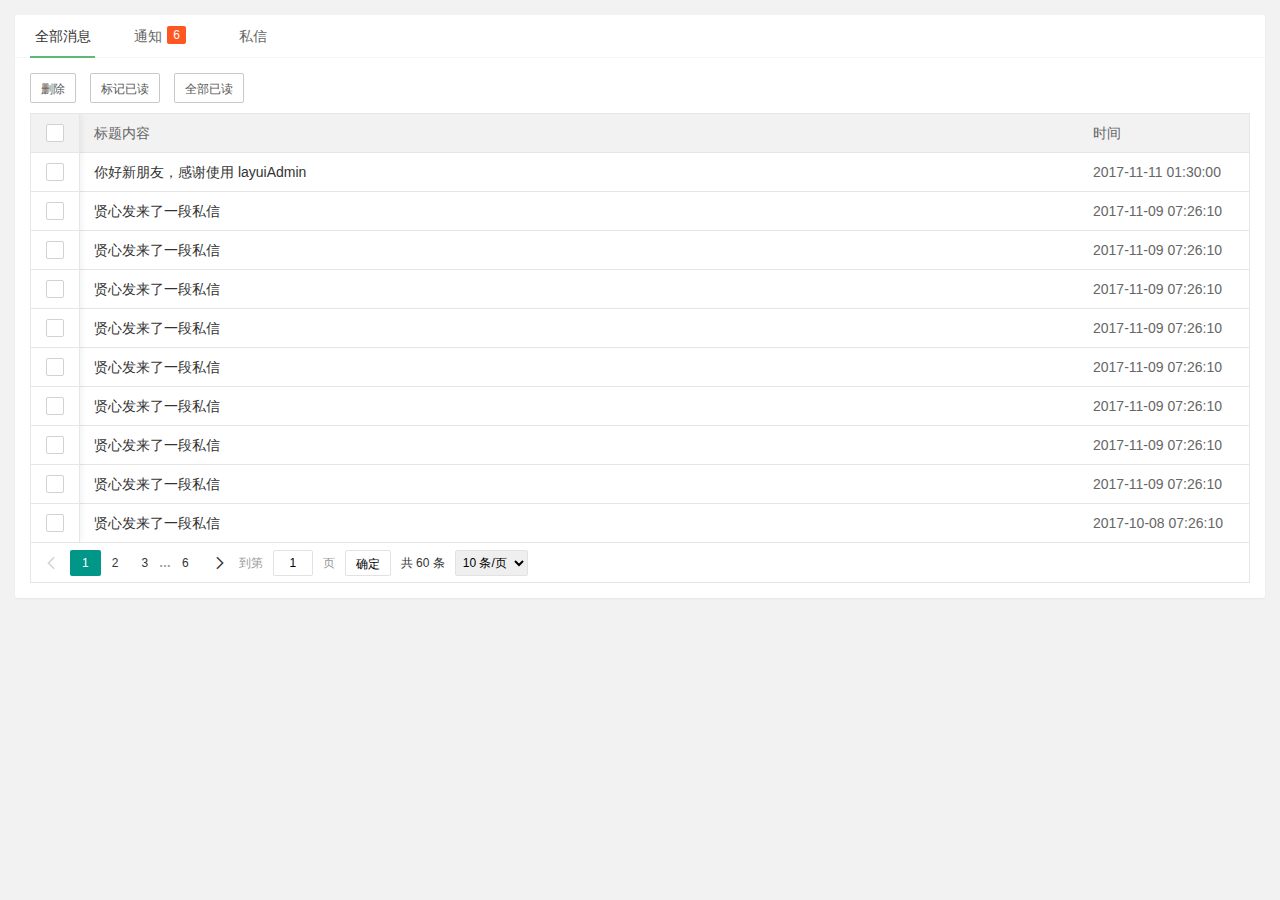
<file: src/main/webapp/admin/app/message/index.html>
<!DOCTYPE html>
<html>
<head>
  <meta charset="utf-8">
  <title>消息中心</title>
  <meta name="renderer" content="webkit">
  <meta http-equiv="X-UA-Compatible" content="IE=edge,chrome=1">
  <meta name="viewport" content="width=device-width, initial-scale=1.0, minimum-scale=1.0, maximum-scale=1.0, user-scalable=0">
  <link rel="stylesheet" href="../../../layuiadmin/layui/css/layui.css" media="all">
  <link rel="stylesheet" href="../../../layuiadmin/style/admin.css" media="all">
</head>
<body>

  <div class="layui-fluid" id="LAY-app-message">
    <div class="layui-card">
      <div class="layui-tab layui-tab-brief">
        <ul class="layui-tab-title">
          <li class="layui-this">全部消息</li>
          <li>通知<span class="layui-badge">6</span></li>
          <li>私信</li>
        </ul>
        <div class="layui-tab-content">
        
          <div class="layui-tab-item layui-show">
            <div class="LAY-app-message-btns" style="margin-bottom: 10px;">
              <button class="layui-btn layui-btn-primary layui-btn-sm" data-type="all" data-events="del">删除</button>
              <button class="layui-btn layui-btn-primary layui-btn-sm" data-type="all" data-events="ready">标记已读</button>
              <button class="layui-btn layui-btn-primary layui-btn-sm" data-type="all" data-events="readyAll">全部已读</button>
            </div>
            
            <table id="LAY-app-message-all" lay-filter="LAY-app-message-all"></table>
          </div>
          <div class="layui-tab-item">
          
            <div class="LAY-app-message-btns" style="margin-bottom: 10px;">
              <button class="layui-btn layui-btn-primary layui-btn-sm" data-type="notice" data-events="del">删除</button>
              <button class="layui-btn layui-btn-primary layui-btn-sm" data-type="notice" data-events="ready">标记已读</button>
              <button class="layui-btn layui-btn-primary layui-btn-sm" data-type="notice" data-events="readyAll">全部已读</button>
            </div>
            
            <table id="LAY-app-message-notice" lay-filter="LAY-app-message-notice"></table>
          </div>
          <div class="layui-tab-item">
          
            <div class="LAY-app-message-btns" style="margin-bottom: 10px;">
              <button class="layui-btn layui-btn-primary layui-btn-sm" data-type="direct" data-events="del">删除</button>
              <button class="layui-btn layui-btn-primary layui-btn-sm" data-type="direct" data-events="ready">标记已读</button>
              <button class="layui-btn layui-btn-primary layui-btn-sm" data-type="direct" data-events="readyAll">全部已读</button>
            </div>
            
            <table id="LAY-app-message-direct" lay-filter="LAY-app-message-direct"></table>
          </div>
        </div>
      </div>
    </div>
  </div>

  <script src="../../../layuiadmin/layui/layui.js"></script>  
  <script>
  layui.config({
    base: '../../../layuiadmin/' //静态资源所在路径
  }).extend({
    index: 'lib/index' //主入口模块
  }).use(['index', 'message']);
  </script>
</body>
</html>
</file>
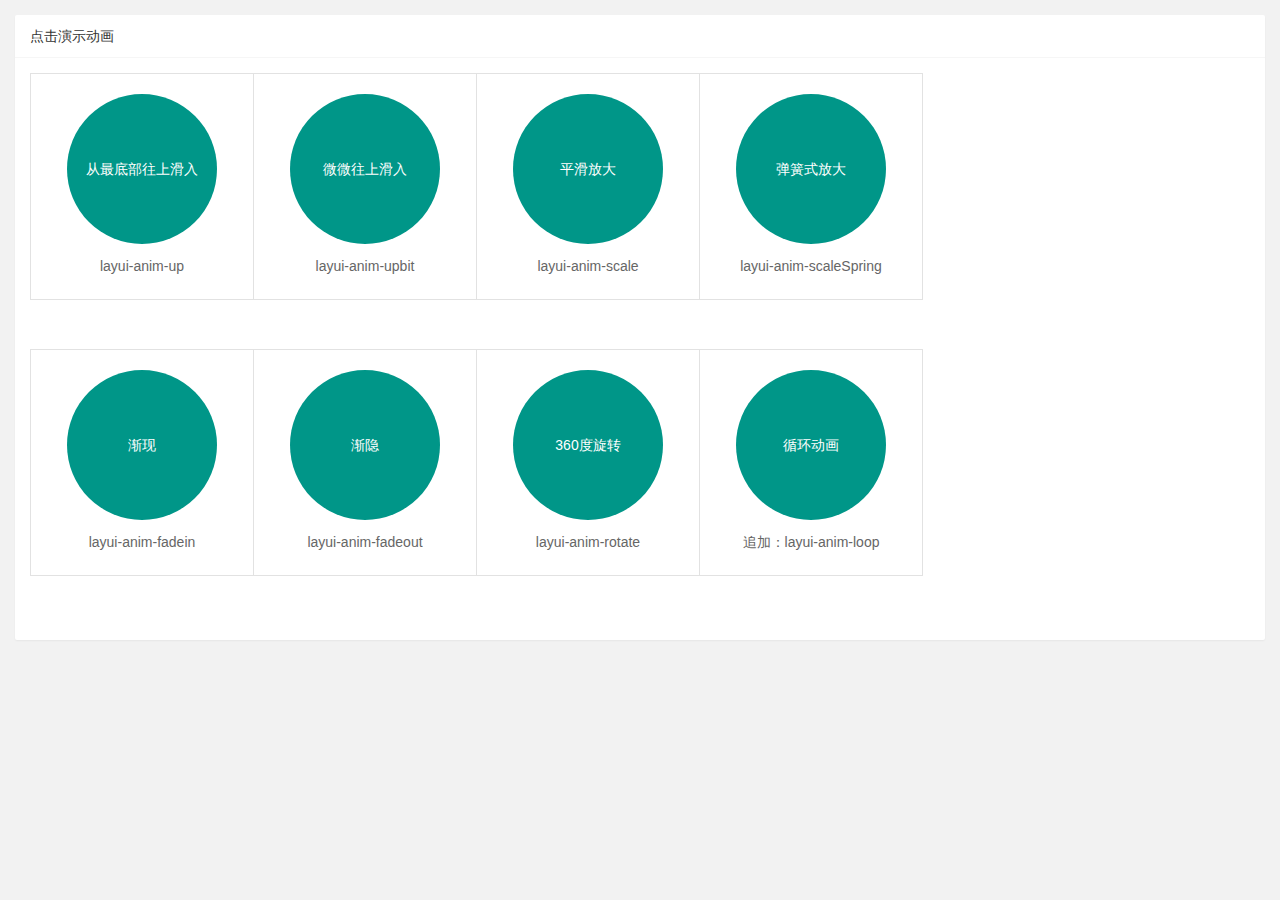
<file: src/main/webapp/admin/component/anim/index.html>
<!DOCTYPE html>
<html>
<head>
  <meta charset="utf-8">
  <title>动画</title>
  <meta name="renderer" content="webkit">
  <meta http-equiv="X-UA-Compatible" content="IE=edge,chrome=1">
  <meta name="viewport" content="width=device-width, initial-scale=1.0, minimum-scale=1.0, maximum-scale=1.0, user-scalable=0">
  <link rel="stylesheet" href="../../../layuiadmin/layui/css/layui.css" media="all">
  <link rel="stylesheet" href="../../../layuiadmin/style/admin.css" media="all">
</head>
<body>

  <div class="layui-card layadmin-header">
    <div class="layui-breadcrumb" lay-filter="breadcrumb">
      <a lay-href="">主页</a>
      <a><cite>组件</cite></a>
      <a><cite>动画</cite></a>
    </div>
  </div>

  <style>
  /* 这段样式只是用于演示 */
  #component-anim .layui-card-body{padding: 15px;}

  #component-anim .component-anim-demo{margin-bottom: 50px; font-size: 0;}
  #component-anim .component-anim-demo li{display: inline-block; vertical-align: middle; width: 127px; line-height: 25px; padding: 20px 0; margin-right: -1px; margin-bottom: -1px; border: 1px solid #e2e2e2; font-size: 14px; text-align: center; color: #666; transition: all .3s; -webkit-transition: all .3s;}
  #component-anim .component-anim-demo li .layui-icon{display: inline-block; font-size: 36px;}

  #component-anim .component-anim-demo li .fontclass{display: none;}
  #component-anim .component-anim-demo li .name{color: #c2c2c2;}
  #component-anim .component-anim-demo li:hover{background-color: #f2f2f2; color: #000;}

  #component-anim .component-anim-demo li{width: 222px;}
  #component-anim .component-anim-demo .layui-anim{width: 150px; height: 150px; line-height: 150px; margin: 0 auto 10px; text-align: center; background-color: #009688; cursor: pointer; color: #fff; border-radius: 50%;}
  </style>

  <div class="layui-fluid" id="component-anim">
    <div class="layui-row layui-col-space15">
      <div class="layui-col-md12">
        <div class="layui-card">
          <div class="layui-card-header">点击演示动画</div>
          <div class="layui-card-body">
            
            <ul class="component-anim-demo">
              <li>
                <div class="layui-anim" data-anim="layui-anim-up">从最底部往上滑入</div>
                <div class="code">layui-anim-up</div>
              </li>
              <li>
                <div class="layui-anim" data-anim="layui-anim-upbit">微微往上滑入</div>
                <div class="code">layui-anim-upbit</div>
              </li>
              <li>
                <div class="layui-anim" data-anim="layui-anim-scale">平滑放大</div>
                <div class="code">layui-anim-scale</div>
              </li>
               <li>
                <div class="layui-anim" data-anim="layui-anim-scaleSpring">弹簧式放大</div>
                <div class="code">layui-anim-scaleSpring</div>
              </li>
            </ul>
            <ul class="component-anim-demo">
              <li>
                <div class="layui-anim" data-anim="layui-anim-fadein">渐现</div>
                <div class="code">layui-anim-fadein</div>
              </li>
              <li>
                <div class="layui-anim" data-anim="layui-anim-fadeout">渐隐</div>
                <div class="code">layui-anim-fadeout</div>
              </li>
              <li>
                <div class="layui-anim" data-anim="layui-anim-rotate">360度旋转</div>
                <div class="code">layui-anim-rotate</div>
              </li>
              <li>
                <div class="layui-anim" data-anim="layui-anim-rotate layui-anim-loop">循环动画</div>
                <div class="code">追加：layui-anim-loop</div>
              </li>
            </ul>
            
          </div>
        </div>
      </div>
    </div>
  </div>

  <script src="../../../layuiadmin/layui/layui.js"></script>  
  <script>
  layui.config({
    base: '../../../layuiadmin/' //静态资源所在路径
  }).extend({
    index: 'lib/index' //主入口模块
  }).use(['index'], function(){
    var $ = layui.$
    ,admin = layui.admin
    ,element = layui.element
    ,router = layui.router();

    /* 演示动画 */
    $('#component-anim .component-anim-demo .layui-anim').on('click', function(){
      var othis = $(this), anim = othis.data('anim');
   
      /* 停止循环 */
      if(othis.hasClass('layui-anim-loop')){
        return othis.removeClass(anim);
      }
      
      othis.removeClass(anim);
      
      setTimeout(function(){
        othis.addClass(anim);
      });
      
      /* 恢复渐隐 */
      if(anim === 'layui-anim-fadeout'){
        setTimeout(function(){
          othis.removeClass(anim);
        }, 1300);
      }
    });
  });
  </script>
</body>
</html>
</file>
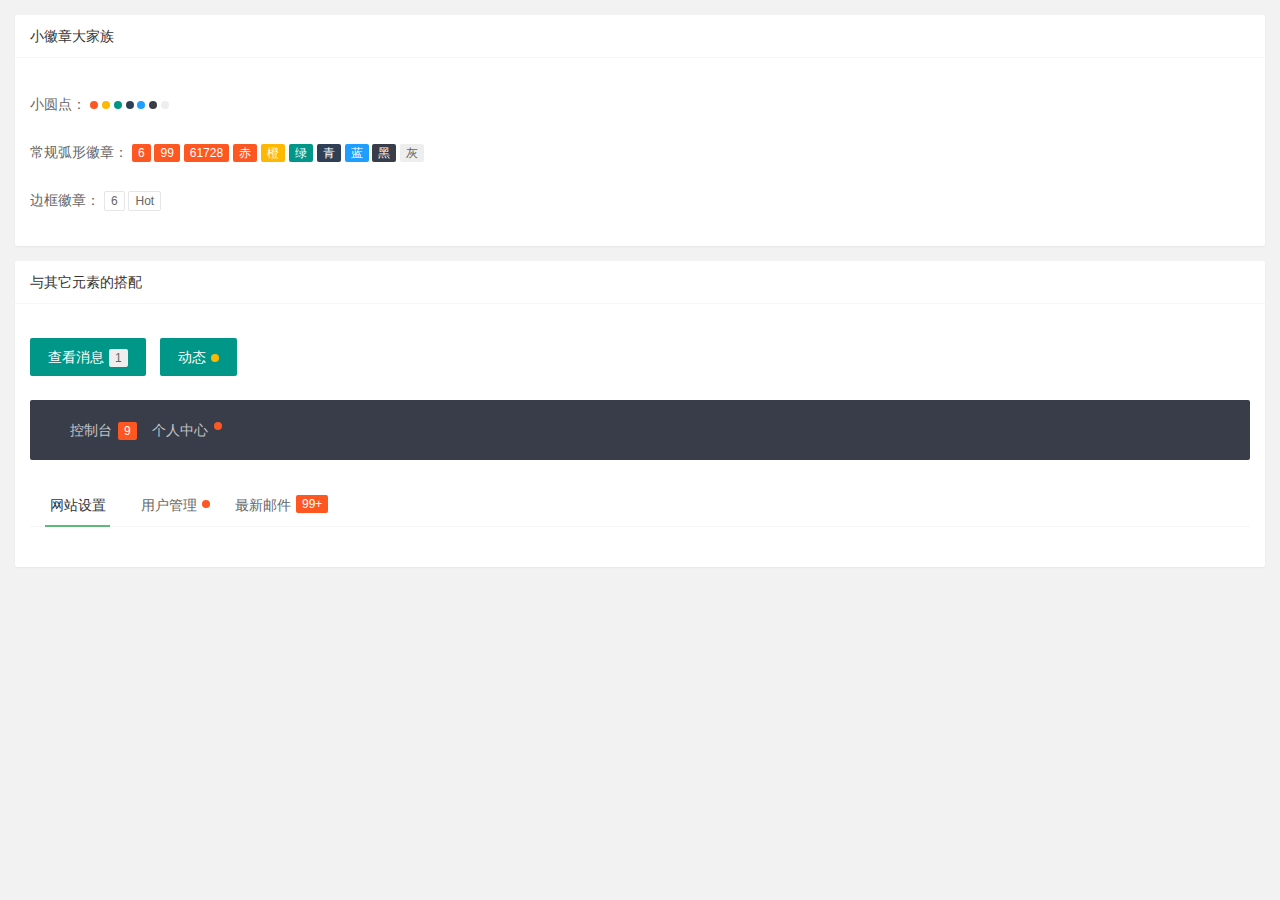
<file: src/main/webapp/admin/component/badge/index.html>
<!DOCTYPE html>
<html>
<head>
  <meta charset="utf-8">
  <title>徽章</title>
  <meta name="renderer" content="webkit">
  <meta http-equiv="X-UA-Compatible" content="IE=edge,chrome=1">
  <meta name="viewport" content="width=device-width, initial-scale=1.0, minimum-scale=1.0, maximum-scale=1.0, user-scalable=0">
  <link rel="stylesheet" href="../../../layuiadmin/layui/css/layui.css" media="all">
  <link rel="stylesheet" href="../../../layuiadmin/style/admin.css" media="all">
</head>
<body>


  <div class="layui-fluid">
    <div class="layui-row layui-col-space15">
      <div class="layui-col-md12">
        <div class="layui-card">
          <div class="layui-card-header">小徽章大家族</div>
          <div class="layui-card-body">
            
            <br>小圆点：
            
            <span class="layui-badge-dot"></span>
            <span class="layui-badge-dot layui-bg-orange"></span>
            <span class="layui-badge-dot layui-bg-green"></span>
            <span class="layui-badge-dot layui-bg-cyan"></span>
            <span class="layui-badge-dot layui-bg-blue"></span>
            <span class="layui-badge-dot layui-bg-black"></span>
            <span class="layui-badge-dot layui-bg-gray"></span>
            
            <br><br>常规弧形徽章：
            
            <span class="layui-badge">6</span>
            <span class="layui-badge">99</span>
            <span class="layui-badge">61728</span>
            <span class="layui-badge">赤</span>
            <span class="layui-badge layui-bg-orange">橙</span>
            <span class="layui-badge layui-bg-green">绿</span>
            <span class="layui-badge layui-bg-cyan">青</span>
            <span class="layui-badge layui-bg-blue">蓝</span>
            <span class="layui-badge layui-bg-black">黑</span>
            <span class="layui-badge layui-bg-gray">灰</span>
            
            <br><br>边框徽章：
            
            <span class="layui-badge-rim">6</span>
            <span class="layui-badge-rim">Hot</span>
            
            <br><br>
          
          </div>
        </div>
      </div>
      <div class="layui-col-md12">
        <div class="layui-card">
          <div class="layui-card-header">与其它元素的搭配</div>
          <div class="layui-card-body">
            
            <br>
            
            <button class="layui-btn">查看消息<span class="layui-badge layui-bg-gray">1</span></button>
            <button class="layui-btn">动态<span class="layui-badge-dot layui-bg-orange"></span></button>
             
            <br><br>
             
            <ul class="layui-nav style=" text-align:="" right;"=""> &lt;-- 小Tips：这里有没有发现，设置导航靠右对齐（或居中对齐）其实非常简单 --&gt;
              <li class="layui-nav-item">
                <a href="">控制台<span class="layui-badge">9</span></a>
              </li>
              <li class="layui-nav-item">
                <a href="">个人中心<span class="layui-badge-dot"></span></a>
              </li>
            </ul>
            <br>
             
            <div class="layui-tab layui-tab-brief">
              <ul class="layui-tab-title">
                <li class="layui-this">网站设置</li>
                <li>用户管理<span class="layui-badge-dot"></span></li>
                <li>最新邮件<span class="layui-badge">99+</span></li>
              </ul>
              <div class="layui-tab-content"></div>
            </div>
            
          </div>
        </div>
      </div>
    </div>
  </div>

  <script src="../../../layuiadmin/layui/layui.js"></script>  
  <script>
  layui.config({
    base: '../../../layuiadmin/' //静态资源所在路径
  }).extend({
    index: 'lib/index' //主入口模块
  }).use(['index']);
  </script>
</body>
</html>
</file>
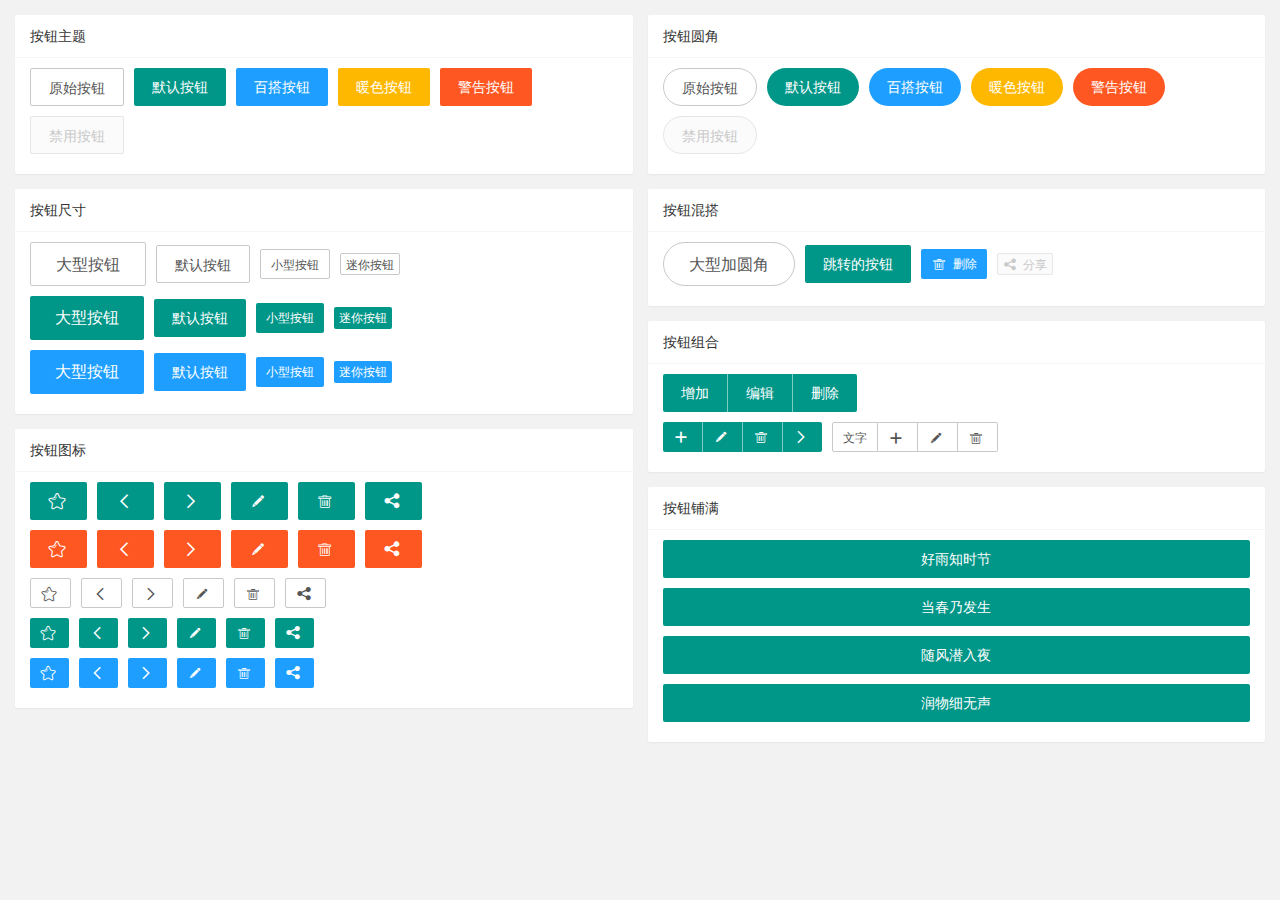
<file: src/main/webapp/admin/component/button/index.html>
<!DOCTYPE html>
<html>
<head>
  <meta charset="utf-8">
  <title>按钮</title>
  <meta name="renderer" content="webkit">
  <meta http-equiv="X-UA-Compatible" content="IE=edge,chrome=1">
  <meta name="viewport" content="width=device-width, initial-scale=1.0, minimum-scale=1.0, maximum-scale=1.0, user-scalable=0">
  <link rel="stylesheet" href="../../../layuiadmin/layui/css/layui.css" media="all">
  <link rel="stylesheet" href="../../../layuiadmin/style/admin.css" media="all">
</head>
<body>

  <div class="layui-fluid">
    <div class="layui-row layui-col-space15">
      <div class="layui-col-md6">
        <div class="layui-card">
          <div class="layui-card-header">按钮主题</div>
          <div class="layui-card-body">
            <div class="layui-btn-container">
              <button class="layui-btn layui-btn-primary">原始按钮</button>
              <button class="layui-btn">默认按钮</button>
              <button class="layui-btn layui-btn-normal">百搭按钮</button>
              <button class="layui-btn layui-btn-warm">暖色按钮</button>
              <button class="layui-btn layui-btn-danger">警告按钮</button>
              <button class="layui-btn layui-btn-disabled">禁用按钮</button>
            </div>
          </div>
        </div>
        <div class="layui-card">
          <div class="layui-card-header">按钮尺寸</div>
          <div class="layui-card-body">
            <div class="layui-btn-container">
              <button class="layui-btn layui-btn-primary layui-btn-lg">大型按钮</button>
              <button class="layui-btn layui-btn-primary">默认按钮</button>
              <button class="layui-btn layui-btn-primary layui-btn-sm">小型按钮</button>
              <button class="layui-btn layui-btn-primary layui-btn-xs">迷你按钮</button>
              
              <br>
              
              <button class="layui-btn layui-btn-lg">大型按钮</button>
              <button class="layui-btn">默认按钮</button>
              <button class="layui-btn layui-btn-sm">小型按钮</button>
              <button class="layui-btn layui-btn-xs">迷你按钮</button>
              
              <br>
              
              <button class="layui-btn layui-btn-lg layui-btn-normal">大型按钮</button>
              <button class="layui-btn layui-btn-normal">默认按钮</button>
              <button class="layui-btn layui-btn-sm layui-btn-normal">小型按钮</button>
              <button class="layui-btn layui-btn-xs layui-btn-normal">迷你按钮</button>
            </div>
          </div>
        </div>
        <div class="layui-card">
          <div class="layui-card-header">按钮图标</div>
          <div class="layui-card-body">
            <div class="layui-btn-container">
              <button class="layui-btn"><i class="layui-icon">&#xe600;</i></button>
              <button class="layui-btn"><i class="layui-icon">&#xe603;</i></button>
              <button class="layui-btn"><i class="layui-icon">&#xe602;</i></button>
              <button class="layui-btn"><i class="layui-icon">&#xe642;</i></button>
              <button class="layui-btn"><i class="layui-icon">&#xe640;</i></button>
              <button class="layui-btn"><i class="layui-icon">&#xe641;</i></button>
              
              <br>
              
              <button class="layui-btn layui-btn-danger"><i class="layui-icon">&#xe600;</i></button>
              <button class="layui-btn layui-btn-danger"><i class="layui-icon">&#xe603;</i></button>
              <button class="layui-btn layui-btn-danger"><i class="layui-icon">&#xe602;</i></button>
              <button class="layui-btn layui-btn-danger"><i class="layui-icon">&#xe642;</i></button>
              <button class="layui-btn layui-btn-danger"><i class="layui-icon">&#xe640;</i></button>
              <button class="layui-btn layui-btn-danger"><i class="layui-icon">&#xe641;</i></button>
              
              <br>
              
              <button class="layui-btn layui-btn-primary layui-btn-sm"><i class="layui-icon">&#xe600;</i></button>
              <button class="layui-btn layui-btn-primary layui-btn-sm"><i class="layui-icon">&#xe603;</i></button>
              <button class="layui-btn layui-btn-primary layui-btn-sm"><i class="layui-icon">&#xe602;</i></button>
              <button class="layui-btn layui-btn-primary layui-btn-sm"><i class="layui-icon">&#xe642;</i></button>
              <button class="layui-btn layui-btn-primary layui-btn-sm"><i class="layui-icon">&#xe640;</i></button>
              <button class="layui-btn layui-btn-primary layui-btn-sm"><i class="layui-icon">&#xe641;</i></button>
              
              <br>
              
              <button class="layui-btn layui-btn-sm"><i class="layui-icon">&#xe600;</i></button>
              <button class="layui-btn layui-btn-sm"><i class="layui-icon">&#xe603;</i></button>
              <button class="layui-btn layui-btn-sm"><i class="layui-icon">&#xe602;</i></button>
              <button class="layui-btn layui-btn-sm"><i class="layui-icon">&#xe642;</i></button>
              <button class="layui-btn layui-btn-sm"><i class="layui-icon">&#xe640;</i></button>
              <button class="layui-btn layui-btn-sm"><i class="layui-icon">&#xe641;</i></button>
              
              <br>
                
              <button class="layui-btn layui-btn-normal layui-btn-sm"><i class="layui-icon">&#xe600;</i></button>
              <button class="layui-btn layui-btn-normal layui-btn-sm"><i class="layui-icon">&#xe603;</i></button>
              <button class="layui-btn layui-btn-normal layui-btn-sm"><i class="layui-icon">&#xe602;</i></button>
              <button class="layui-btn layui-btn-normal layui-btn-sm"><i class="layui-icon">&#xe642;</i></button>
              <button class="layui-btn layui-btn-normal layui-btn-sm"><i class="layui-icon">&#xe640;</i></button>
              <button class="layui-btn layui-btn-normal layui-btn-sm"><i class="layui-icon">&#xe641;</i></button>
            </div>
          </div>
        </div>
      </div>
      <div class="layui-col-md6">
        <div class="layui-card">
          <div class="layui-card-header">按钮圆角</div>
          <div class="layui-card-body">
            <div class="layui-btn-container">
              <button class="layui-btn layui-btn-primary layui-btn-radius">原始按钮</button>
              <button class="layui-btn layui-btn-radius">默认按钮</button>
              <button class="layui-btn layui-btn-normal layui-btn-radius">百搭按钮</button>
              <button class="layui-btn layui-btn-warm layui-btn-radius">暖色按钮</button>
              <button class="layui-btn layui-btn-danger layui-btn-radius">警告按钮</button>
              <button class="layui-btn layui-btn-disabled layui-btn-radius">禁用按钮</button>
            </div>
          </div>
        </div>
        <div class="layui-card">
          <div class="layui-card-header">按钮混搭</div>
          <div class="layui-card-body">
            <div class="layui-btn-container">
              <button class="layui-btn layui-btn-lg layui-btn-primary layui-btn-radius">大型加圆角</button>
              <a href="http://www.layui.com/doc/element/button.html" class="layui-btn" target="_blank">跳转的按钮</a>
              <button class="layui-btn layui-btn-sm layui-btn-normal"><i class="layui-icon">&#xe640;</i> 删除</button>
              <button class="layui-btn layui-btn-xs layui-btn-disabled"><i class="layui-icon">&#xe641;</i> 分享</button>

            </div>
          </div>
        </div>
        <div class="layui-card">
          <div class="layui-card-header">按钮组合</div>
          <div class="layui-card-body">
            <div class="layui-btn-container">
              <div class="layui-btn-group">
                <button class="layui-btn">增加</button>
                <button class="layui-btn ">编辑</button>
                <button class="layui-btn">删除</button>
              </div>
            </div>
            <div class="layui-btn-container">
              <div class="layui-btn-group">
                <button class="layui-btn layui-btn-sm"><i class="layui-icon">&#xe654;</i></button>
                <button class="layui-btn layui-btn-sm"><i class="layui-icon">&#xe642;</i></button>
                <button class="layui-btn layui-btn-sm"><i class="layui-icon">&#xe640;</i></button>
                <button class="layui-btn layui-btn-sm"><i class="layui-icon">&#xe602;</i></button>
              </div>
              <div class="layui-btn-group">
                <button class="layui-btn layui-btn-primary layui-btn-sm">文字</button>
                <button class="layui-btn layui-btn-primary layui-btn-sm"><i class="layui-icon">&#xe654;</i></button>
                <button class="layui-btn layui-btn-primary layui-btn-sm"><i class="layui-icon">&#xe642;</i></button>
                <button class="layui-btn layui-btn-primary layui-btn-sm"><i class="layui-icon">&#xe640;</i></button>
              </div>
            </div>
          </div>
        </div>
        <div class="layui-card">
          <div class="layui-card-header">按钮铺满</div>
          <div class="layui-card-body">
            <div class="layui-btn-container">
              <button class="layui-btn layui-btn-fluid">好雨知时节</button>
              <button class="layui-btn layui-btn-fluid">当春乃发生</button>
              <button class="layui-btn layui-btn-fluid">随风潜入夜</button>
              <button class="layui-btn layui-btn-fluid">润物细无声</button>
            </div>
          </div>
        </div>
      </div>
      
    </div>
  </div>

  
  <script src="../../../layuiadmin/layui/layui.js"></script>  
  <script>
  layui.config({
    base: '../../../layuiadmin/' //静态资源所在路径
  }).extend({
    index: 'lib/index' //主入口模块
  }).use(['index']);
  </script>
</body>
</html>
</file>
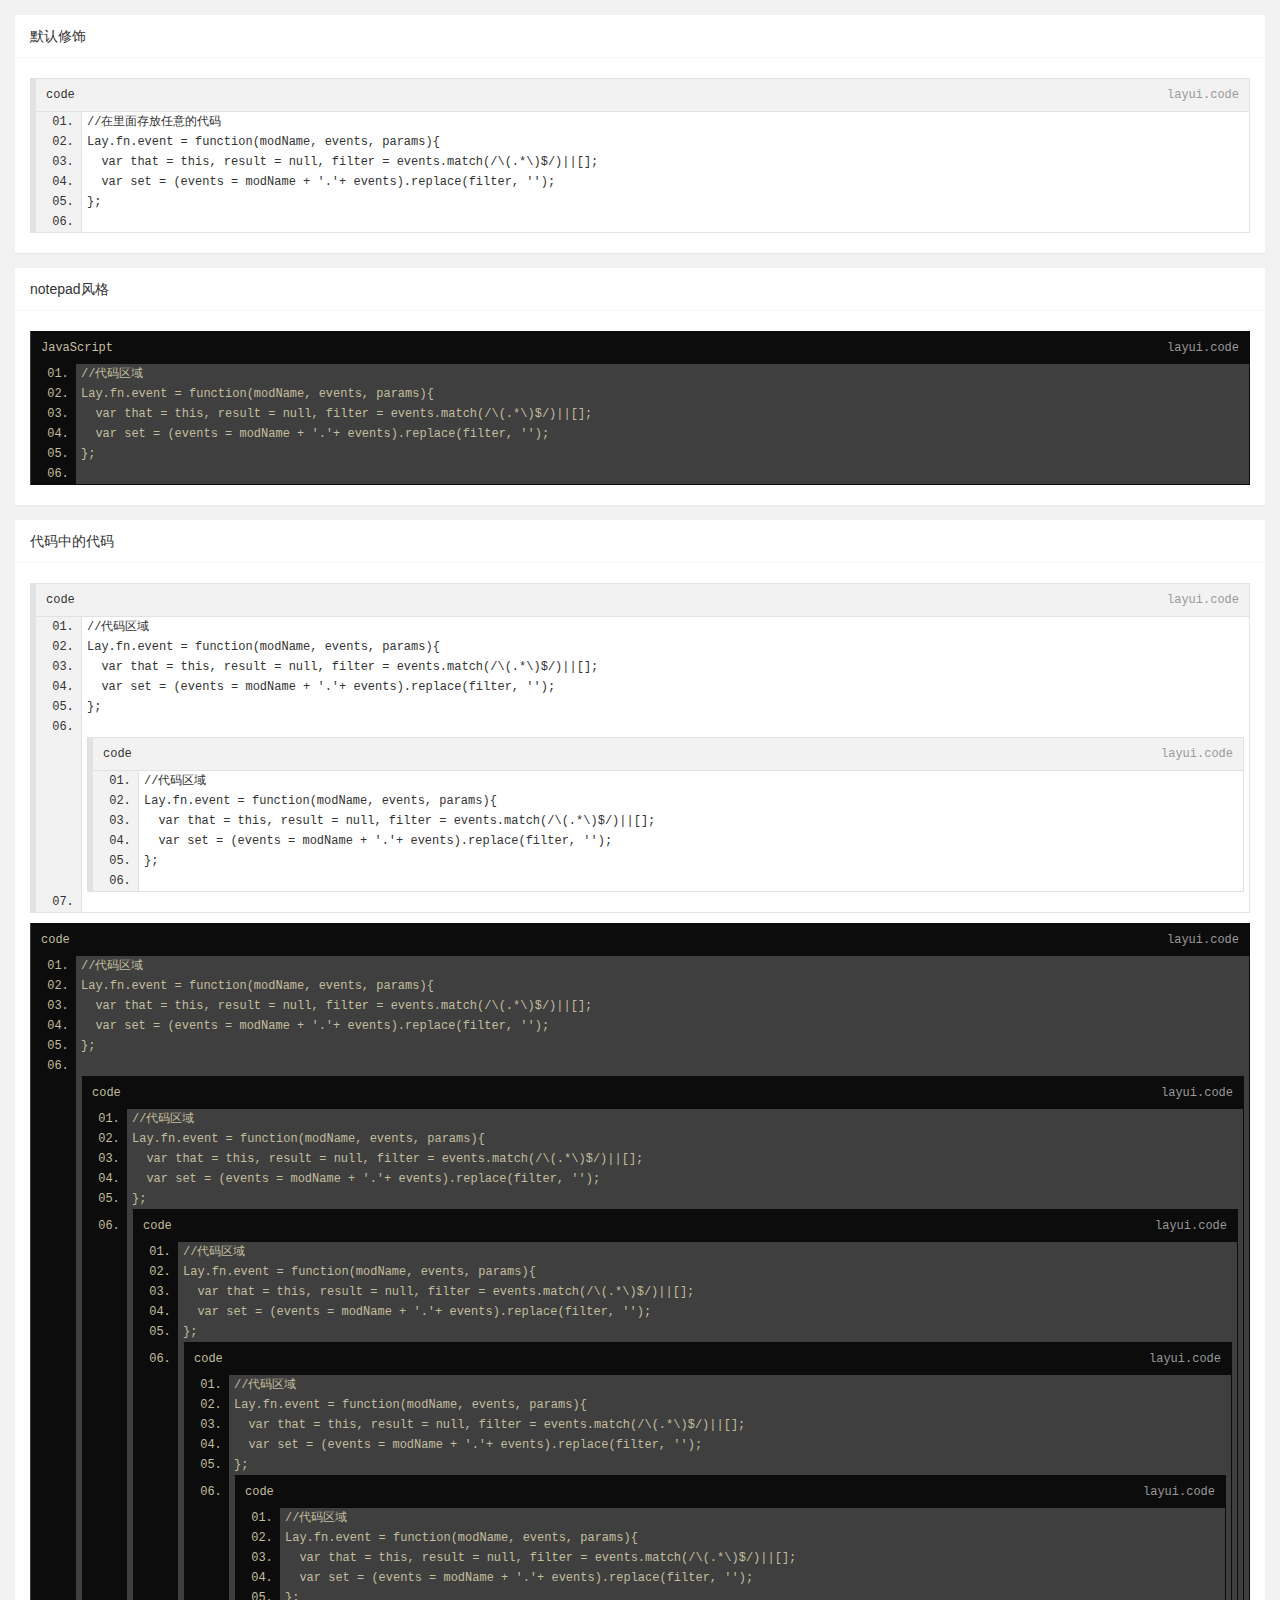
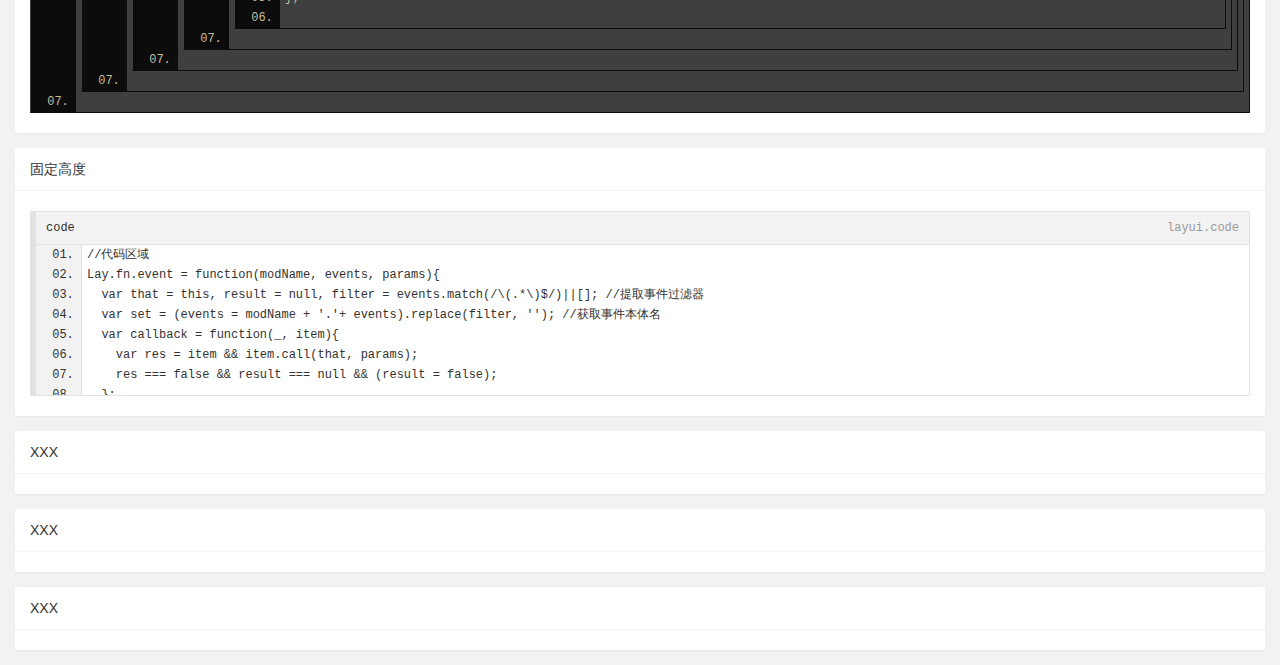
<file: src/main/webapp/admin/component/code/index.html>
<!DOCTYPE html>
<html>
<head>
  <meta charset="utf-8">
  <title>代码修饰</title>
  <meta name="renderer" content="webkit">
  <meta http-equiv="X-UA-Compatible" content="IE=edge,chrome=1">
  <meta name="viewport" content="width=device-width, initial-scale=1.0, minimum-scale=1.0, maximum-scale=1.0, user-scalable=0">
  <link rel="stylesheet" href="../../../layuiadmin/layui/css/layui.css" media="all">
  <link rel="stylesheet" href="../../../layuiadmin/style/admin.css" media="all">
</head>
<body>

  <div class="layui-card layadmin-header">
    <div class="layui-breadcrumb" lay-filter="breadcrumb">
      <a lay-href="">主页</a>
      <a><cite>组件</cite></a>
      <a><cite>代码修饰</cite></a>
    </div>
  </div>
  
  <div class="layui-fluid">
    <div class="layui-row layui-col-space15">
      <div class="layui-col-md12">
        <div class="layui-card">
          <div class="layui-card-header">默认修饰</div>
          <div class="layui-card-body">
            <pre class="layui-code">//在里面存放任意的代码
Lay.fn.event = function(modName, events, params){
  var that = this, result = null, filter = events.match(/\(.*\)$/)||[];
  var set = (events = modName + '.'+ events).replace(filter, ''); 
};
            </pre>
          </div>
        </div>
        
        <div class="layui-card">
          <div class="layui-card-header">notepad风格</div>
          <div class="layui-card-body">
            <pre class="layui-code" lay-title="JavaScript" lay-skin="notepad">//代码区域
Lay.fn.event = function(modName, events, params){
  var that = this, result = null, filter = events.match(/\(.*\)$/)||[];
  var set = (events = modName + '.'+ events).replace(filter, ''); 
};
            </pre>
          </div>
        </div>
        
        <div class="layui-card">
          <div class="layui-card-header">代码中的代码</div>
          <div class="layui-card-body">
            <pre class="layui-code">//代码区域
Lay.fn.event = function(modName, events, params){
  var that = this, result = null, filter = events.match(/\(.*\)$/)||[];
  var set = (events = modName + '.'+ events).replace(filter, ''); 
};
      <pre class="layui-code">//代码区域
Lay.fn.event = function(modName, events, params){
  var that = this, result = null, filter = events.match(/\(.*\)$/)||[];
  var set = (events = modName + '.'+ events).replace(filter, ''); 
};
      </pre>
      </pre>
      
      <pre class="layui-code" lay-skin="notepad">//代码区域
Lay.fn.event = function(modName, events, params){
  var that = this, result = null, filter = events.match(/\(.*\)$/)||[];
  var set = (events = modName + '.'+ events).replace(filter, ''); 
};
      <pre class="layui-code" lay-skin="notepad">//代码区域
Lay.fn.event = function(modName, events, params){
  var that = this, result = null, filter = events.match(/\(.*\)$/)||[];
  var set = (events = modName + '.'+ events).replace(filter, ''); 
};
<pre class="layui-code" lay-skin="notepad">//代码区域
Lay.fn.event = function(modName, events, params){
  var that = this, result = null, filter = events.match(/\(.*\)$/)||[];
  var set = (events = modName + '.'+ events).replace(filter, ''); 
};
<pre class="layui-code" lay-skin="notepad">//代码区域
Lay.fn.event = function(modName, events, params){
  var that = this, result = null, filter = events.match(/\(.*\)$/)||[];
  var set = (events = modName + '.'+ events).replace(filter, ''); 
};
<pre class="layui-code" lay-skin="notepad">//代码区域
Lay.fn.event = function(modName, events, params){
  var that = this, result = null, filter = events.match(/\(.*\)$/)||[];
  var set = (events = modName + '.'+ events).replace(filter, ''); 
};
            </pre>
            </pre>
            </pre>
            </pre>
            </pre>
          </div>
        </div>
        
        <div class="layui-card">
          <div class="layui-card-header">固定高度</div>
          <div class="layui-card-body">
            <pre class="layui-code" lay-height="150px">//代码区域
Lay.fn.event = function(modName, events, params){
  var that = this, result = null, filter = events.match(/\(.*\)$/)||[]; //提取事件过滤器
  var set = (events = modName + '.'+ events).replace(filter, ''); //获取事件本体名
  var callback = function(_, item){
    var res = item &amp;&amp; item.call(that, params);
    res === false &amp;&amp; result === null &amp;&amp; (result = false);
  };
  layui.each(config.event[set], callback);
  filter[0] &amp;&amp; layui.each(config.event[events], callback); //执行过滤器中的事件
  return result;
};
            </pre>
          </div>
        </div>
        
        <div class="layui-card">
          <div class="layui-card-header">XXX</div>
          <div class="layui-card-body">
            
          </div>
        </div>
        
        <div class="layui-card">
          <div class="layui-card-header">XXX</div>
          <div class="layui-card-body">
            
          </div>
        </div>
        
        <div class="layui-card">
          <div class="layui-card-header">XXX</div>
          <div class="layui-card-body">
            
          </div>
        </div>
        
      </div>
    </div>
  </div>
  
  <script src="../../../layuiadmin/layui/layui.js"></script>  
  <script>
  layui.config({
    base: '../../../layuiadmin/' //静态资源所在路径
  }).extend({
    index: 'lib/index' //主入口模块
  }).use(['index', 'code'], function(){
  
    layui.code({
      elem: 'pre'
    });
  
  });
  </script>
</body>
</html>
</file>
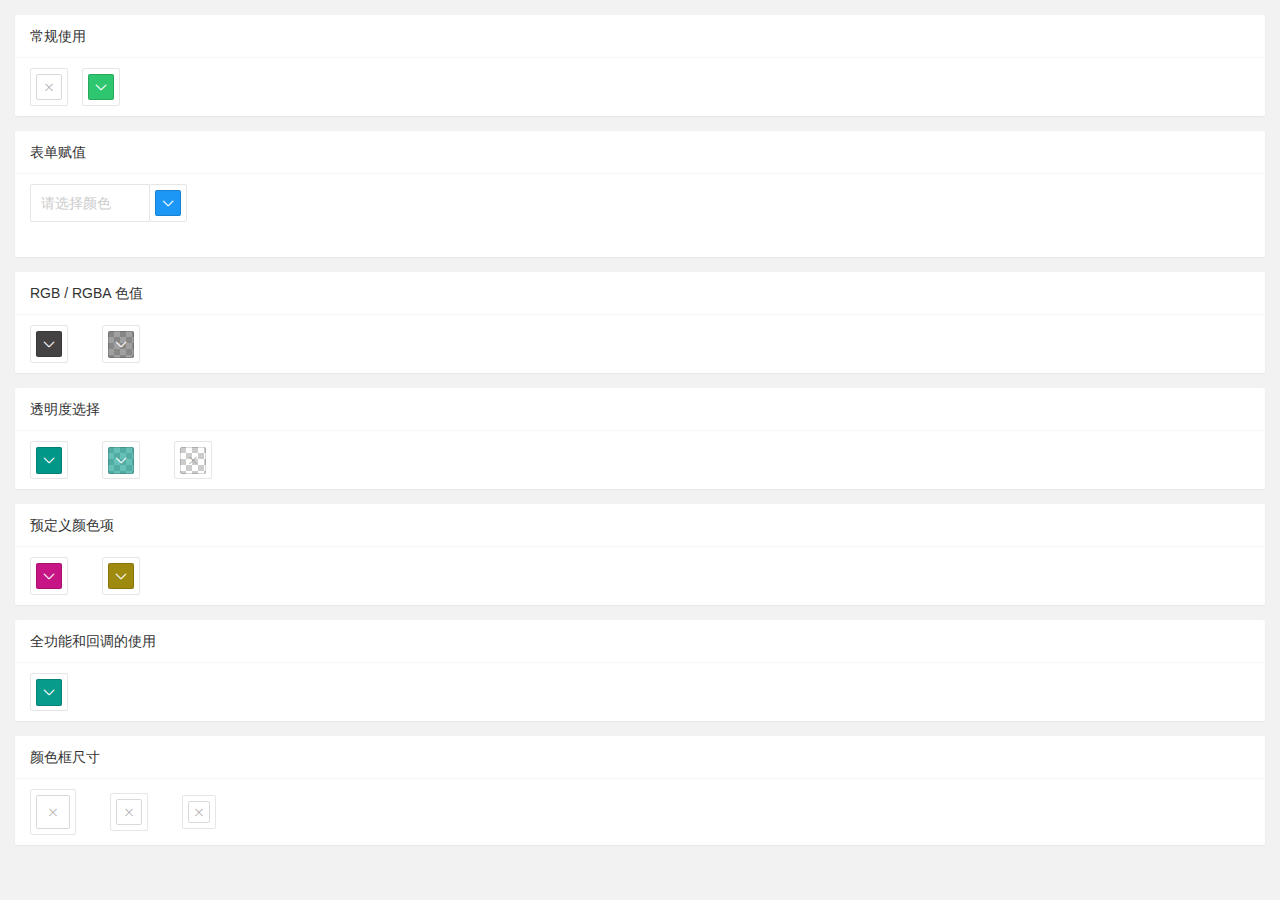
<file: src/main/webapp/admin/component/colorpicker/index.html>
<!DOCTYPE html>
<html>
<head>
  <meta charset="utf-8">
  <title>颜色选择器组件</title>
  <meta name="renderer" content="webkit">
  <meta http-equiv="X-UA-Compatible" content="IE=edge,chrome=1">
  <meta name="viewport" content="width=device-width, initial-scale=1.0, minimum-scale=1.0, maximum-scale=1.0, user-scalable=0">
  <link rel="stylesheet" href="../../../layuiadmin/layui/css/layui.css" media="all">
  <link rel="stylesheet" href="../../../layuiadmin/style/admin.css" media="all">
</head>
<body>

  <div class="layui-card layadmin-header">
    <div class="layui-breadcrumb" lay-filter="breadcrumb">
      <a lay-href="">主页</a>
      <a><cite>组件</cite></a>
      <a><cite>颜色选择器组件</cite></a>
    </div>
  </div>

  <div class="layui-fluid">
    <div class="layui-row layui-col-space15">
      <div class="layui-col-md12">
        <div class="layui-card">
          <div class="layui-card-header">常规使用</div>
          <div class="layui-card-body">
            <div id="test-colorpicker-dome1"></div>
            <div id="test-colorpicker-dome2" style="margin-left: 10px;"></div>
          </div>
        </div>
        <div class="layui-card">
          <div class="layui-card-header">表单赋值</div>
          <div class="layui-card-body">
            <form class="layui-form" action="">
              <div class="layui-form-item">
                <div class="layui-input-inline" style="width: 120px;">
                  <input type="text" value="" placeholder="请选择颜色" class="layui-input" id="test-colorpicker-form-input">
                </div>
                <div class="layui-inline" style="left: -11px;">
                  <div id="test-colorpicker-dome3"></div>
                </div>
              </div>
            </form>
          </div>
        </div>
        <div class="layui-card">
          <div class="layui-card-header">RGB / RGBA 色值</div>
          <div class="layui-card-body">
            <div id="test-colorpicker-dome4"></div>
            <div id="test-colorpicker-dome5" style="margin-left: 30px;"></div>
          </div>
        </div>
        <div class="layui-card">
          <div class="layui-card-header">透明度选择</div>
          <div class="layui-card-body">
            <div id="test-colorpicker-dome6"></div>
            <div id="test-colorpicker-dome7" style="margin-left: 30px;"></div>
            <div id="test-colorpicker-dome8" style="margin-left: 30px;"></div>
          </div>
        </div>
        <div class="layui-card">
          <div class="layui-card-header">预定义颜色项</div>
          <div class="layui-card-body">
            <div id="test-colorpicker-dome9"></div>
            <div id="test-colorpicker-dome10" style="margin-left: 30px;"></div>
          </div>
        </div>
        <div class="layui-card">
          <div class="layui-card-header">全功能和回调的使用</div>
          <div class="layui-card-body">
            <input type="hidden" name="color" value="" id="test-colorpicker-all-input">
            <div id="test-colorpicker-dome11"></div>
          </div>
        </div>
        <div class="layui-card">
          <div class="layui-card-header">颜色框尺寸</div>
          <div class="layui-card-body">
            <div id="test-colorpicker-dome12"></div>
            <div id="test-colorpicker-dome13" style="margin-left: 30px;"></div>
            <div id="test-colorpicker-dome14" style="margin-left: 30px;"></div>
          </div>
        </div>
      </div>
    </div>
  </div>

  <script src="../../../layuiadmin/layui/layui.js"></script>  
  <script>
  layui.config({
    base: '../../../layuiadmin/' //静态资源所在路径
  }).extend({
    index: 'lib/index' //主入口模块
  }).use(['index', 'colorpicker'], function(){
    var $ = layui.$
    ,colorpicker = layui.colorpicker;
    
    //常规使用
    colorpicker.render({
      elem: '#test-colorpicker-dome1' //绑定元素
      ,change: function(color){ //颜色改变的回调
        layer.tips('选择了：'+ color, this.elem, {
          tips: 1
        });
      }
    });
     
    //初始色值
    colorpicker.render({
      elem: '#test-colorpicker-dome2'
      ,color: '#2ec770' //设置默认色
      ,done: function(color){
        layer.tips('选择了：'+ color, this.elem);
      }
    });
    
    //表单赋值
    colorpicker.render({
      elem: '#test-colorpicker-dome3'
      ,color: '#1c97f5'
      ,done: function(color){
        $('#test-colorpicker-form-input').val(color);
      }
    });
    
    //RGB 、RGBA
    colorpicker.render({
      elem: '#test-colorpicker-dome4'
      ,color: 'rgb(68,66,66)'
      ,format: 'rgb' //默认为 hex
    });
    colorpicker.render({
      elem: '#test-colorpicker-dome5'
      ,color: 'rgba(68,66,66,0.5)'
      ,format: 'rgb'
      ,alpha: true //开启透明度滑块
    });
    
    //开启透明度
    colorpicker.render({
      elem: '#test-colorpicker-dome6'
      ,color: '#009688' //hex
      ,alpha: true //开启透明度
      ,format: 'rgb'
    });
    colorpicker.render({
      elem: '#test-colorpicker-dome7'
      ,color: 'rgb(0,150,136,0.6)' //rgba
      ,alpha: true
      ,format: 'rgb'
    });
    colorpicker.render({ //无初始色值时
      elem: '#test-colorpicker-dome8'
      ,alpha: true
      ,format: 'rgb'
    });
    
    //预定义颜色项
    colorpicker.render({
      elem: '#test-colorpicker-dome9'
      ,color: '#c71585'
      ,predefine: true // 开启预定义颜色
    });
    colorpicker.render({
      elem: '#test-colorpicker-dome10'
      ,color: '#9d8a0e'
      ,predefine: true // 开启预定义颜色
      ,colors: ['#ff8c00','#00ced1','#9d8a0e'] //自定义预定义颜色项
    });
    
    //开启全功能
    colorpicker.render({
      elem: '#test-colorpicker-dome11'
      ,color: 'rgba(7, 155, 140, 1)'
      ,format: 'rgb'
      ,predefine: true
      ,alpha: true
      ,done: function(color){
        $('#test-colorpicker-all-input').val(color); //向隐藏域赋值
        layer.tips('给指定隐藏域设置了颜色值：'+ color, this.elem);
        
        color || this.change(color); //清空时执行 change
      }
      ,change: function(color){
        //给当前页面头部和左侧设置主题色
        parent.layui.$('.layui-side-menu,.layui-logo').css('cssText', 'background-color: '+ color + ' !important;');
      }
    });
    
    //设定颜色框尺寸
    colorpicker.render({
      elem: '#test-colorpicker-dome12'
      ,size: 'lg' //大号下拉框
    });
    colorpicker.render({
      elem: '#test-colorpicker-dome13'
      //,size: 'sm' //默认 sm
    });
    colorpicker.render({
      elem: '#test-colorpicker-dome14'
      ,size: 'xs' //mini下拉框
    });
  });
  </script>
</body>
</html>
</file>
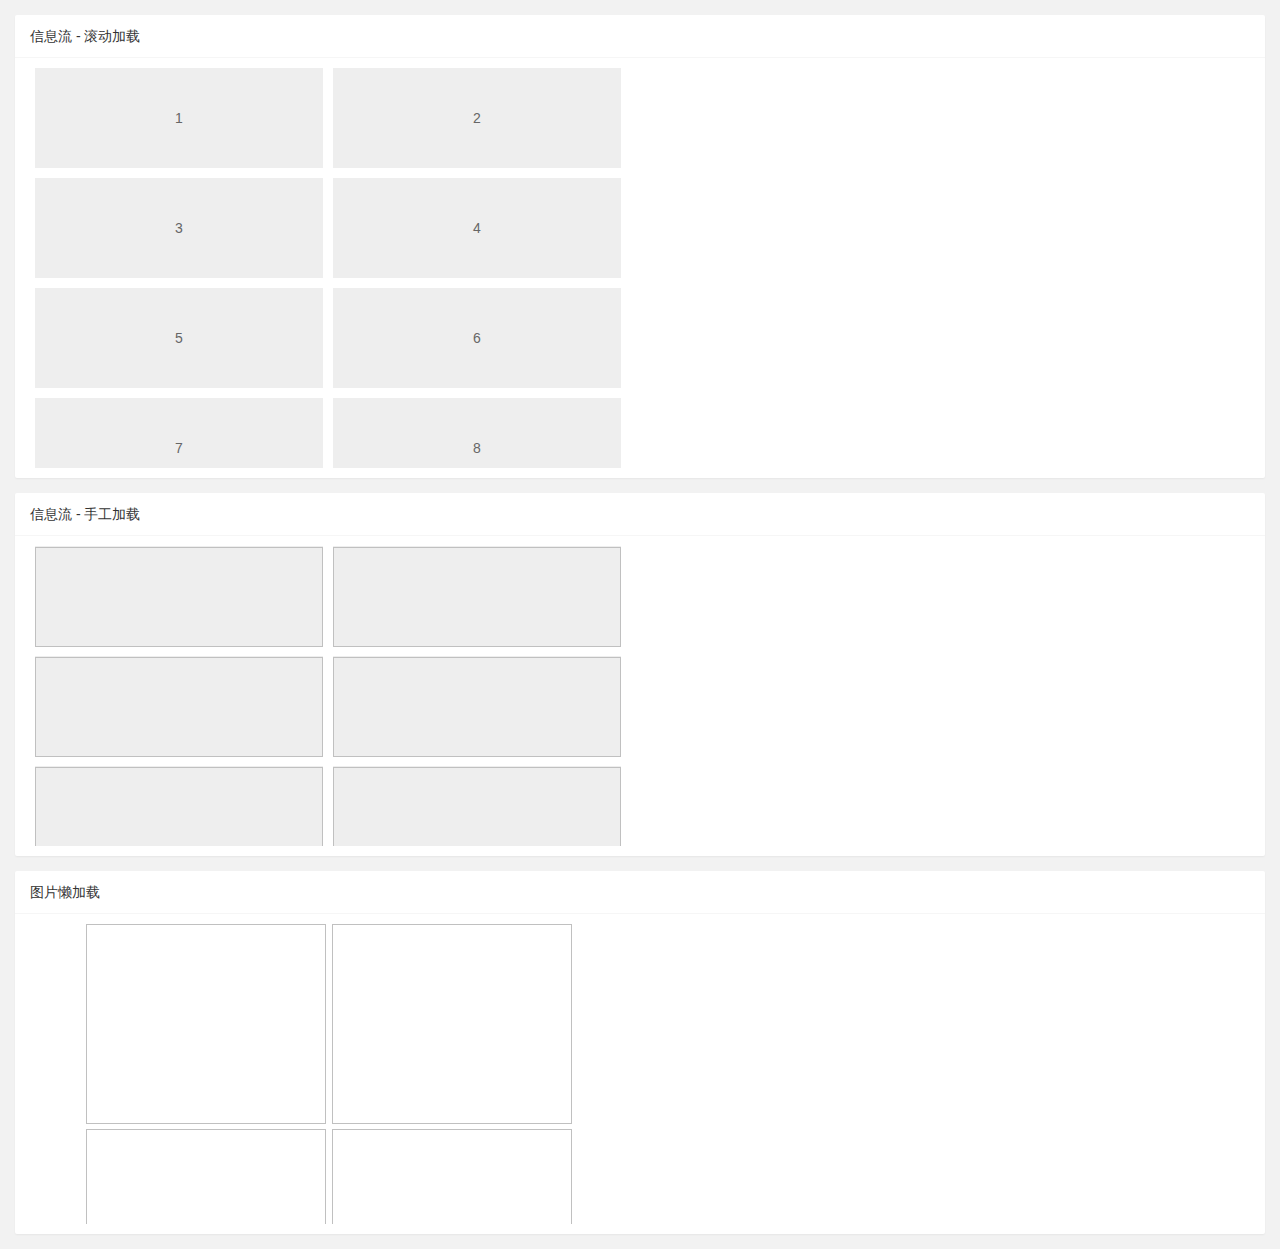
<file: src/main/webapp/admin/component/flow/index.html>
<!DOCTYPE html>
<html>
<head>
  <meta charset="utf-8">
  <title>流加载</title>
  <meta name="renderer" content="webkit">
  <meta http-equiv="X-UA-Compatible" content="IE=edge,chrome=1">
  <meta name="viewport" content="width=device-width, initial-scale=1.0, minimum-scale=1.0, maximum-scale=1.0, user-scalable=0">
  <link rel="stylesheet" href="../../../layuiadmin/layui/css/layui.css" media="all">
  <link rel="stylesheet" href="../../../layuiadmin/style/admin.css" media="all">
</head>
<body>
  
  <!-- 以下样式仅供演示 -->
  <style>
    #LAY-flow-demo .flow-default{width: 600px; height: 400px; overflow: auto; font-size: 0;}
    #LAY-flow-demo .flow-default li{display: inline-block; margin: 0 5px; font-size: 14px; width: 48%;  margin-bottom: 10px; height: 100px; line-height: 100px; text-align: center; background-color: #eee;}
    #LAY-flow-demo .flow-default img{width: 100%; height: 100%;}
    #LAY-flow-demo .site-demo-flow{width: 600px; height: 300px; overflow: auto; text-align: center;}
    #LAY-flow-demo .site-demo-flow img{width: 40%; height: 200px; margin: 0 2px 5px 0; border: none;}
    
    @media screen and (max-width: 768px) {
      #LAY-flow-demo .flow-default,
      #LAY-flow-demo .site-demo-flow{width: 100%;}
      #LAY-flow-demo .flow-default li{width: 45%}
      #LAY-flow-demo .site-demo-flow img{height: 150px;}
    }
  </style>

  <div class="layui-card layadmin-header">
    <div class="layui-breadcrumb" lay-filter="breadcrumb">
      <a lay-href="">主页</a>
      <a><cite>组件</cite></a>
      <a><cite>流加载</cite></a>
    </div>
  </div>
  
  <div class="layui-fluid" id="LAY-flow-demo">
    <div class="layui-row layui-col-space15">
      <div class="layui-col-md12">
        <div class="layui-card">
          <div class="layui-card-header">信息流 - 滚动加载</div>
          <div class="layui-card-body">
            <ul class="flow-default" id="test-flow-auto"></ul>
          </div>
        </div>
      </div>
      
      <div class="layui-col-md12">
        <div class="layui-card">
          <div class="layui-card-header">信息流 - 手工加载</div>
          <div class="layui-card-body">
            <ul class="flow-default" style="height: 300px;" id="test-flow-manual"></ul>
          </div>
        </div>
      </div>
      
      <div class="layui-col-md12">
        <div class="layui-card">
          <div class="layui-card-header">图片懒加载</div>
          <div class="layui-card-body">
            <div class="site-demo-flow" id="test-flow-lazyimg">
              <img lay-src="https://gw.alicdn.com/bao/uploaded/i2/701696736/TB2PNl5ahQa61Bjy0FhXXaalFXa_!!701696736.jpg_400x400q90.jpg?t=1523290753265">
              <img lay-src="https://gw.alicdn.com/bao/uploaded/i2/162734861/TB2V5rsX_gc61BjSZFkXXcTkFXa_!!162734861.jpg_400x400q90.jpg?t=1523290753265">
              <img lay-src="https://gw.alicdn.com/bao/uploaded/i4/69476562/TB2htq4XTka61BjSszfXXXN8pXa_!!69476562.jpg_400x400q90.jpg?t=1523290753265">
              <img lay-src="https://gw.alicdn.com/bao/uploaded/i1/180558071/TB2sy6jXMQc61BjSZFGXXa1DFXa_!!180558071.jpg_400x400q90.jpg?t=1523290753265">
              <img lay-src="https://gw.alicdn.com/bao/uploaded/i2/701696736/TB2PNl5ahQa61Bjy0FhXXaalFXa_!!701696736.jpg_400x400q90.jpg?t=1523290753265">
              <img lay-src="https://gw.alicdn.com/bao/uploaded/i3/285892163/TB2qu2HX9Zb61BjSZPfXXaU.pXa_!!285892163.jpg_400x400q90.jpg?t=1523290753265">
              <img lay-src="https://gw.alicdn.com/bao/uploaded/i2/704998060/TB2S.gAXTgc61BjSZFkXXcTkFXa_!!704998060.jpg_400x400q90.jpg?t=1523290753265">
              <img lay-src="https://gw.alicdn.com/bao/uploaded/i3/117202952/TB25lckX_AX61Bjy0FcXXaSlFXa_!!117202952.jpg_400x400q90.jpg?t=1523290753265">
              <img lay-src="https://gw.alicdn.com/bao/uploaded/i2/162734861/TB2qijoX9Zb61BjSZPfXXaU.pXa_!!162734861.jpg_400x400q90.jpg?t=1523290753265">
              <img lay-src="https://gw.alicdn.com/bao/uploaded/i3/96216586/TB2S7EfXHMc61BjSZFFXXaDLFXa_!!96216586.jpg_400x400q90.jpg?t=1523290753265">
              <img lay-src="https://gw.alicdn.com/bao/uploaded/i8/TB1jSSFNFXXXXcoXFXXYXGcGpXX_M2.SS2_400x400q90.jpg?t=1523290753265">
              <img lay-src="https://gw.alicdn.com/bao/uploaded/i2/162734861/TB2ylbsX37c61BjSZFKXXb6hFXa_!!162734861.jpg_400x400q90.jpg?t=1523290753265">
              <img lay-src="https://gw.alicdn.com/bao/uploaded/i2/117202952/TB2FdyZajUd61BjSZPcXXc6hXXa_!!117202952.jpg_400x400q90.jpg?t=1523290753265">
              <img lay-src="https://gw.alicdn.com/bao/uploaded/i4/777105914/TB2t.qbXZwb61Bjy0FfXXXvlpXa_!!777105914.jpg_400x400q90.jpg?t=1523290753265">
              <img lay-src="https://gw.alicdn.com/bao/uploaded/i4/TB1XzupNFXXXXcpXXXXXXXXXXXX_!!0-item_pic.jpg_400x400q90.jpg?t=1523290753265">
            </div>
          </div>
        </div>
      </div>
      
    </div>
  </div>
  
  <script src="../../../layuiadmin/layui/layui.js"></script>  
  <script>
  layui.config({
    base: '../../../layuiadmin/' //静态资源所在路径
  }).extend({
    index: 'lib/index' //主入口模块
  }).use(['index', 'flow'], function(){
    var flow = layui.flow;
  
    flow.load({
      elem: '#test-flow-auto' //流加载容器
      ,scrollElem: '#test-flow-auto' //滚动条所在元素，一般不用填，此处只是演示需要。
      ,done: function(page, next){ //执行下一页的回调
        
        //模拟数据插入
        setTimeout(function(){
          var lis = [];
          for(var i = 0; i < 8; i++){
            lis.push('<li>'+ ( (page-1)*8 + i + 1 ) +'</li>')
          }
          
          //执行下一页渲染，第二参数为：满足“加载更多”的条件，即后面仍有分页
          //pages为Ajax返回的总页数，只有当前页小于总页数的情况下，才会继续出现加载更多
          next(lis.join(''), page < 10); //假设总页数为 10
        }, 500);
      }
    });
    
    flow.load({
      elem: '#test-flow-manual' //流加载容器
      ,scrollElem: '#test-flow-manual' //滚动条所在元素，一般不用填，此处只是演示需要。
      ,isAuto: false
      ,isLazyimg: true
      ,done: function(page, next){ //加载下一页
        //模拟插入
        setTimeout(function(){
          var lis = [];
          for(var i = 0; i < 6; i++){
            lis.push('<li><img lay-src="http://s17.mogucdn.com/p2/161011/upload_279h87jbc9l0hkl54djjjh42dc7i1_800x480.jpg?v='+ ( (page-1)*6 + i + 1 ) +'"></li>')
          }
          next(lis.join(''), page < 6); //假设总页数为 6
        }, 500);
      }
    });
    
    //按屏加载图片
    flow.lazyimg({
      elem: '#test-flow-lazyimg img'
      ,scrollElem: '#test-flow-lazyimg' //一般不用设置，此处只是演示需要。
    });
  
  });
  </script>
</body>
</html>
</file>
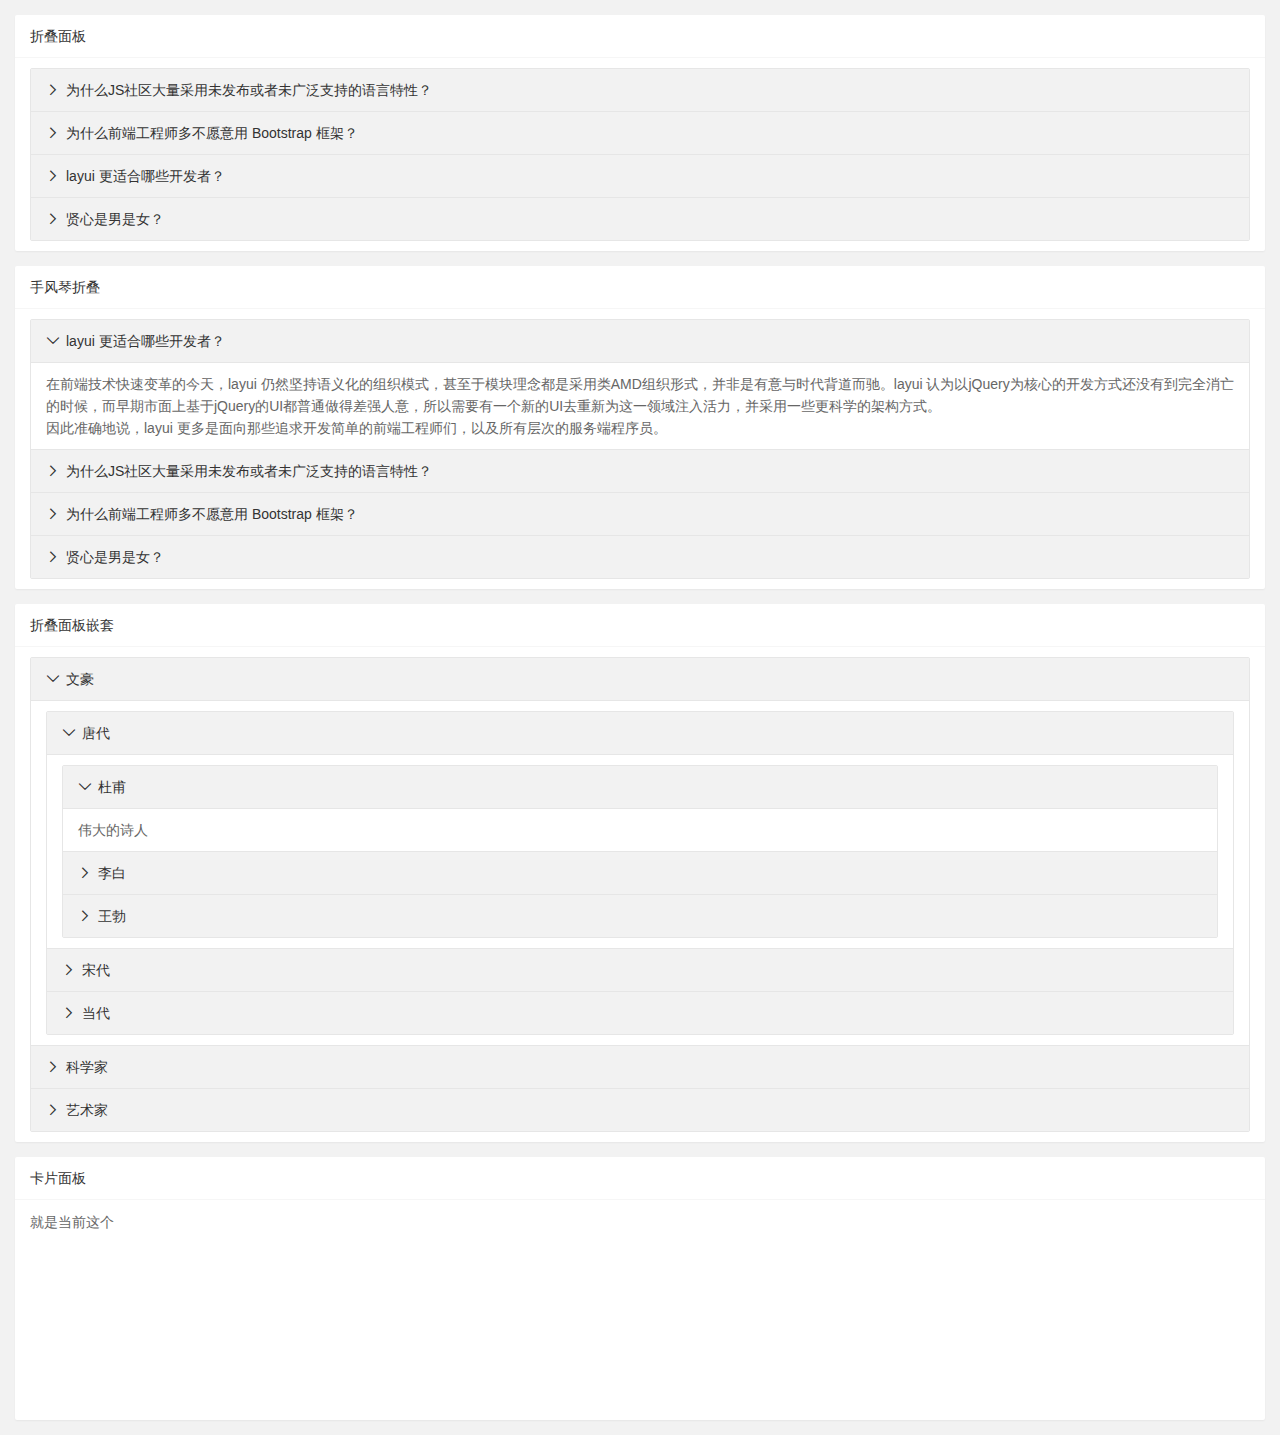
<file: src/main/webapp/admin/component/panel/index.html>
<!DOCTYPE html>
<html>
<head>
  <meta charset="utf-8">
  <title>面板</title>
  <meta name="renderer" content="webkit">
  <meta http-equiv="X-UA-Compatible" content="IE=edge,chrome=1">
  <meta name="viewport" content="width=device-width, initial-scale=1.0, minimum-scale=1.0, maximum-scale=1.0, user-scalable=0">
  <link rel="stylesheet" href="../../../layuiadmin/layui/css/layui.css" media="all">
  <link rel="stylesheet" href="../../../layuiadmin/style/admin.css" media="all">
</head>
<body>


  <div class="layui-fluid">
    <div class="layui-row layui-col-space15">
      <div class="layui-col-md12">
        <div class="layui-card">
          <div class="layui-card-header">折叠面板</div>
          <div class="layui-card-body">
            <div class="layui-collapse" lay-filter="component-panel">
              <div class="layui-colla-item">
                <h2 class="layui-colla-title">为什么JS社区大量采用未发布或者未广泛支持的语言特性？</h2>
                <div class="layui-colla-content">
                  <p>有不少其他答案说是因为JS太差。我下面的答案已经说了，这不是根本性的原因。但除此之外，我还要纠正一些对JS具体问题的误解。JS当初是被作为脚本语言设计的，所以某些问题并不是JS设计得差或者是JS设计者的失误。比如var的作用域问题，并不是“错误”，而是当时绝大部分脚本语言都是这样的，如perl/php/sh等。模块的问题也是，脚本语言几乎都没有模块/命名空间功能。弱类型、for-in之类的问题也是，只不过现在用那些老的脚本语言的人比较少，所以很多人都误以为是JS才有的坑。另外有人说JS是半残语言，满足不了开发需求，1999年就该死。半残这个嘛，就夸张了。JS虽然有很多问题，但是设计总体还是优秀的。——来自知乎@贺师俊</p>
                </div>
              </div>
              <div class="layui-colla-item">
                <h2 class="layui-colla-title">为什么前端工程师多不愿意用 Bootstrap 框架？</h2>
                <div class="layui-colla-content">
                  <p>因为不适合。如果希望开发长期的项目或者制作产品类网站，那么就需要实现特定的设计，为了在维护项目中可以方便地按设计师要求快速修改样式，肯定会逐步编写出各种业务组件、工具类，相当于为项目自行开发一套框架。——来自知乎@Kayo</p>
                </div>
              </div>
              <div class="layui-colla-item">
                <h2 class="layui-colla-title">layui 更适合哪些开发者？</h2>
                <div class="layui-colla-content">
                  <p>在前端技术快速变革的今天，layui 仍然坚持语义化的组织模式，甚至于模块理念都是采用类AMD组织形式，并非是有意与时代背道而驰。layui 认为以jQuery为核心的开发方式还没有到完全消亡的时候，而早期市面上基于jQuery的UI都普通做得差强人意，所以需要有一个新的UI去重新为这一领域注入活力，并采用一些更科学的架构方式。
                  <br><br>
                  因此准确地说，layui 更多是面向那些追求开发简单的前端工程师们，以及所有层次的服务端程序员。</p>
                </div>
              </div>
              <div class="layui-colla-item">
                <h2 class="layui-colla-title">贤心是男是女？</h2>
                <div class="layui-colla-content">
                  <p>man！ 所以这个问题不要再出现了。。。</p>
                </div>
              </div>
            </div>
          </div>
        </div>
        <div class="layui-card">
        
          <div class="layui-card-header">手风琴折叠</div>
          <div class="layui-card-body">
            <div class="layui-collapse" lay-accordion="">
              <div class="layui-colla-item">
                <h2 class="layui-colla-title">layui 更适合哪些开发者？</h2>
                <div class="layui-colla-content layui-show">
                  <p>在前端技术快速变革的今天，layui 仍然坚持语义化的组织模式，甚至于模块理念都是采用类AMD组织形式，并非是有意与时代背道而驰。layui 认为以jQuery为核心的开发方式还没有到完全消亡的时候，而早期市面上基于jQuery的UI都普通做得差强人意，所以需要有一个新的UI去重新为这一领域注入活力，并采用一些更科学的架构方式。
                  <br>
                  因此准确地说，layui 更多是面向那些追求开发简单的前端工程师们，以及所有层次的服务端程序员。</p>
                </div>
              </div>
              <div class="layui-colla-item">
                <h2 class="layui-colla-title">为什么JS社区大量采用未发布或者未广泛支持的语言特性？</h2>
                <div class="layui-colla-content">
                  <p>有不少其他答案说是因为JS太差。我下面的答案已经说了，这不是根本性的原因。但除此之外，我还要纠正一些对JS具体问题的误解。JS当初是被作为脚本语言设计的，所以某些问题并不是JS设计得差或者是JS设计者的失误。比如var的作用域问题，并不是“错误”，而是当时绝大部分脚本语言都是这样的，如perl/php/sh等。模块的问题也是，脚本语言几乎都没有模块/命名空间功能。弱类型、for-in之类的问题也是，只不过现在用那些老的脚本语言的人比较少，所以很多人都误以为是JS才有的坑。另外有人说JS是半残语言，满足不了开发需求，1999年就该死。半残这个嘛，就夸张了。JS虽然有很多问题，但是设计总体还是优秀的。——来自知乎@贺师俊</p>
                </div>
              </div>
              <div class="layui-colla-item">
                <h2 class="layui-colla-title">为什么前端工程师多不愿意用 Bootstrap 框架？</h2>
                <div class="layui-colla-content">
                  <p>因为不适合。如果希望开发长期的项目或者制作产品类网站，那么就需要实现特定的设计，为了在维护项目中可以方便地按设计师要求快速修改样式，肯定会逐步编写出各种业务组件、工具类，相当于为项目自行开发一套框架。——来自知乎@Kayo</p>
                </div>
              </div>
              <div class="layui-colla-item">
                <h2 class="layui-colla-title">贤心是男是女？</h2>
                <div class="layui-colla-content">
                  <p>man！ 所以这个问题不要再出现了。。。</p>
                </div>
              </div>
            </div>
          </div>
        </div>
      </div>
      <div class="layui-col-md12">
        <div class="layui-card">
          <div class="layui-card-header">折叠面板嵌套</div>
          <div class="layui-card-body">
            <div class="layui-collapse" lay-accordion="">
              <div class="layui-colla-item">
                <h2 class="layui-colla-title">文豪</h2>
                <div class="layui-colla-content layui-show">
                
                  <div class="layui-collapse" lay-accordion="">
                    <div class="layui-colla-item">
                      <h2 class="layui-colla-title">唐代</h2>
                      <div class="layui-colla-content layui-show">
                        
                        <div class="layui-collapse" lay-accordion="">
                          <div class="layui-colla-item">
                            <h2 class="layui-colla-title">杜甫</h2>
                            <div class="layui-colla-content layui-show">
                              伟大的诗人
                            </div>
                          </div>
                          <div class="layui-colla-item">
                            <h2 class="layui-colla-title">李白</h2>
                            <div class="layui-colla-content">
                              <p>据说是韩国人</p>
                            </div>
                          </div>
                          <div class="layui-colla-item">
                            <h2 class="layui-colla-title">王勃</h2>
                            <div class="layui-colla-content">
                              <p>千古绝唱《滕王阁序》</p>
                            </div>
                          </div>
                        </div>
                        
                      </div>
                    </div>
                    <div class="layui-colla-item">
                      <h2 class="layui-colla-title">宋代</h2>
                      <div class="layui-colla-content">
                        <p>比如苏轼、李清照</p>
                      </div>
                    </div>
                    <div class="layui-colla-item">
                      <h2 class="layui-colla-title">当代</h2>
                      <div class="layui-colla-content">
                        <p>比如贤心</p>
                      </div>
                    </div>
                  </div>
                </div>
              </div>
              <div class="layui-colla-item">
                <h2 class="layui-colla-title">科学家</h2>
                <div class="layui-colla-content">
                  <p>伟大的科学家</p>
                </div>
              </div>
              <div class="layui-colla-item">
                <h2 class="layui-colla-title">艺术家</h2>
                <div class="layui-colla-content">
                  <p>浑身散发着艺术细胞</p>
                </div>
              </div>
            </div>
          </div>
        </div>
      </div>
      <div class="layui-col-md12">
        <div class="layui-card">
          <div class="layui-card-header">卡片面板</div>
          <div class="layui-card-body" style="height: 200px;">
            就是当前这个
          </div>
        </div>
      </div>
    </div>
  </div>

  <script src="../../../layuiadmin/layui/layui.js"></script>  
  <script>
  layui.config({
    base: '../../../layuiadmin/' //静态资源所在路径
  }).extend({
    index: 'lib/index' //主入口模块
  }).use(['index'], function(){
    var $ = layui.$
    ,admin = layui.admin
    ,element = layui.element
    ,router = layui.router();

    element.render('collapse');
    
    //监听折叠
    element.on('collapse(component-panel)', function(data){
      layer.msg('展开状态：'+ data.show);
    });
  });
  </script>
</body>
</html>
</file>
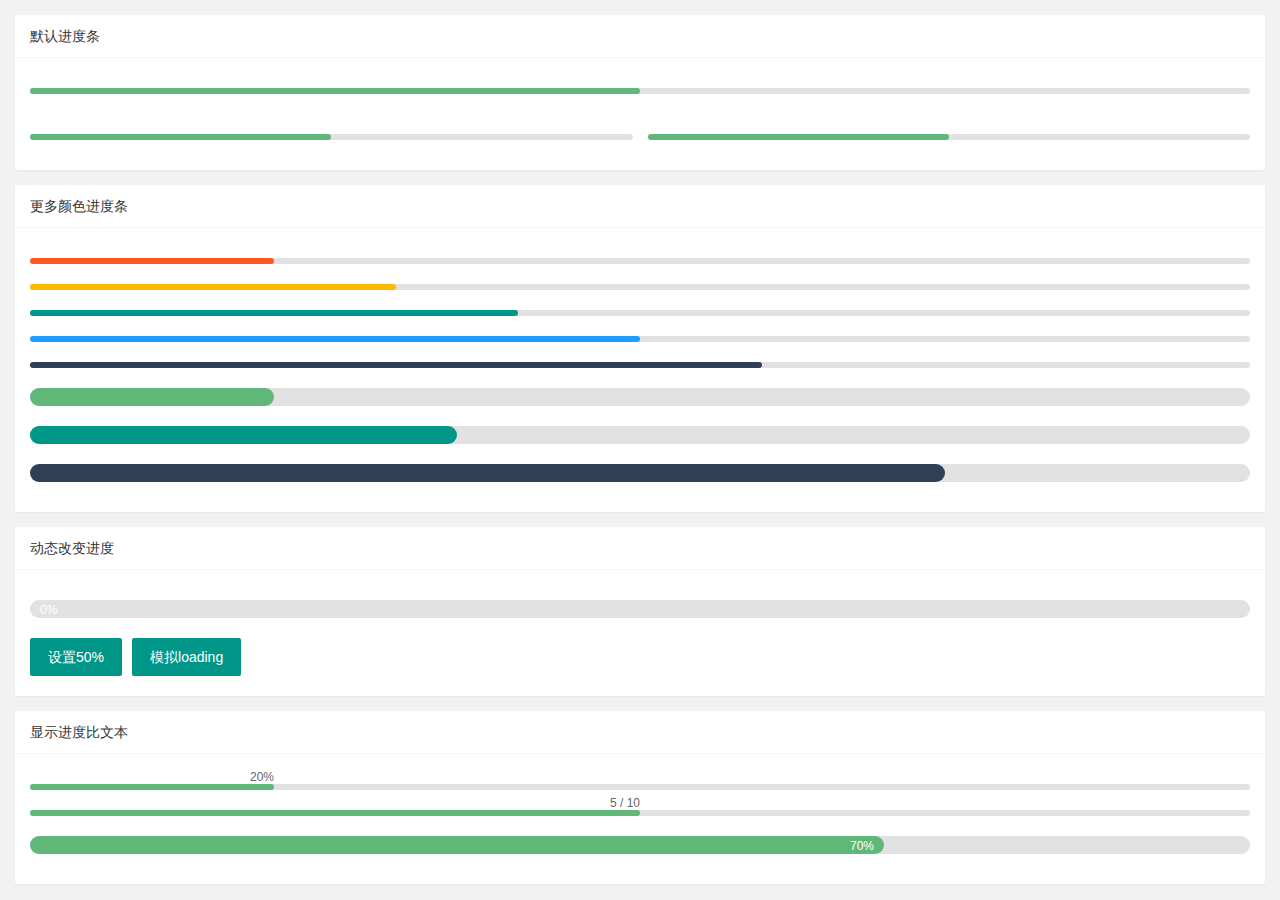
<file: src/main/webapp/admin/component/progress/index.html>
<!DOCTYPE html>
<html>
<head>
  <meta charset="utf-8">
  <title>进度条</title>
  <meta name="renderer" content="webkit">
  <meta http-equiv="X-UA-Compatible" content="IE=edge,chrome=1">
  <meta name="viewport" content="width=device-width, initial-scale=1.0, minimum-scale=1.0, maximum-scale=1.0, user-scalable=0">
  <link rel="stylesheet" href="../../../layuiadmin/layui/css/layui.css" media="all">
  <link rel="stylesheet" href="../../../layuiadmin/style/admin.css" media="all">
</head>
<body>

  <style>
  /* 这段样式只是用于演示 */
  .layui-progress{margin: 20px 0;}
  </style>

  <div class="layui-fluid" id="LAY-component-progress">
    <div class="layui-row layui-col-space15">
      <div class="layui-col-md12">
        <div class="layui-card">
          <div class="layui-card-header">默认进度条</div>
          <div class="layui-card-body">
          
            <div class="layui-progress">
              <div class="layui-progress-bar" lay-percent="50%"></div>
            </div>
            <div class="layui-row layui-col-space15">
              <div class="layui-col-xs6">
                <div class="layui-progress">
                  <div class="layui-progress-bar" lay-percent="50%"></div>
                </div>
              </div>
              <div class="layui-col-xs6">
                <div class="layui-progress">
                  <div class="layui-progress-bar" lay-percent="50%"></div>
                </div>
              </div>
            </div>
            
          </div>
        </div>
      </div>
      <div class="layui-col-md12">
        <div class="layui-card">
          <div class="layui-card-header">更多颜色进度条</div>
          <div class="layui-card-body">
          
            <div class="layui-progress">
              <div class="layui-progress-bar layui-bg-red" lay-percent="20%"></div>
            </div>

            <div class="layui-progress">
              <div class="layui-progress-bar layui-bg-orange" lay-percent="30%"></div>
            </div>

            <div class="layui-progress">
              <div class="layui-progress-bar layui-bg-green" lay-percent="40%"></div>
            </div>

            <div class="layui-progress">
              <div class="layui-progress-bar layui-bg-blue" lay-percent="50%"></div>
            </div>

            <div class="layui-progress">
              <div class="layui-progress-bar layui-bg-cyan" lay-percent="60%"></div>
            </div>
            
            <div class="layui-progress layui-progress-big">
              <div class="layui-progress-bar" lay-percent="20%"></div>
            </div>
            <div class="layui-progress layui-progress-big">
              <div class="layui-progress-bar layui-bg-green" lay-percent="35%"></div>
            </div>
            <div class="layui-progress layui-progress-big">
              <div class="layui-progress-bar layui-bg-cyan" lay-percent="75%"></div>
            </div>
            
          </div>
        </div>
      </div>
      <div class="layui-col-md12">
        <div class="layui-card">
          <div class="layui-card-header">动态改变进度</div>
          <div class="layui-card-body">

              <div class="layui-progress layui-progress-big" lay-showpercent="true" lay-filter="component-progress-demo">
                <div class="layui-progress-bar layui-bg-red" lay-percent="0%"></div>
              </div>
               
              <div class="layui-btn-container" style="margin-top: 20px; margin-bottom: 0;">
                <button class="layui-btn site-demo-active" data-type="setPercent">设置50%</button>
                <button class="layui-btn site-demo-active" data-type="loading">模拟loading</button>
              </div>
            
          </div>
        </div>
      </div>
      <div class="layui-col-md12">
        <div class="layui-card">
          <div class="layui-card-header">显示进度比文本</div>
          <div class="layui-card-body">

            <div class="layui-progress" lay-showpercent="true">
              <div class="layui-progress-bar" lay-percent="20%"></div>
            </div>
            <div class="layui-progress" lay-showpercent="true">
              <div class="layui-progress-bar" lay-percent="5 / 10"></div>
            </div>
            <div class="layui-progress layui-progress-big" lay-showpercent="true">
              <div class="layui-progress-bar" lay-percent="70%"></div>
            </div>
          
          </div>
        </div>
      </div>
    </div>
  </div>

  <script src="../../../layuiadmin/layui/layui.js"></script>  
  <script>
  layui.config({
    base: '../../../layuiadmin/' //静态资源所在路径
  }).extend({
    index: 'lib/index' //主入口模块
  }).use(['index'], function(){
    var $ = layui.$
    ,admin = layui.admin
    ,element = layui.element
    ,router = layui.router();

    element.render('progress');
    
    //触发事件
    var active = {
      setPercent: function(){
        //设置50%进度
        element.progress('component-progress-demo', '50%')
      }
      ,loading: function(othis){
        var DISABLED = 'layui-btn-disabled';
        if(othis.hasClass(DISABLED)) return;
      
        //模拟loading
        var n = 0, timer = setInterval(function(){
          n = n + Math.random()*10|0;  
          if(n>100){
            n = 100;
            clearInterval(timer);
            othis.removeClass(DISABLED);
          }
          element.progress('component-progress-demo', n+'%');
        }, 300+Math.random()*1000);
        
        othis.addClass(DISABLED);
      }
    };
    
    $('#LAY-component-progress .site-demo-active').on('click', function(){
      var othis = $(this), type = $(this).data('type');
      active[type] ? active[type].call(this, othis) : '';
    });
    
  });
  </script>
</body>
</html>
</file>
<file: src/main/webapp/layuiadmin/layui/css/layui.css>
/** layui-v2.5.6 MIT License By https://www.layui.com */
 .layui-inline,img{display:inline-block;vertical-align:middle}h1,h2,h3,h4,h5,h6{font-weight:400}.layui-edge,.layui-header,.layui-inline,.layui-main{position:relative}.layui-body,.layui-edge,.layui-elip{overflow:hidden}.layui-btn,.layui-edge,.layui-inline,img{vertical-align:middle}.layui-btn,.layui-disabled,.layui-icon,.layui-unselect{-moz-user-select:none;-webkit-user-select:none;-ms-user-select:none}.layui-elip,.layui-form-checkbox span,.layui-form-pane .layui-form-label{text-overflow:ellipsis;white-space:nowrap}.layui-breadcrumb,.layui-tree-btnGroup{visibility:hidden}blockquote,body,button,dd,div,dl,dt,form,h1,h2,h3,h4,h5,h6,input,li,ol,p,pre,td,textarea,th,ul{margin:0;padding:0;-webkit-tap-highlight-color:rgba(0,0,0,0)}a:active,a:hover{outline:0}img{border:none}li{list-style:none}table{border-collapse:collapse;border-spacing:0}h4,h5,h6{font-size:100%}button,input,optgroup,option,select,textarea{font-family:inherit;font-size:inherit;font-style:inherit;font-weight:inherit;outline:0}pre{white-space:pre-wrap;white-space:-moz-pre-wrap;white-space:-pre-wrap;white-space:-o-pre-wrap;word-wrap:break-word}body{line-height:24px;font:14px Helvetica Neue,Helvetica,PingFang SC,Tahoma,Arial,sans-serif}hr{height:1px;margin:10px 0;border:0;clear:both}a{color:#333;text-decoration:none}a:hover{color:#777}a cite{font-style:normal;*cursor:pointer}.layui-border-box,.layui-border-box *{box-sizing:border-box}.layui-box,.layui-box *{box-sizing:content-box}.layui-clear{clear:both;*zoom:1}.layui-clear:after{content:'\20';clear:both;*zoom:1;display:block;height:0}.layui-inline{*display:inline;*zoom:1}.layui-edge{display:inline-block;width:0;height:0;border-width:6px;border-style:dashed;border-color:transparent}.layui-edge-top{top:-4px;border-bottom-color:#999;border-bottom-style:solid}.layui-edge-right{border-left-color:#999;border-left-style:solid}.layui-edge-bottom{top:2px;border-top-color:#999;border-top-style:solid}.layui-edge-left{border-right-color:#999;border-right-style:solid}.layui-disabled,.layui-disabled:hover{color:#d2d2d2!important;cursor:not-allowed!important}.layui-circle{border-radius:100%}.layui-show{display:block!important}.layui-hide{display:none!important}@font-face{font-family:layui-icon;src:url(../font/iconfont.eot?v=256);src:url(../font/iconfont.eot?v=256#iefix) format('embedded-opentype'),url(../font/iconfont.woff2?v=256) format('woff2'),url(../font/iconfont.woff?v=256) format('woff'),url(../font/iconfont.ttf?v=256) format('truetype'),url(../font/iconfont.svg?v=256#layui-icon) format('svg')}.layui-icon{font-family:layui-icon!important;font-size:16px;font-style:normal;-webkit-font-smoothing:antialiased;-moz-osx-font-smoothing:grayscale}.layui-icon-reply-fill:before{content:"\e611"}.layui-icon-set-fill:before{content:"\e614"}.layui-icon-menu-fill:before{content:"\e60f"}.layui-icon-search:before{content:"\e615"}.layui-icon-share:before{content:"\e641"}.layui-icon-set-sm:before{content:"\e620"}.layui-icon-engine:before{content:"\e628"}.layui-icon-close:before{content:"\1006"}.layui-icon-close-fill:before{content:"\1007"}.layui-icon-chart-screen:before{content:"\e629"}.layui-icon-star:before{content:"\e600"}.layui-icon-circle-dot:before{content:"\e617"}.layui-icon-chat:before{content:"\e606"}.layui-icon-release:before{content:"\e609"}.layui-icon-list:before{content:"\e60a"}.layui-icon-chart:before{content:"\e62c"}.layui-icon-ok-circle:before{content:"\1005"}.layui-icon-layim-theme:before{content:"\e61b"}.layui-icon-table:before{content:"\e62d"}.layui-icon-right:before{content:"\e602"}.layui-icon-left:before{content:"\e603"}.layui-icon-cart-simple:before{content:"\e698"}.layui-icon-face-cry:before{content:"\e69c"}.layui-icon-face-smile:before{content:"\e6af"}.layui-icon-survey:before{content:"\e6b2"}.layui-icon-tree:before{content:"\e62e"}.layui-icon-ie:before{content:"\e7bb"}.layui-icon-upload-circle:before{content:"\e62f"}.layui-icon-add-circle:before{content:"\e61f"}.layui-icon-download-circle:before{content:"\e601"}.layui-icon-templeate-1:before{content:"\e630"}.layui-icon-util:before{content:"\e631"}.layui-icon-face-surprised:before{content:"\e664"}.layui-icon-edit:before{content:"\e642"}.layui-icon-speaker:before{content:"\e645"}.layui-icon-down:before{content:"\e61a"}.layui-icon-file:before{content:"\e621"}.layui-icon-layouts:before{content:"\e632"}.layui-icon-rate-half:before{content:"\e6c9"}.layui-icon-add-circle-fine:before{content:"\e608"}.layui-icon-prev-circle:before{content:"\e633"}.layui-icon-read:before{content:"\e705"}.layui-icon-404:before{content:"\e61c"}.layui-icon-carousel:before{content:"\e634"}.layui-icon-help:before{content:"\e607"}.layui-icon-code-circle:before{content:"\e635"}.layui-icon-windows:before{content:"\e67f"}.layui-icon-water:before{content:"\e636"}.layui-icon-username:before{content:"\e66f"}.layui-icon-find-fill:before{content:"\e670"}.layui-icon-about:before{content:"\e60b"}.layui-icon-location:before{content:"\e715"}.layui-icon-up:before{content:"\e619"}.layui-icon-pause:before{content:"\e651"}.layui-icon-date:before{content:"\e637"}.layui-icon-layim-uploadfile:before{content:"\e61d"}.layui-icon-delete:before{content:"\e640"}.layui-icon-play:before{content:"\e652"}.layui-icon-top:before{content:"\e604"}.layui-icon-firefox:before{content:"\e686"}.layui-icon-friends:before{content:"\e612"}.layui-icon-refresh-3:before{content:"\e9aa"}.layui-icon-ok:before{content:"\e605"}.layui-icon-layer:before{content:"\e638"}.layui-icon-face-smile-fine:before{content:"\e60c"}.layui-icon-dollar:before{content:"\e659"}.layui-icon-group:before{content:"\e613"}.layui-icon-layim-download:before{content:"\e61e"}.layui-icon-picture-fine:before{content:"\e60d"}.layui-icon-link:before{content:"\e64c"}.layui-icon-diamond:before{content:"\e735"}.layui-icon-log:before{content:"\e60e"}.layui-icon-key:before{content:"\e683"}.layui-icon-rate-solid:before{content:"\e67a"}.layui-icon-fonts-del:before{content:"\e64f"}.layui-icon-unlink:before{content:"\e64d"}.layui-icon-fonts-clear:before{content:"\e639"}.layui-icon-triangle-r:before{content:"\e623"}.layui-icon-circle:before{content:"\e63f"}.layui-icon-radio:before{content:"\e643"}.layui-icon-align-center:before{content:"\e647"}.layui-icon-align-right:before{content:"\e648"}.layui-icon-align-left:before{content:"\e649"}.layui-icon-loading-1:before{content:"\e63e"}.layui-icon-return:before{content:"\e65c"}.layui-icon-fonts-strong:before{content:"\e62b"}.layui-icon-upload:before{content:"\e67c"}.layui-icon-dialogue:before{content:"\e63a"}.layui-icon-video:before{content:"\e6ed"}.layui-icon-headset:before{content:"\e6fc"}.layui-icon-cellphone-fine:before{content:"\e63b"}.layui-icon-add-1:before{content:"\e654"}.layui-icon-face-smile-b:before{content:"\e650"}.layui-icon-fonts-html:before{content:"\e64b"}.layui-icon-screen-full:before{content:"\e622"}.layui-icon-form:before{content:"\e63c"}.layui-icon-cart:before{content:"\e657"}.layui-icon-camera-fill:before{content:"\e65d"}.layui-icon-tabs:before{content:"\e62a"}.layui-icon-heart-fill:before{content:"\e68f"}.layui-icon-fonts-code:before{content:"\e64e"}.layui-icon-ios:before{content:"\e680"}.layui-icon-at:before{content:"\e687"}.layui-icon-fire:before{content:"\e756"}.layui-icon-set:before{content:"\e716"}.layui-icon-fonts-u:before{content:"\e646"}.layui-icon-triangle-d:before{content:"\e625"}.layui-icon-tips:before{content:"\e702"}.layui-icon-picture:before{content:"\e64a"}.layui-icon-more-vertical:before{content:"\e671"}.layui-icon-bluetooth:before{content:"\e689"}.layui-icon-flag:before{content:"\e66c"}.layui-icon-loading:before{content:"\e63d"}.layui-icon-fonts-i:before{content:"\e644"}.layui-icon-refresh-1:before{content:"\e666"}.layui-icon-rmb:before{content:"\e65e"}.layui-icon-addition:before{content:"\e624"}.layui-icon-home:before{content:"\e68e"}.layui-icon-time:before{content:"\e68d"}.layui-icon-user:before{content:"\e770"}.layui-icon-notice:before{content:"\e667"}.layui-icon-chrome:before{content:"\e68a"}.layui-icon-edge:before{content:"\e68b"}.layui-icon-login-weibo:before{content:"\e675"}.layui-icon-voice:before{content:"\e688"}.layui-icon-upload-drag:before{content:"\e681"}.layui-icon-login-qq:before{content:"\e676"}.layui-icon-snowflake:before{content:"\e6b1"}.layui-icon-heart:before{content:"\e68c"}.layui-icon-logout:before{content:"\e682"}.layui-icon-file-b:before{content:"\e655"}.layui-icon-template:before{content:"\e663"}.layui-icon-transfer:before{content:"\e691"}.layui-icon-auz:before{content:"\e672"}.layui-icon-console:before{content:"\e665"}.layui-icon-app:before{content:"\e653"}.layui-icon-prev:before{content:"\e65a"}.layui-icon-website:before{content:"\e7ae"}.layui-icon-next:before{content:"\e65b"}.layui-icon-component:before{content:"\e857"}.layui-icon-android:before{content:"\e684"}.layui-icon-more:before{content:"\e65f"}.layui-icon-login-wechat:before{content:"\e677"}.layui-icon-shrink-right:before{content:"\e668"}.layui-icon-spread-left:before{content:"\e66b"}.layui-icon-camera:before{content:"\e660"}.layui-icon-note:before{content:"\e66e"}.layui-icon-refresh:before{content:"\e669"}.layui-icon-female:before{content:"\e661"}.layui-icon-male:before{content:"\e662"}.layui-icon-screen-restore:before{content:"\e758"}.layui-icon-password:before{content:"\e673"}.layui-icon-senior:before{content:"\e674"}.layui-icon-theme:before{content:"\e66a"}.layui-icon-tread:before{content:"\e6c5"}.layui-icon-praise:before{content:"\e6c6"}.layui-icon-star-fill:before{content:"\e658"}.layui-icon-rate:before{content:"\e67b"}.layui-icon-template-1:before{content:"\e656"}.layui-icon-vercode:before{content:"\e679"}.layui-icon-service:before{content:"\e626"}.layui-icon-cellphone:before{content:"\e678"}.layui-icon-print:before{content:"\e66d"}.layui-icon-cols:before{content:"\e610"}.layui-icon-wifi:before{content:"\e7e0"}.layui-icon-export:before{content:"\e67d"}.layui-icon-rss:before{content:"\e808"}.layui-icon-slider:before{content:"\e714"}.layui-icon-email:before{content:"\e618"}.layui-icon-subtraction:before{content:"\e67e"}.layui-icon-mike:before{content:"\e6dc"}.layui-icon-light:before{content:"\e748"}.layui-icon-gift:before{content:"\e627"}.layui-icon-mute:before{content:"\e685"}.layui-icon-reduce-circle:before{content:"\e616"}.layui-icon-music:before{content:"\e690"}.layui-main{width:1140px;margin:0 auto}.layui-header{z-index:1000;height:60px}.layui-header a:hover{transition:all .5s;-webkit-transition:all .5s}.layui-side{position:fixed;left:0;top:0;bottom:0;z-index:999;width:200px;overflow-x:hidden}.layui-side-scroll{position:relative;width:220px;height:100%;overflow-x:hidden}.layui-body{position:absolute;left:200px;right:0;top:0;bottom:0;z-index:998;width:auto;overflow-y:auto;box-sizing:border-box}.layui-layout-body{overflow:hidden}.layui-layout-admin .layui-header{background-color:#23262E}.layui-layout-admin .layui-side{top:60px;width:200px;overflow-x:hidden}.layui-layout-admin .layui-body{position:fixed;top:60px;bottom:44px}.layui-layout-admin .layui-main{width:auto;margin:0 15px}.layui-layout-admin .layui-footer{position:fixed;left:200px;right:0;bottom:0;height:44px;line-height:44px;padding:0 15px;background-color:#eee}.layui-layout-admin .layui-logo{position:absolute;left:0;top:0;width:200px;height:100%;line-height:60px;text-align:center;color:#009688;font-size:16px}.layui-layout-admin .layui-header .layui-nav{background:0 0}.layui-layout-left{position:absolute!important;left:200px;top:0}.layui-layout-right{position:absolute!important;right:0;top:0}.layui-container{position:relative;margin:0 auto;padding:0 15px;box-sizing:border-box}.layui-fluid{position:relative;margin:0 auto;padding:0 15px}.layui-row:after,.layui-row:before{content:'';display:block;clear:both}.layui-col-lg1,.layui-col-lg10,.layui-col-lg11,.layui-col-lg12,.layui-col-lg2,.layui-col-lg3,.layui-col-lg4,.layui-col-lg5,.layui-col-lg6,.layui-col-lg7,.layui-col-lg8,.layui-col-lg9,.layui-col-md1,.layui-col-md10,.layui-col-md11,.layui-col-md12,.layui-col-md2,.layui-col-md3,.layui-col-md4,.layui-col-md5,.layui-col-md6,.layui-col-md7,.layui-col-md8,.layui-col-md9,.layui-col-sm1,.layui-col-sm10,.layui-col-sm11,.layui-col-sm12,.layui-col-sm2,.layui-col-sm3,.layui-col-sm4,.layui-col-sm5,.layui-col-sm6,.layui-col-sm7,.layui-col-sm8,.layui-col-sm9,.layui-col-xs1,.layui-col-xs10,.layui-col-xs11,.layui-col-xs12,.layui-col-xs2,.layui-col-xs3,.layui-col-xs4,.layui-col-xs5,.layui-col-xs6,.layui-col-xs7,.layui-col-xs8,.layui-col-xs9{position:relative;display:block;box-sizing:border-box}.layui-col-xs1,.layui-col-xs10,.layui-col-xs11,.layui-col-xs12,.layui-col-xs2,.layui-col-xs3,.layui-col-xs4,.layui-col-xs5,.layui-col-xs6,.layui-col-xs7,.layui-col-xs8,.layui-col-xs9{float:left}.layui-col-xs1{width:8.33333333%}.layui-col-xs2{width:16.66666667%}.layui-col-xs3{width:25%}.layui-col-xs4{width:33.33333333%}.layui-col-xs5{width:41.66666667%}.layui-col-xs6{width:50%}.layui-col-xs7{width:58.33333333%}.layui-col-xs8{width:66.66666667%}.layui-col-xs9{width:75%}.layui-col-xs10{width:83.33333333%}.layui-col-xs11{width:91.66666667%}.layui-col-xs12{width:100%}.layui-col-xs-offset1{margin-left:8.33333333%}.layui-col-xs-offset2{margin-left:16.66666667%}.layui-col-xs-offset3{margin-left:25%}.layui-col-xs-offset4{margin-left:33.33333333%}.layui-col-xs-offset5{margin-left:41.66666667%}.layui-col-xs-offset6{margin-left:50%}.layui-col-xs-offset7{margin-left:58.33333333%}.layui-col-xs-offset8{margin-left:66.66666667%}.layui-col-xs-offset9{margin-left:75%}.layui-col-xs-offset10{margin-left:83.33333333%}.layui-col-xs-offset11{margin-left:91.66666667%}.layui-col-xs-offset12{margin-left:100%}@media screen and (max-width:768px){.layui-hide-xs{display:none!important}.layui-show-xs-block{display:block!important}.layui-show-xs-inline{display:inline!important}.layui-show-xs-inline-block{display:inline-block!important}}@media screen and (min-width:768px){.layui-container{width:750px}.layui-hide-sm{display:none!important}.layui-show-sm-block{display:block!important}.layui-show-sm-inline{display:inline!important}.layui-show-sm-inline-block{display:inline-block!important}.layui-col-sm1,.layui-col-sm10,.layui-col-sm11,.layui-col-sm12,.layui-col-sm2,.layui-col-sm3,.layui-col-sm4,.layui-col-sm5,.layui-col-sm6,.layui-col-sm7,.layui-col-sm8,.layui-col-sm9{float:left}.layui-col-sm1{width:8.33333333%}.layui-col-sm2{width:16.66666667%}.layui-col-sm3{width:25%}.layui-col-sm4{width:33.33333333%}.layui-col-sm5{width:41.66666667%}.layui-col-sm6{width:50%}.layui-col-sm7{width:58.33333333%}.layui-col-sm8{width:66.66666667%}.layui-col-sm9{width:75%}.layui-col-sm10{width:83.33333333%}.layui-col-sm11{width:91.66666667%}.layui-col-sm12{width:100%}.layui-col-sm-offset1{margin-left:8.33333333%}.layui-col-sm-offset2{margin-left:16.66666667%}.layui-col-sm-offset3{margin-left:25%}.layui-col-sm-offset4{margin-left:33.33333333%}.layui-col-sm-offset5{margin-left:41.66666667%}.layui-col-sm-offset6{margin-left:50%}.layui-col-sm-offset7{margin-left:58.33333333%}.layui-col-sm-offset8{margin-left:66.66666667%}.layui-col-sm-offset9{margin-left:75%}.layui-col-sm-offset10{margin-left:83.33333333%}.layui-col-sm-offset11{margin-left:91.66666667%}.layui-col-sm-offset12{margin-left:100%}}@media screen and (min-width:992px){.layui-container{width:970px}.layui-hide-md{display:none!important}.layui-show-md-block{display:block!important}.layui-show-md-inline{display:inline!important}.layui-show-md-inline-block{display:inline-block!important}.layui-col-md1,.layui-col-md10,.layui-col-md11,.layui-col-md12,.layui-col-md2,.layui-col-md3,.layui-col-md4,.layui-col-md5,.layui-col-md6,.layui-col-md7,.layui-col-md8,.layui-col-md9{float:left}.layui-col-md1{width:8.33333333%}.layui-col-md2{width:16.66666667%}.layui-col-md3{width:25%}.layui-col-md4{width:33.33333333%}.layui-col-md5{width:41.66666667%}.layui-col-md6{width:50%}.layui-col-md7{width:58.33333333%}.layui-col-md8{width:66.66666667%}.layui-col-md9{width:75%}.layui-col-md10{width:83.33333333%}.layui-col-md11{width:91.66666667%}.layui-col-md12{width:100%}.layui-col-md-offset1{margin-left:8.33333333%}.layui-col-md-offset2{margin-left:16.66666667%}.layui-col-md-offset3{margin-left:25%}.layui-col-md-offset4{margin-left:33.33333333%}.layui-col-md-offset5{margin-left:41.66666667%}.layui-col-md-offset6{margin-left:50%}.layui-col-md-offset7{margin-left:58.33333333%}.layui-col-md-offset8{margin-left:66.66666667%}.layui-col-md-offset9{margin-left:75%}.layui-col-md-offset10{margin-left:83.33333333%}.layui-col-md-offset11{margin-left:91.66666667%}.layui-col-md-offset12{margin-left:100%}}@media screen and (min-width:1200px){.layui-container{width:1170px}.layui-hide-lg{display:none!important}.layui-show-lg-block{display:block!important}.layui-show-lg-inline{display:inline!important}.layui-show-lg-inline-block{display:inline-block!important}.layui-col-lg1,.layui-col-lg10,.layui-col-lg11,.layui-col-lg12,.layui-col-lg2,.layui-col-lg3,.layui-col-lg4,.layui-col-lg5,.layui-col-lg6,.layui-col-lg7,.layui-col-lg8,.layui-col-lg9{float:left}.layui-col-lg1{width:8.33333333%}.layui-col-lg2{width:16.66666667%}.layui-col-lg3{width:25%}.layui-col-lg4{width:33.33333333%}.layui-col-lg5{width:41.66666667%}.layui-col-lg6{width:50%}.layui-col-lg7{width:58.33333333%}.layui-col-lg8{width:66.66666667%}.layui-col-lg9{width:75%}.layui-col-lg10{width:83.33333333%}.layui-col-lg11{width:91.66666667%}.layui-col-lg12{width:100%}.layui-col-lg-offset1{margin-left:8.33333333%}.layui-col-lg-offset2{margin-left:16.66666667%}.layui-col-lg-offset3{margin-left:25%}.layui-col-lg-offset4{margin-left:33.33333333%}.layui-col-lg-offset5{margin-left:41.66666667%}.layui-col-lg-offset6{margin-left:50%}.layui-col-lg-offset7{margin-left:58.33333333%}.layui-col-lg-offset8{margin-left:66.66666667%}.layui-col-lg-offset9{margin-left:75%}.layui-col-lg-offset10{margin-left:83.33333333%}.layui-col-lg-offset11{margin-left:91.66666667%}.layui-col-lg-offset12{margin-left:100%}}.layui-col-space1{margin:-.5px}.layui-col-space1>*{padding:.5px}.layui-col-space2{margin:-1px}.layui-col-space2>*{padding:1px}.layui-col-space4{margin:-2px}.layui-col-space4>*{padding:2px}.layui-col-space5{margin:-2.5px}.layui-col-space5>*{padding:2.5px}.layui-col-space6{margin:-3px}.layui-col-space6>*{padding:3px}.layui-col-space8{margin:-4px}.layui-col-space8>*{padding:4px}.layui-col-space10{margin:-5px}.layui-col-space10>*{padding:5px}.layui-col-space12{margin:-6px}.layui-col-space12>*{padding:6px}.layui-col-space14{margin:-7px}.layui-col-space14>*{padding:7px}.layui-col-space15{margin:-7.5px}.layui-col-space15>*{padding:7.5px}.layui-col-space16{margin:-8px}.layui-col-space16>*{padding:8px}.layui-col-space18{margin:-9px}.layui-col-space18>*{padding:9px}.layui-col-space20{margin:-10px}.layui-col-space20>*{padding:10px}.layui-col-space22{margin:-11px}.layui-col-space22>*{padding:11px}.layui-col-space24{margin:-12px}.layui-col-space24>*{padding:12px}.layui-col-space25{margin:-12.5px}.layui-col-space25>*{padding:12.5px}.layui-col-space26{margin:-13px}.layui-col-space26>*{padding:13px}.layui-col-space28{margin:-14px}.layui-col-space28>*{padding:14px}.layui-col-space30{margin:-15px}.layui-col-space30>*{padding:15px}.layui-btn,.layui-input,.layui-select,.layui-textarea,.layui-upload-button{outline:0;-webkit-appearance:none;transition:all .3s;-webkit-transition:all .3s;box-sizing:border-box}.layui-elem-quote{margin-bottom:10px;padding:15px;line-height:22px;border-left:5px solid #009688;border-radius:0 2px 2px 0;background-color:#f2f2f2}.layui-quote-nm{border-style:solid;border-width:1px 1px 1px 5px;background:0 0}.layui-elem-field{margin-bottom:10px;padding:0;border-width:1px;border-style:solid}.layui-elem-field legend{margin-left:20px;padding:0 10px;font-size:20px;font-weight:300}.layui-field-title{margin:10px 0 20px;border-width:1px 0 0}.layui-field-box{padding:10px 15px}.layui-field-title .layui-field-box{padding:10px 0}.layui-progress{position:relative;height:6px;border-radius:20px;background-color:#e2e2e2}.layui-progress-bar{position:absolute;left:0;top:0;width:0;max-width:100%;height:6px;border-radius:20px;text-align:right;background-color:#5FB878;transition:all .3s;-webkit-transition:all .3s}.layui-progress-big,.layui-progress-big .layui-progress-bar{height:18px;line-height:18px}.layui-progress-text{position:relative;top:-20px;line-height:18px;font-size:12px;color:#666}.layui-progress-big .layui-progress-text{position:static;padding:0 10px;color:#fff}.layui-collapse{border-width:1px;border-style:solid;border-radius:2px}.layui-colla-content,.layui-colla-item{border-top-width:1px;border-top-style:solid}.layui-colla-item:first-child{border-top:none}.layui-colla-title{position:relative;height:42px;line-height:42px;padding:0 15px 0 35px;color:#333;background-color:#f2f2f2;cursor:pointer;font-size:14px;overflow:hidden}.layui-colla-content{display:none;padding:10px 15px;line-height:22px;color:#666}.layui-colla-icon{position:absolute;left:15px;top:0;font-size:14px}.layui-card{margin-bottom:15px;border-radius:2px;background-color:#fff;box-shadow:0 1px 2px 0 rgba(0,0,0,.05)}.layui-card:last-child{margin-bottom:0}.layui-card-header{position:relative;height:42px;line-height:42px;padding:0 15px;border-bottom:1px solid #f6f6f6;color:#333;border-radius:2px 2px 0 0;font-size:14px}.layui-bg-black,.layui-bg-blue,.layui-bg-cyan,.layui-bg-green,.layui-bg-orange,.layui-bg-red{color:#fff!important}.layui-card-body{position:relative;padding:10px 15px;line-height:24px}.layui-card-body[pad15]{padding:15px}.layui-card-body[pad20]{padding:20px}.layui-card-body .layui-table{margin:5px 0}.layui-card .layui-tab{margin:0}.layui-panel-window{position:relative;padding:15px;border-radius:0;border-top:5px solid #E6E6E6;background-color:#fff}.layui-auxiliar-moving{position:fixed;left:0;right:0;top:0;bottom:0;width:100%;height:100%;background:0 0;z-index:9999999999}.layui-form-label,.layui-form-mid,.layui-form-select,.layui-input-block,.layui-input-inline,.layui-textarea{position:relative}.layui-bg-red{background-color:#FF5722!important}.layui-bg-orange{background-color:#FFB800!important}.layui-bg-green{background-color:#009688!important}.layui-bg-cyan{background-color:#2F4056!important}.layui-bg-blue{background-color:#1E9FFF!important}.layui-bg-black{background-color:#393D49!important}.layui-bg-gray{background-color:#eee!important;color:#666!important}.layui-badge-rim,.layui-colla-content,.layui-colla-item,.layui-collapse,.layui-elem-field,.layui-form-pane .layui-form-item[pane],.layui-form-pane .layui-form-label,.layui-input,.layui-layedit,.layui-layedit-tool,.layui-quote-nm,.layui-select,.layui-tab-bar,.layui-tab-card,.layui-tab-title,.layui-tab-title .layui-this:after,.layui-textarea{border-color:#e6e6e6}.layui-timeline-item:before,hr{background-color:#e6e6e6}.layui-text{line-height:22px;font-size:14px;color:#666}.layui-text h1,.layui-text h2,.layui-text h3{font-weight:500;color:#333}.layui-text h1{font-size:30px}.layui-text h2{font-size:24px}.layui-text h3{font-size:18px}.layui-text a:not(.layui-btn){color:#01AAED}.layui-text a:not(.layui-btn):hover{text-decoration:underline}.layui-text ul{padding:5px 0 5px 15px}.layui-text ul li{margin-top:5px;list-style-type:disc}.layui-text em,.layui-word-aux{color:#999!important;padding:0 5px!important}.layui-btn{display:inline-block;height:38px;line-height:38px;padding:0 18px;background-color:#009688;color:#fff;white-space:nowrap;text-align:center;font-size:14px;border:none;border-radius:2px;cursor:pointer}.layui-btn:hover{opacity:.8;filter:alpha(opacity=80);color:#fff}.layui-btn:active{opacity:1;filter:alpha(opacity=100)}.layui-btn+.layui-btn{margin-left:10px}.layui-btn-container{font-size:0}.layui-btn-container .layui-btn{margin-right:10px;margin-bottom:10px}.layui-btn-container .layui-btn+.layui-btn{margin-left:0}.layui-table .layui-btn-container .layui-btn{margin-bottom:9px}.layui-btn-radius{border-radius:100px}.layui-btn .layui-icon{margin-right:3px;font-size:18px;vertical-align:bottom;vertical-align:middle\9}.layui-btn-primary{border:1px solid #C9C9C9;background-color:#fff;color:#555}.layui-btn-primary:hover{border-color:#009688;color:#333}.layui-btn-normal{background-color:#1E9FFF}.layui-btn-warm{background-color:#FFB800}.layui-btn-danger{background-color:#FF5722}.layui-btn-checked{background-color:#5FB878}.layui-btn-disabled,.layui-btn-disabled:active,.layui-btn-disabled:hover{border:1px solid #e6e6e6;background-color:#FBFBFB;color:#C9C9C9;cursor:not-allowed;opacity:1}.layui-btn-lg{height:44px;line-height:44px;padding:0 25px;font-size:16px}.layui-btn-sm{height:30px;line-height:30px;padding:0 10px;font-size:12px}.layui-btn-sm i{font-size:16px!important}.layui-btn-xs{height:22px;line-height:22px;padding:0 5px;font-size:12px}.layui-btn-xs i{font-size:14px!important}.layui-btn-group{display:inline-block;vertical-align:middle;font-size:0}.layui-btn-group .layui-btn{margin-left:0!important;margin-right:0!important;border-left:1px solid rgba(255,255,255,.5);border-radius:0}.layui-btn-group .layui-btn-primary{border-left:none}.layui-btn-group .layui-btn-primary:hover{border-color:#C9C9C9;color:#009688}.layui-btn-group .layui-btn:first-child{border-left:none;border-radius:2px 0 0 2px}.layui-btn-group .layui-btn-primary:first-child{border-left:1px solid #c9c9c9}.layui-btn-group .layui-btn:last-child{border-radius:0 2px 2px 0}.layui-btn-group .layui-btn+.layui-btn{margin-left:0}.layui-btn-group+.layui-btn-group{margin-left:10px}.layui-btn-fluid{width:100%}.layui-input,.layui-select,.layui-textarea{height:38px;line-height:1.3;line-height:38px\9;border-width:1px;border-style:solid;background-color:#fff;border-radius:2px}.layui-input::-webkit-input-placeholder,.layui-select::-webkit-input-placeholder,.layui-textarea::-webkit-input-placeholder{line-height:1.3}.layui-input,.layui-textarea{display:block;width:100%;padding-left:10px}.layui-input:hover,.layui-textarea:hover{border-color:#D2D2D2!important}.layui-input:focus,.layui-textarea:focus{border-color:#C9C9C9!important}.layui-textarea{min-height:100px;height:auto;line-height:20px;padding:6px 10px;resize:vertical}.layui-select{padding:0 10px}.layui-form input[type=checkbox],.layui-form input[type=radio],.layui-form select{display:none}.layui-form [lay-ignore]{display:initial}.layui-form-item{margin-bottom:15px;clear:both;*zoom:1}.layui-form-item:after{content:'\20';clear:both;*zoom:1;display:block;height:0}.layui-form-label{float:left;display:block;padding:9px 15px;width:80px;font-weight:400;line-height:20px;text-align:right}.layui-form-label-col{display:block;float:none;padding:9px 0;line-height:20px;text-align:left}.layui-form-item .layui-inline{margin-bottom:5px;margin-right:10px}.layui-input-block{margin-left:110px;min-height:36px}.layui-input-inline{display:inline-block;vertical-align:middle}.layui-form-item .layui-input-inline{float:left;width:190px;margin-right:10px}.layui-form-text .layui-input-inline{width:auto}.layui-form-mid{float:left;display:block;padding:9px 0!important;line-height:20px;margin-right:10px}.layui-form-danger+.layui-form-select .layui-input,.layui-form-danger:focus{border-color:#FF5722!important}.layui-form-select .layui-input{padding-right:30px;cursor:pointer}.layui-form-select .layui-edge{position:absolute;right:10px;top:50%;margin-top:-3px;cursor:pointer;border-width:6px;border-top-color:#c2c2c2;border-top-style:solid;transition:all .3s;-webkit-transition:all .3s}.layui-form-select dl{display:none;position:absolute;left:0;top:42px;padding:5px 0;z-index:899;min-width:100%;border:1px solid #d2d2d2;max-height:300px;overflow-y:auto;background-color:#fff;border-radius:2px;box-shadow:0 2px 4px rgba(0,0,0,.12);box-sizing:border-box}.layui-form-select dl dd,.layui-form-select dl dt{padding:0 10px;line-height:36px;white-space:nowrap;overflow:hidden;text-overflow:ellipsis}.layui-form-select dl dt{font-size:12px;color:#999}.layui-form-select dl dd{cursor:pointer}.layui-form-select dl dd:hover{background-color:#f2f2f2;-webkit-transition:.5s all;transition:.5s all}.layui-form-select .layui-select-group dd{padding-left:20px}.layui-form-select dl dd.layui-select-tips{padding-left:10px!important;color:#999}.layui-form-select dl dd.layui-this{background-color:#5FB878;color:#fff}.layui-form-checkbox,.layui-form-select dl dd.layui-disabled{background-color:#fff}.layui-form-selected dl{display:block}.layui-form-checkbox,.layui-form-checkbox *,.layui-form-switch{display:inline-block;vertical-align:middle}.layui-form-selected .layui-edge{margin-top:-9px;-webkit-transform:rotate(180deg);transform:rotate(180deg);margin-top:-3px\9}:root .layui-form-selected .layui-edge{margin-top:-9px\0/IE9}.layui-form-selectup dl{top:auto;bottom:42px}.layui-select-none{margin:5px 0;text-align:center;color:#999}.layui-select-disabled .layui-disabled{border-color:#eee!important}.layui-select-disabled .layui-edge{border-top-color:#d2d2d2}.layui-form-checkbox{position:relative;height:30px;line-height:30px;margin-right:10px;padding-right:30px;cursor:pointer;font-size:0;-webkit-transition:.1s linear;transition:.1s linear;box-sizing:border-box}.layui-form-checkbox span{padding:0 10px;height:100%;font-size:14px;border-radius:2px 0 0 2px;background-color:#d2d2d2;color:#fff;overflow:hidden}.layui-form-checkbox:hover span{background-color:#c2c2c2}.layui-form-checkbox i{position:absolute;right:0;top:0;width:30px;height:28px;border:1px solid #d2d2d2;border-left:none;border-radius:0 2px 2px 0;color:#fff;font-size:20px;text-align:center}.layui-form-checkbox:hover i{border-color:#c2c2c2;color:#c2c2c2}.layui-form-checked,.layui-form-checked:hover{border-color:#5FB878}.layui-form-checked span,.layui-form-checked:hover span{background-color:#5FB878}.layui-form-checked i,.layui-form-checked:hover i{color:#5FB878}.layui-form-item .layui-form-checkbox{margin-top:4px}.layui-form-checkbox[lay-skin=primary]{height:auto!important;line-height:normal!important;min-width:18px;min-height:18px;border:none!important;margin-right:0;padding-left:28px;padding-right:0;background:0 0}.layui-form-checkbox[lay-skin=primary] span{padding-left:0;padding-right:15px;line-height:18px;background:0 0;color:#666}.layui-form-checkbox[lay-skin=primary] i{right:auto;left:0;width:16px;height:16px;line-height:16px;border:1px solid #d2d2d2;font-size:12px;border-radius:2px;background-color:#fff;-webkit-transition:.1s linear;transition:.1s linear}.layui-form-checkbox[lay-skin=primary]:hover i{border-color:#5FB878;color:#fff}.layui-form-checked[lay-skin=primary] i{border-color:#5FB878!important;background-color:#5FB878;color:#fff}.layui-checkbox-disbaled[lay-skin=primary] span{background:0 0!important;color:#c2c2c2}.layui-checkbox-disbaled[lay-skin=primary]:hover i{border-color:#d2d2d2}.layui-form-item .layui-form-checkbox[lay-skin=primary]{margin-top:10px}.layui-form-switch{position:relative;height:22px;line-height:22px;min-width:35px;padding:0 5px;margin-top:8px;border:1px solid #d2d2d2;border-radius:20px;cursor:pointer;background-color:#fff;-webkit-transition:.1s linear;transition:.1s linear}.layui-form-switch i{position:absolute;left:5px;top:3px;width:16px;height:16px;border-radius:20px;background-color:#d2d2d2;-webkit-transition:.1s linear;transition:.1s linear}.layui-form-switch em{position:relative;top:0;width:25px;margin-left:21px;padding:0!important;text-align:center!important;color:#999!important;font-style:normal!important;font-size:12px}.layui-form-onswitch{border-color:#5FB878;background-color:#5FB878}.layui-checkbox-disbaled,.layui-checkbox-disbaled i{border-color:#e2e2e2!important}.layui-form-onswitch i{left:100%;margin-left:-21px;background-color:#fff}.layui-form-onswitch em{margin-left:5px;margin-right:21px;color:#fff!important}.layui-checkbox-disbaled span{background-color:#e2e2e2!important}.layui-checkbox-disbaled:hover i{color:#fff!important}[lay-radio]{display:none}.layui-form-radio,.layui-form-radio *{display:inline-block;vertical-align:middle}.layui-form-radio{line-height:28px;margin:6px 10px 0 0;padding-right:10px;cursor:pointer;font-size:0}.layui-form-radio *{font-size:14px}.layui-form-radio>i{margin-right:8px;font-size:22px;color:#c2c2c2}.layui-form-radio>i:hover,.layui-form-radioed>i{color:#5FB878}.layui-radio-disbaled>i{color:#e2e2e2!important}.layui-form-pane .layui-form-label{width:110px;padding:8px 15px;height:38px;line-height:20px;border-width:1px;border-style:solid;border-radius:2px 0 0 2px;text-align:center;background-color:#FBFBFB;overflow:hidden;box-sizing:border-box}.layui-form-pane .layui-input-inline{margin-left:-1px}.layui-form-pane .layui-input-block{margin-left:110px;left:-1px}.layui-form-pane .layui-input{border-radius:0 2px 2px 0}.layui-form-pane .layui-form-text .layui-form-label{float:none;width:100%;border-radius:2px;box-sizing:border-box;text-align:left}.layui-form-pane .layui-form-text .layui-input-inline{display:block;margin:0;top:-1px;clear:both}.layui-form-pane .layui-form-text .layui-input-block{margin:0;left:0;top:-1px}.layui-form-pane .layui-form-text .layui-textarea{min-height:100px;border-radius:0 0 2px 2px}.layui-form-pane .layui-form-checkbox{margin:4px 0 4px 10px}.layui-form-pane .layui-form-radio,.layui-form-pane .layui-form-switch{margin-top:6px;margin-left:10px}.layui-form-pane .layui-form-item[pane]{position:relative;border-width:1px;border-style:solid}.layui-form-pane .layui-form-item[pane] .layui-form-label{position:absolute;left:0;top:0;height:100%;border-width:0 1px 0 0}.layui-form-pane .layui-form-item[pane] .layui-input-inline{margin-left:110px}@media screen and (max-width:450px){.layui-form-item .layui-form-label{text-overflow:ellipsis;overflow:hidden;white-space:nowrap}.layui-form-item .layui-inline{display:block;margin-right:0;margin-bottom:20px;clear:both}.layui-form-item .layui-inline:after{content:'\20';clear:both;display:block;height:0}.layui-form-item .layui-input-inline{display:block;float:none;left:-3px;width:auto;margin:0 0 10px 112px}.layui-form-item .layui-input-inline+.layui-form-mid{margin-left:110px;top:-5px;padding:0}.layui-form-item .layui-form-checkbox{margin-right:5px;margin-bottom:5px}}.layui-layedit{border-width:1px;border-style:solid;border-radius:2px}.layui-layedit-tool{padding:3px 5px;border-bottom-width:1px;border-bottom-style:solid;font-size:0}.layedit-tool-fixed{position:fixed;top:0;border-top:1px solid #e2e2e2}.layui-layedit-tool .layedit-tool-mid,.layui-layedit-tool .layui-icon{display:inline-block;vertical-align:middle;text-align:center;font-size:14px}.layui-layedit-tool .layui-icon{position:relative;width:32px;height:30px;line-height:30px;margin:3px 5px;color:#777;cursor:pointer;border-radius:2px}.layui-layedit-tool .layui-icon:hover{color:#393D49}.layui-layedit-tool .layui-icon:active{color:#000}.layui-layedit-tool .layedit-tool-active{background-color:#e2e2e2;color:#000}.layui-layedit-tool .layui-disabled,.layui-layedit-tool .layui-disabled:hover{color:#d2d2d2;cursor:not-allowed}.layui-layedit-tool .layedit-tool-mid{width:1px;height:18px;margin:0 10px;background-color:#d2d2d2}.layedit-tool-html{width:50px!important;font-size:30px!important}.layedit-tool-b,.layedit-tool-code,.layedit-tool-help{font-size:16px!important}.layedit-tool-d,.layedit-tool-face,.layedit-tool-image,.layedit-tool-unlink{font-size:18px!important}.layedit-tool-image input{position:absolute;font-size:0;left:0;top:0;width:100%;height:100%;opacity:.01;filter:Alpha(opacity=1);cursor:pointer}.layui-layedit-iframe iframe{display:block;width:100%}#LAY_layedit_code{overflow:hidden}.layui-laypage{display:inline-block;*display:inline;*zoom:1;vertical-align:middle;margin:10px 0;font-size:0}.layui-laypage>a:first-child,.layui-laypage>a:first-child em{border-radius:2px 0 0 2px}.layui-laypage>a:last-child,.layui-laypage>a:last-child em{border-radius:0 2px 2px 0}.layui-laypage>:first-child{margin-left:0!important}.layui-laypage>:last-child{margin-right:0!important}.layui-laypage a,.layui-laypage button,.layui-laypage input,.layui-laypage select,.layui-laypage span{border:1px solid #e2e2e2}.layui-laypage a,.layui-laypage span{display:inline-block;*display:inline;*zoom:1;vertical-align:middle;padding:0 15px;height:28px;line-height:28px;margin:0 -1px 5px 0;background-color:#fff;color:#333;font-size:12px}.layui-flow-more a *,.layui-laypage input,.layui-table-view select[lay-ignore]{display:inline-block}.layui-laypage a:hover{color:#009688}.layui-laypage em{font-style:normal}.layui-laypage .layui-laypage-spr{color:#999;font-weight:700}.layui-laypage a{text-decoration:none}.layui-laypage .layui-laypage-curr{position:relative}.layui-laypage .layui-laypage-curr em{position:relative;color:#fff}.layui-laypage .layui-laypage-curr .layui-laypage-em{position:absolute;left:-1px;top:-1px;padding:1px;width:100%;height:100%;background-color:#009688}.layui-laypage-em{border-radius:2px}.layui-laypage-next em,.layui-laypage-prev em{font-family:Sim sun;font-size:16px}.layui-laypage .layui-laypage-count,.layui-laypage .layui-laypage-limits,.layui-laypage .layui-laypage-refresh,.layui-laypage .layui-laypage-skip{margin-left:10px;margin-right:10px;padding:0;border:none}.layui-laypage .layui-laypage-limits,.layui-laypage .layui-laypage-refresh{vertical-align:top}.layui-laypage .layui-laypage-refresh i{font-size:18px;cursor:pointer}.layui-laypage select{height:22px;padding:3px;border-radius:2px;cursor:pointer}.layui-laypage .layui-laypage-skip{height:30px;line-height:30px;color:#999}.layui-laypage button,.layui-laypage input{height:30px;line-height:30px;border-radius:2px;vertical-align:top;background-color:#fff;box-sizing:border-box}.layui-laypage input{width:40px;margin:0 10px;padding:0 3px;text-align:center}.layui-laypage input:focus,.layui-laypage select:focus{border-color:#009688!important}.layui-laypage button{margin-left:10px;padding:0 10px;cursor:pointer}.layui-table,.layui-table-view{margin:10px 0}.layui-flow-more{margin:10px 0;text-align:center;color:#999;font-size:14px}.layui-flow-more a{height:32px;line-height:32px}.layui-flow-more a *{vertical-align:top}.layui-flow-more a cite{padding:0 20px;border-radius:3px;background-color:#eee;color:#333;font-style:normal}.layui-flow-more a cite:hover{opacity:.8}.layui-flow-more a i{font-size:30px;color:#737383}.layui-table{width:100%;background-color:#fff;color:#666}.layui-table tr{transition:all .3s;-webkit-transition:all .3s}.layui-table th{text-align:left;font-weight:400}.layui-table tbody tr:hover,.layui-table thead tr,.layui-table-click,.layui-table-header,.layui-table-hover,.layui-table-mend,.layui-table-patch,.layui-table-tool,.layui-table-total,.layui-table-total tr,.layui-table[lay-even] tr:nth-child(even){background-color:#f2f2f2}.layui-table td,.layui-table th,.layui-table-col-set,.layui-table-fixed-r,.layui-table-grid-down,.layui-table-header,.layui-table-page,.layui-table-tips-main,.layui-table-tool,.layui-table-total,.layui-table-view,.layui-table[lay-skin=line],.layui-table[lay-skin=row]{border-width:1px;border-style:solid;border-color:#e6e6e6}.layui-table td,.layui-table th{position:relative;padding:9px 15px;min-height:20px;line-height:20px;font-size:14px}.layui-table[lay-skin=line] td,.layui-table[lay-skin=line] th{border-width:0 0 1px}.layui-table[lay-skin=row] td,.layui-table[lay-skin=row] th{border-width:0 1px 0 0}.layui-table[lay-skin=nob] td,.layui-table[lay-skin=nob] th{border:none}.layui-table img{max-width:100px}.layui-table[lay-size=lg] td,.layui-table[lay-size=lg] th{padding:15px 30px}.layui-table-view .layui-table[lay-size=lg] .layui-table-cell{height:40px;line-height:40px}.layui-table[lay-size=sm] td,.layui-table[lay-size=sm] th{font-size:12px;padding:5px 10px}.layui-table-view .layui-table[lay-size=sm] .layui-table-cell{height:20px;line-height:20px}.layui-table[lay-data]{display:none}.layui-table-box{position:relative;overflow:hidden}.layui-table-view .layui-table{position:relative;width:auto;margin:0}.layui-table-view .layui-table[lay-skin=line]{border-width:0 1px 0 0}.layui-table-view .layui-table[lay-skin=row]{border-width:0 0 1px}.layui-table-view .layui-table td,.layui-table-view .layui-table th{padding:5px 0;border-top:none;border-left:none}.layui-table-view .layui-table th.layui-unselect .layui-table-cell span{cursor:pointer}.layui-table-view .layui-table td{cursor:default}.layui-table-view .layui-table td[data-edit=text]{cursor:text}.layui-table-view .layui-form-checkbox[lay-skin=primary] i{width:18px;height:18px}.layui-table-view .layui-form-radio{line-height:0;padding:0}.layui-table-view .layui-form-radio>i{margin:0;font-size:20px}.layui-table-init{position:absolute;left:0;top:0;width:100%;height:100%;text-align:center;z-index:110}.layui-table-init .layui-icon{position:absolute;left:50%;top:50%;margin:-15px 0 0 -15px;font-size:30px;color:#c2c2c2}.layui-table-header{border-width:0 0 1px;overflow:hidden}.layui-table-header .layui-table{margin-bottom:-1px}.layui-table-tool .layui-inline[lay-event]{position:relative;width:26px;height:26px;padding:5px;line-height:16px;margin-right:10px;text-align:center;color:#333;border:1px solid #ccc;cursor:pointer;-webkit-transition:.5s all;transition:.5s all}.layui-table-tool .layui-inline[lay-event]:hover{border:1px solid #999}.layui-table-tool-temp{padding-right:120px}.layui-table-tool-self{position:absolute;right:17px;top:10px}.layui-table-tool .layui-table-tool-self .layui-inline[lay-event]{margin:0 0 0 10px}.layui-table-tool-panel{position:absolute;top:29px;left:-1px;padding:5px 0;min-width:150px;min-height:40px;border:1px solid #d2d2d2;text-align:left;overflow-y:auto;background-color:#fff;box-shadow:0 2px 4px rgba(0,0,0,.12)}.layui-table-cell,.layui-table-tool-panel li{overflow:hidden;text-overflow:ellipsis;white-space:nowrap}.layui-table-tool-panel li{padding:0 10px;line-height:30px;-webkit-transition:.5s all;transition:.5s all}.layui-table-tool-panel li .layui-form-checkbox[lay-skin=primary]{width:100%;padding-left:28px}.layui-table-tool-panel li:hover{background-color:#f2f2f2}.layui-table-tool-panel li .layui-form-checkbox[lay-skin=primary] i{position:absolute;left:0;top:0}.layui-table-tool-panel li .layui-form-checkbox[lay-skin=primary] span{padding:0}.layui-table-tool .layui-table-tool-self .layui-table-tool-panel{left:auto;right:-1px}.layui-table-col-set{position:absolute;right:0;top:0;width:20px;height:100%;border-width:0 0 0 1px;background-color:#fff}.layui-table-sort{width:10px;height:20px;margin-left:5px;cursor:pointer!important}.layui-table-sort .layui-edge{position:absolute;left:5px;border-width:5px}.layui-table-sort .layui-table-sort-asc{top:3px;border-top:none;border-bottom-style:solid;border-bottom-color:#b2b2b2}.layui-table-sort .layui-table-sort-asc:hover{border-bottom-color:#666}.layui-table-sort .layui-table-sort-desc{bottom:5px;border-bottom:none;border-top-style:solid;border-top-color:#b2b2b2}.layui-table-sort .layui-table-sort-desc:hover{border-top-color:#666}.layui-table-sort[lay-sort=asc] .layui-table-sort-asc{border-bottom-color:#000}.layui-table-sort[lay-sort=desc] .layui-table-sort-desc{border-top-color:#000}.layui-table-cell{height:28px;line-height:28px;padding:0 15px;position:relative;box-sizing:border-box}.layui-table-cell .layui-form-checkbox[lay-skin=primary]{top:-1px;padding:0}.layui-table-cell .layui-table-link{color:#01AAED}.laytable-cell-checkbox,.laytable-cell-numbers,.laytable-cell-radio,.laytable-cell-space{padding:0;text-align:center}.layui-table-body{position:relative;overflow:auto;margin-right:-1px;margin-bottom:-1px}.layui-table-body .layui-none{line-height:26px;padding:15px;text-align:center;color:#999}.layui-table-fixed{position:absolute;left:0;top:0;z-index:101}.layui-table-fixed .layui-table-body{overflow:hidden}.layui-table-fixed-l{box-shadow:0 -1px 8px rgba(0,0,0,.08)}.layui-table-fixed-r{left:auto;right:-1px;border-width:0 0 0 1px;box-shadow:-1px 0 8px rgba(0,0,0,.08)}.layui-table-fixed-r .layui-table-header{position:relative;overflow:visible}.layui-table-mend{position:absolute;right:-49px;top:0;height:100%;width:50px}.layui-table-tool{position:relative;z-index:890;width:100%;min-height:50px;line-height:30px;padding:10px 15px;border-width:0 0 1px}.layui-table-tool .layui-btn-container{margin-bottom:-10px}.layui-table-page,.layui-table-total{border-width:1px 0 0;margin-bottom:-1px;overflow:hidden}.layui-table-page{position:relative;width:100%;padding:7px 7px 0;height:41px;font-size:12px;white-space:nowrap}.layui-table-page>div{height:26px}.layui-table-page .layui-laypage{margin:0}.layui-table-page .layui-laypage a,.layui-table-page .layui-laypage span{height:26px;line-height:26px;margin-bottom:10px;border:none;background:0 0}.layui-table-page .layui-laypage a,.layui-table-page .layui-laypage span.layui-laypage-curr{padding:0 12px}.layui-table-page .layui-laypage span{margin-left:0;padding:0}.layui-table-page .layui-laypage .layui-laypage-prev{margin-left:-7px!important}.layui-table-page .layui-laypage .layui-laypage-curr .layui-laypage-em{left:0;top:0;padding:0}.layui-table-page .layui-laypage button,.layui-table-page .layui-laypage input{height:26px;line-height:26px}.layui-table-page .layui-laypage input{width:40px}.layui-table-page .layui-laypage button{padding:0 10px}.layui-table-page select{height:18px}.layui-table-patch .layui-table-cell{padding:0;width:30px}.layui-table-edit{position:absolute;left:0;top:0;width:100%;height:100%;padding:0 14px 1px;border-radius:0;box-shadow:1px 1px 20px rgba(0,0,0,.15)}.layui-table-edit:focus{border-color:#5FB878!important}select.layui-table-edit{padding:0 0 0 10px;border-color:#C9C9C9}.layui-table-view .layui-form-checkbox,.layui-table-view .layui-form-radio,.layui-table-view .layui-form-switch{top:0;margin:0;box-sizing:content-box}.layui-table-view .layui-form-checkbox{top:-1px;height:26px;line-height:26px}.layui-table-view .layui-form-checkbox i{height:26px}.layui-table-grid .layui-table-cell{overflow:visible}.layui-table-grid-down{position:absolute;top:0;right:0;width:26px;height:100%;padding:5px 0;border-width:0 0 0 1px;text-align:center;background-color:#fff;color:#999;cursor:pointer}.layui-table-grid-down .layui-icon{position:absolute;top:50%;left:50%;margin:-8px 0 0 -8px}.layui-table-grid-down:hover{background-color:#fbfbfb}body .layui-table-tips .layui-layer-content{background:0 0;padding:0;box-shadow:0 1px 6px rgba(0,0,0,.12)}.layui-table-tips-main{margin:-44px 0 0 -1px;max-height:150px;padding:8px 15px;font-size:14px;overflow-y:scroll;background-color:#fff;color:#666}.layui-table-tips-c{position:absolute;right:-3px;top:-13px;width:20px;height:20px;padding:3px;cursor:pointer;background-color:#666;border-radius:50%;color:#fff}.layui-table-tips-c:hover{background-color:#777}.layui-table-tips-c:before{position:relative;right:-2px}.layui-upload-file{display:none!important;opacity:.01;filter:Alpha(opacity=1)}.layui-upload-drag,.layui-upload-form,.layui-upload-wrap{display:inline-block}.layui-upload-list{margin:10px 0}.layui-upload-choose{padding:0 10px;color:#999}.layui-upload-drag{position:relative;padding:30px;border:1px dashed #e2e2e2;background-color:#fff;text-align:center;cursor:pointer;color:#999}.layui-upload-drag .layui-icon{font-size:50px;color:#009688}.layui-upload-drag[lay-over]{border-color:#009688}.layui-upload-iframe{position:absolute;width:0;height:0;border:0;visibility:hidden}.layui-upload-wrap{position:relative;vertical-align:middle}.layui-upload-wrap .layui-upload-file{display:block!important;position:absolute;left:0;top:0;z-index:10;font-size:100px;width:100%;height:100%;opacity:.01;filter:Alpha(opacity=1);cursor:pointer}.layui-transfer-active,.layui-transfer-box{display:inline-block;vertical-align:middle}.layui-transfer-box,.layui-transfer-header,.layui-transfer-search{border-width:0;border-style:solid;border-color:#e6e6e6}.layui-transfer-box{position:relative;border-width:1px;width:200px;height:360px;border-radius:2px;background-color:#fff}.layui-transfer-box .layui-form-checkbox{width:100%;margin:0!important}.layui-transfer-header{height:38px;line-height:38px;padding:0 10px;border-bottom-width:1px}.layui-transfer-search{position:relative;padding:10px;border-bottom-width:1px}.layui-transfer-search .layui-input{height:32px;padding-left:30px;font-size:12px}.layui-transfer-search .layui-icon-search{position:absolute;left:20px;top:50%;margin-top:-8px;color:#666}.layui-transfer-active{margin:0 15px}.layui-transfer-active .layui-btn{display:block;margin:0;padding:0 15px;background-color:#5FB878;border-color:#5FB878;color:#fff}.layui-transfer-active .layui-btn-disabled{background-color:#FBFBFB;border-color:#e6e6e6;color:#C9C9C9}.layui-transfer-active .layui-btn:first-child{margin-bottom:15px}.layui-transfer-active .layui-btn .layui-icon{margin:0;font-size:14px!important}.layui-transfer-data{padding:5px 0;overflow:auto}.layui-transfer-data li{height:32px;line-height:32px;padding:0 10px}.layui-transfer-data li:hover{background-color:#f2f2f2;transition:.5s all}.layui-transfer-data .layui-none{padding:15px 10px;text-align:center;color:#999}.layui-nav{position:relative;padding:0 20px;background-color:#393D49;color:#fff;border-radius:2px;font-size:0;box-sizing:border-box}.layui-nav *{font-size:14px}.layui-nav .layui-nav-item{position:relative;display:inline-block;*display:inline;*zoom:1;vertical-align:middle;line-height:60px}.layui-nav .layui-nav-item a{display:block;padding:0 20px;color:#fff;color:rgba(255,255,255,.7);transition:all .3s;-webkit-transition:all .3s}.layui-nav .layui-this:after,.layui-nav-bar,.layui-nav-tree .layui-nav-itemed:after{position:absolute;left:0;top:0;width:0;height:5px;background-color:#5FB878;transition:all .2s;-webkit-transition:all .2s}.layui-nav-bar{z-index:1000}.layui-nav .layui-nav-item a:hover,.layui-nav .layui-this a{color:#fff}.layui-nav .layui-this:after{content:'';top:auto;bottom:0;width:100%}.layui-nav-img{width:30px;height:30px;margin-right:10px;border-radius:50%}.layui-nav .layui-nav-more{content:'';width:0;height:0;border-style:solid dashed dashed;border-color:#fff transparent transparent;overflow:hidden;cursor:pointer;transition:all .2s;-webkit-transition:all .2s;position:absolute;top:50%;right:3px;margin-top:-4px;border-width:6px;border-top-color:rgba(255,255,255,.7)}.layui-nav .layui-nav-mored,.layui-nav-itemed>a .layui-nav-more{margin-top:-9px;border-style:dashed dashed solid;border-color:transparent transparent #fff}.layui-nav-child{display:none;position:absolute;left:0;top:65px;min-width:100%;line-height:36px;padding:5px 0;box-shadow:0 2px 4px rgba(0,0,0,.12);border:1px solid #d2d2d2;background-color:#fff;z-index:100;border-radius:2px;white-space:nowrap}.layui-nav .layui-nav-child a{color:#333}.layui-nav .layui-nav-child a:hover{background-color:#f2f2f2;color:#000}.layui-nav-child dd{position:relative}.layui-nav .layui-nav-child dd.layui-this a,.layui-nav-child dd.layui-this{background-color:#5FB878;color:#fff}.layui-nav-child dd.layui-this:after{display:none}.layui-nav-tree{width:200px;padding:0}.layui-nav-tree .layui-nav-item{display:block;width:100%;line-height:45px}.layui-nav-tree .layui-nav-item a{position:relative;height:45px;line-height:45px;text-overflow:ellipsis;overflow:hidden;white-space:nowrap}.layui-nav-tree .layui-nav-item a:hover{background-color:#4E5465}.layui-nav-tree .layui-nav-bar{width:5px;height:0;background-color:#009688}.layui-nav-tree .layui-nav-child dd.layui-this,.layui-nav-tree .layui-nav-child dd.layui-this a,.layui-nav-tree .layui-this,.layui-nav-tree .layui-this>a,.layui-nav-tree .layui-this>a:hover{background-color:#009688;color:#fff}.layui-nav-tree .layui-this:after{display:none}.layui-nav-itemed>a,.layui-nav-tree .layui-nav-title a,.layui-nav-tree .layui-nav-title a:hover{color:#fff!important}.layui-nav-tree .layui-nav-child{position:relative;z-index:0;top:0;border:none;box-shadow:none}.layui-nav-tree .layui-nav-child a{height:40px;line-height:40px;color:#fff;color:rgba(255,255,255,.7)}.layui-nav-tree .layui-nav-child,.layui-nav-tree .layui-nav-child a:hover{background:0 0;color:#fff}.layui-nav-tree .layui-nav-more{right:10px}.layui-nav-itemed>.layui-nav-child{display:block;padding:0;background-color:rgba(0,0,0,.3)!important}.layui-nav-itemed>.layui-nav-child>.layui-this>.layui-nav-child{display:block}.layui-nav-side{position:fixed;top:0;bottom:0;left:0;overflow-x:hidden;z-index:999}.layui-bg-blue .layui-nav-bar,.layui-bg-blue .layui-nav-itemed:after,.layui-bg-blue .layui-this:after{background-color:#93D1FF}.layui-bg-blue .layui-nav-child dd.layui-this{background-color:#1E9FFF}.layui-bg-blue .layui-nav-itemed>a,.layui-nav-tree.layui-bg-blue .layui-nav-title a,.layui-nav-tree.layui-bg-blue .layui-nav-title a:hover{background-color:#007DDB!important}.layui-breadcrumb{font-size:0}.layui-breadcrumb>*{font-size:14px}.layui-breadcrumb a{color:#999!important}.layui-breadcrumb a:hover{color:#5FB878!important}.layui-breadcrumb a cite{color:#666;font-style:normal}.layui-breadcrumb span[lay-separator]{margin:0 10px;color:#999}.layui-tab{margin:10px 0;text-align:left!important}.layui-tab[overflow]>.layui-tab-title{overflow:hidden}.layui-tab-title{position:relative;left:0;height:40px;white-space:nowrap;font-size:0;border-bottom-width:1px;border-bottom-style:solid;transition:all .2s;-webkit-transition:all .2s}.layui-tab-title li{display:inline-block;*display:inline;*zoom:1;vertical-align:middle;font-size:14px;transition:all .2s;-webkit-transition:all .2s;position:relative;line-height:40px;min-width:65px;padding:0 15px;text-align:center;cursor:pointer}.layui-tab-title li a{display:block}.layui-tab-title .layui-this{color:#000}.layui-tab-title .layui-this:after{position:absolute;left:0;top:0;content:'';width:100%;height:41px;border-width:1px;border-style:solid;border-bottom-color:#fff;border-radius:2px 2px 0 0;box-sizing:border-box;pointer-events:none}.layui-tab-bar{position:absolute;right:0;top:0;z-index:10;width:30px;height:39px;line-height:39px;border-width:1px;border-style:solid;border-radius:2px;text-align:center;background-color:#fff;cursor:pointer}.layui-tab-bar .layui-icon{position:relative;display:inline-block;top:3px;transition:all .3s;-webkit-transition:all .3s}.layui-tab-item{display:none}.layui-tab-more{padding-right:30px;height:auto!important;white-space:normal!important}.layui-tab-more li.layui-this:after{border-bottom-color:#e2e2e2;border-radius:2px}.layui-tab-more .layui-tab-bar .layui-icon{top:-2px;top:3px\9;-webkit-transform:rotate(180deg);transform:rotate(180deg)}:root .layui-tab-more .layui-tab-bar .layui-icon{top:-2px\0/IE9}.layui-tab-content{padding:10px}.layui-tab-title li .layui-tab-close{position:relative;display:inline-block;width:18px;height:18px;line-height:20px;margin-left:8px;top:1px;text-align:center;font-size:14px;color:#c2c2c2;transition:all .2s;-webkit-transition:all .2s}.layui-tab-title li .layui-tab-close:hover{border-radius:2px;background-color:#FF5722;color:#fff}.layui-tab-brief>.layui-tab-title .layui-this{color:#009688}.layui-tab-brief>.layui-tab-more li.layui-this:after,.layui-tab-brief>.layui-tab-title .layui-this:after{border:none;border-radius:0;border-bottom:2px solid #5FB878}.layui-tab-brief[overflow]>.layui-tab-title .layui-this:after{top:-1px}.layui-tab-card{border-width:1px;border-style:solid;border-radius:2px;box-shadow:0 2px 5px 0 rgba(0,0,0,.1)}.layui-tab-card>.layui-tab-title{background-color:#f2f2f2}.layui-tab-card>.layui-tab-title li{margin-right:-1px;margin-left:-1px}.layui-tab-card>.layui-tab-title .layui-this{background-color:#fff}.layui-tab-card>.layui-tab-title .layui-this:after{border-top:none;border-width:1px;border-bottom-color:#fff}.layui-tab-card>.layui-tab-title .layui-tab-bar{height:40px;line-height:40px;border-radius:0;border-top:none;border-right:none}.layui-tab-card>.layui-tab-more .layui-this{background:0 0;color:#5FB878}.layui-tab-card>.layui-tab-more .layui-this:after{border:none}.layui-timeline{padding-left:5px}.layui-timeline-item{position:relative;padding-bottom:20px}.layui-timeline-axis{position:absolute;left:-5px;top:0;z-index:10;width:20px;height:20px;line-height:20px;background-color:#fff;color:#5FB878;border-radius:50%;text-align:center;cursor:pointer}.layui-timeline-axis:hover{color:#FF5722}.layui-timeline-item:before{content:'';position:absolute;left:5px;top:0;z-index:0;width:1px;height:100%}.layui-timeline-item:last-child:before{display:none}.layui-timeline-item:first-child:before{display:block}.layui-timeline-content{padding-left:25px}.layui-timeline-title{position:relative;margin-bottom:10px}.layui-badge,.layui-badge-dot,.layui-badge-rim{position:relative;display:inline-block;padding:0 6px;font-size:12px;text-align:center;background-color:#FF5722;color:#fff;border-radius:2px}.layui-badge{height:18px;line-height:18px}.layui-badge-dot{width:8px;height:8px;padding:0;border-radius:50%}.layui-badge-rim{height:18px;line-height:18px;border-width:1px;border-style:solid;background-color:#fff;color:#666}.layui-btn .layui-badge,.layui-btn .layui-badge-dot{margin-left:5px}.layui-nav .layui-badge,.layui-nav .layui-badge-dot{position:absolute;top:50%;margin:-8px 6px 0}.layui-tab-title .layui-badge,.layui-tab-title .layui-badge-dot{left:5px;top:-2px}.layui-carousel{position:relative;left:0;top:0;background-color:#f8f8f8}.layui-carousel>[carousel-item]{position:relative;width:100%;height:100%;overflow:hidden}.layui-carousel>[carousel-item]:before{position:absolute;content:'\e63d';left:50%;top:50%;width:100px;line-height:20px;margin:-10px 0 0 -50px;text-align:center;color:#c2c2c2;font-family:layui-icon!important;font-size:30px;font-style:normal;-webkit-font-smoothing:antialiased;-moz-osx-font-smoothing:grayscale}.layui-carousel>[carousel-item]>*{display:none;position:absolute;left:0;top:0;width:100%;height:100%;background-color:#f8f8f8;transition-duration:.3s;-webkit-transition-duration:.3s}.layui-carousel-updown>*{-webkit-transition:.3s ease-in-out up;transition:.3s ease-in-out up}.layui-carousel-arrow{display:none\9;opacity:0;position:absolute;left:10px;top:50%;margin-top:-18px;width:36px;height:36px;line-height:36px;text-align:center;font-size:20px;border:0;border-radius:50%;background-color:rgba(0,0,0,.2);color:#fff;-webkit-transition-duration:.3s;transition-duration:.3s;cursor:pointer}.layui-carousel-arrow[lay-type=add]{left:auto!important;right:10px}.layui-carousel:hover .layui-carousel-arrow[lay-type=add],.layui-carousel[lay-arrow=always] .layui-carousel-arrow[lay-type=add]{right:20px}.layui-carousel[lay-arrow=always] .layui-carousel-arrow{opacity:1;left:20px}.layui-carousel[lay-arrow=none] .layui-carousel-arrow{display:none}.layui-carousel-arrow:hover,.layui-carousel-ind ul:hover{background-color:rgba(0,0,0,.35)}.layui-carousel:hover .layui-carousel-arrow{display:block\9;opacity:1;left:20px}.layui-carousel-ind{position:relative;top:-35px;width:100%;line-height:0!important;text-align:center;font-size:0}.layui-carousel[lay-indicator=outside]{margin-bottom:30px}.layui-carousel[lay-indicator=outside] .layui-carousel-ind{top:10px}.layui-carousel[lay-indicator=outside] .layui-carousel-ind ul{background-color:rgba(0,0,0,.5)}.layui-carousel[lay-indicator=none] .layui-carousel-ind{display:none}.layui-carousel-ind ul{display:inline-block;padding:5px;background-color:rgba(0,0,0,.2);border-radius:10px;-webkit-transition-duration:.3s;transition-duration:.3s}.layui-carousel-ind li{display:inline-block;width:10px;height:10px;margin:0 3px;font-size:14px;background-color:#e2e2e2;background-color:rgba(255,255,255,.5);border-radius:50%;cursor:pointer;-webkit-transition-duration:.3s;transition-duration:.3s}.layui-carousel-ind li:hover{background-color:rgba(255,255,255,.7)}.layui-carousel-ind li.layui-this{background-color:#fff}.layui-carousel>[carousel-item]>.layui-carousel-next,.layui-carousel>[carousel-item]>.layui-carousel-prev,.layui-carousel>[carousel-item]>.layui-this{display:block}.layui-carousel>[carousel-item]>.layui-this{left:0}.layui-carousel>[carousel-item]>.layui-carousel-prev{left:-100%}.layui-carousel>[carousel-item]>.layui-carousel-next{left:100%}.layui-carousel>[carousel-item]>.layui-carousel-next.layui-carousel-left,.layui-carousel>[carousel-item]>.layui-carousel-prev.layui-carousel-right{left:0}.layui-carousel>[carousel-item]>.layui-this.layui-carousel-left{left:-100%}.layui-carousel>[carousel-item]>.layui-this.layui-carousel-right{left:100%}.layui-carousel[lay-anim=updown] .layui-carousel-arrow{left:50%!important;top:20px;margin:0 0 0 -18px}.layui-carousel[lay-anim=updown]>[carousel-item]>*,.layui-carousel[lay-anim=fade]>[carousel-item]>*{left:0!important}.layui-carousel[lay-anim=updown] .layui-carousel-arrow[lay-type=add]{top:auto!important;bottom:20px}.layui-carousel[lay-anim=updown] .layui-carousel-ind{position:absolute;top:50%;right:20px;width:auto;height:auto}.layui-carousel[lay-anim=updown] .layui-carousel-ind ul{padding:3px 5px}.layui-carousel[lay-anim=updown] .layui-carousel-ind li{display:block;margin:6px 0}.layui-carousel[lay-anim=updown]>[carousel-item]>.layui-this{top:0}.layui-carousel[lay-anim=updown]>[carousel-item]>.layui-carousel-prev{top:-100%}.layui-carousel[lay-anim=updown]>[carousel-item]>.layui-carousel-next{top:100%}.layui-carousel[lay-anim=updown]>[carousel-item]>.layui-carousel-next.layui-carousel-left,.layui-carousel[lay-anim=updown]>[carousel-item]>.layui-carousel-prev.layui-carousel-right{top:0}.layui-carousel[lay-anim=updown]>[carousel-item]>.layui-this.layui-carousel-left{top:-100%}.layui-carousel[lay-anim=updown]>[carousel-item]>.layui-this.layui-carousel-right{top:100%}.layui-carousel[lay-anim=fade]>[carousel-item]>.layui-carousel-next,.layui-carousel[lay-anim=fade]>[carousel-item]>.layui-carousel-prev{opacity:0}.layui-carousel[lay-anim=fade]>[carousel-item]>.layui-carousel-next.layui-carousel-left,.layui-carousel[lay-anim=fade]>[carousel-item]>.layui-carousel-prev.layui-carousel-right{opacity:1}.layui-carousel[lay-anim=fade]>[carousel-item]>.layui-this.layui-carousel-left,.layui-carousel[lay-anim=fade]>[carousel-item]>.layui-this.layui-carousel-right{opacity:0}.layui-fixbar{position:fixed;right:15px;bottom:15px;z-index:999999}.layui-fixbar li{width:50px;height:50px;line-height:50px;margin-bottom:1px;text-align:center;cursor:pointer;font-size:30px;background-color:#9F9F9F;color:#fff;border-radius:2px;opacity:.95}.layui-fixbar li:hover{opacity:.85}.layui-fixbar li:active{opacity:1}.layui-fixbar .layui-fixbar-top{display:none;font-size:40px}body .layui-util-face{border:none;background:0 0}body .layui-util-face .layui-layer-content{padding:0;background-color:#fff;color:#666;box-shadow:none}.layui-util-face .layui-layer-TipsG{display:none}.layui-util-face ul{position:relative;width:372px;padding:10px;border:1px solid #D9D9D9;background-color:#fff;box-shadow:0 0 20px rgba(0,0,0,.2)}.layui-util-face ul li{cursor:pointer;float:left;border:1px solid #e8e8e8;height:22px;width:26px;overflow:hidden;margin:-1px 0 0 -1px;padding:4px 2px;text-align:center}.layui-util-face ul li:hover{position:relative;z-index:2;border:1px solid #eb7350;background:#fff9ec}.layui-code{position:relative;margin:10px 0;padding:15px;line-height:20px;border:1px solid #ddd;border-left-width:6px;background-color:#F2F2F2;color:#333;font-family:Courier New;font-size:12px}.layui-rate,.layui-rate *{display:inline-block;vertical-align:middle}.layui-rate{padding:10px 5px 10px 0;font-size:0}.layui-rate li i.layui-icon{font-size:20px;color:#FFB800;margin-right:5px;transition:all .3s;-webkit-transition:all .3s}.layui-rate li i:hover{cursor:pointer;transform:scale(1.12);-webkit-transform:scale(1.12)}.layui-rate[readonly] li i:hover{cursor:default;transform:scale(1)}.layui-colorpicker{width:26px;height:26px;border:1px solid #e6e6e6;padding:5px;border-radius:2px;line-height:24px;display:inline-block;cursor:pointer;transition:all .3s;-webkit-transition:all .3s}.layui-colorpicker:hover{border-color:#d2d2d2}.layui-colorpicker.layui-colorpicker-lg{width:34px;height:34px;line-height:32px}.layui-colorpicker.layui-colorpicker-sm{width:24px;height:24px;line-height:22px}.layui-colorpicker.layui-colorpicker-xs{width:22px;height:22px;line-height:20px}.layui-colorpicker-trigger-bgcolor{display:block;background:url([data-uri]);border-radius:2px}.layui-colorpicker-trigger-span{display:block;height:100%;box-sizing:border-box;border:1px solid rgba(0,0,0,.15);border-radius:2px;text-align:center}.layui-colorpicker-trigger-i{display:inline-block;color:#FFF;font-size:12px}.layui-colorpicker-trigger-i.layui-icon-close{color:#999}.layui-colorpicker-main{position:absolute;z-index:66666666;width:280px;padding:7px;background:#FFF;border:1px solid #d2d2d2;border-radius:2px;box-shadow:0 2px 4px rgba(0,0,0,.12)}.layui-colorpicker-main-wrapper{height:180px;position:relative}.layui-colorpicker-basis{width:260px;height:100%;position:relative}.layui-colorpicker-basis-white{width:100%;height:100%;position:absolute;top:0;left:0;background:linear-gradient(90deg,#FFF,hsla(0,0%,100%,0))}.layui-colorpicker-basis-black{width:100%;height:100%;position:absolute;top:0;left:0;background:linear-gradient(0deg,#000,transparent)}.layui-colorpicker-basis-cursor{width:10px;height:10px;border:1px solid #FFF;border-radius:50%;position:absolute;top:-3px;right:-3px;cursor:pointer}.layui-colorpicker-side{position:absolute;top:0;right:0;width:12px;height:100%;background:linear-gradient(red,#FF0,#0F0,#0FF,#00F,#F0F,red)}.layui-colorpicker-side-slider{width:100%;height:5px;box-shadow:0 0 1px #888;box-sizing:border-box;background:#FFF;border-radius:1px;border:1px solid #f0f0f0;cursor:pointer;position:absolute;left:0}.layui-colorpicker-main-alpha{display:none;height:12px;margin-top:7px;background:url([data-uri])}.layui-colorpicker-alpha-bgcolor{height:100%;position:relative}.layui-colorpicker-alpha-slider{width:5px;height:100%;box-shadow:0 0 1px #888;box-sizing:border-box;background:#FFF;border-radius:1px;border:1px solid #f0f0f0;cursor:pointer;position:absolute;top:0}.layui-colorpicker-main-pre{padding-top:7px;font-size:0}.layui-colorpicker-pre{width:20px;height:20px;border-radius:2px;display:inline-block;margin-left:6px;margin-bottom:7px;cursor:pointer}.layui-colorpicker-pre:nth-child(11n+1){margin-left:0}.layui-colorpicker-pre-isalpha{background:url([data-uri])}.layui-colorpicker-pre.layui-this{box-shadow:0 0 3px 2px rgba(0,0,0,.15)}.layui-colorpicker-pre>div{height:100%;border-radius:2px}.layui-colorpicker-main-input{text-align:right;padding-top:7px}.layui-colorpicker-main-input .layui-btn-container .layui-btn{margin:0 0 0 10px}.layui-colorpicker-main-input div.layui-inline{float:left;margin-right:10px;font-size:14px}.layui-colorpicker-main-input input.layui-input{width:150px;height:30px;color:#666}.layui-slider{height:4px;background:#e2e2e2;border-radius:3px;position:relative;cursor:pointer}.layui-slider-bar{border-radius:3px;position:absolute;height:100%}.layui-slider-step{position:absolute;top:0;width:4px;height:4px;border-radius:50%;background:#FFF;-webkit-transform:translateX(-50%);transform:translateX(-50%)}.layui-slider-wrap{width:36px;height:36px;position:absolute;top:-16px;-webkit-transform:translateX(-50%);transform:translateX(-50%);z-index:10;text-align:center}.layui-slider-wrap-btn{width:12px;height:12px;border-radius:50%;background:#FFF;display:inline-block;vertical-align:middle;cursor:pointer;transition:.3s}.layui-slider-wrap:after{content:"";height:100%;display:inline-block;vertical-align:middle}.layui-slider-wrap-btn.layui-slider-hover,.layui-slider-wrap-btn:hover{transform:scale(1.2)}.layui-slider-wrap-btn.layui-disabled:hover{transform:scale(1)!important}.layui-slider-tips{position:absolute;top:-42px;z-index:66666666;white-space:nowrap;display:none;-webkit-transform:translateX(-50%);transform:translateX(-50%);color:#FFF;background:#000;border-radius:3px;height:25px;line-height:25px;padding:0 10px}.layui-slider-tips:after{content:'';position:absolute;bottom:-12px;left:50%;margin-left:-6px;width:0;height:0;border-width:6px;border-style:solid;border-color:#000 transparent transparent}.layui-slider-input{width:70px;height:32px;border:1px solid #e6e6e6;border-radius:3px;font-size:16px;line-height:32px;position:absolute;right:0;top:-15px}.layui-slider-input-btn{display:none;position:absolute;top:0;right:0;width:20px;height:100%;border-left:1px solid #d2d2d2}.layui-slider-input-btn i{cursor:pointer;position:absolute;right:0;bottom:0;width:20px;height:50%;font-size:12px;line-height:16px;text-align:center;color:#999}.layui-slider-input-btn i:first-child{top:0;border-bottom:1px solid #d2d2d2}.layui-slider-input-txt{height:100%;font-size:14px}.layui-slider-input-txt input{height:100%;border:none}.layui-slider-input-btn i:hover{color:#009688}.layui-slider-vertical{width:4px;margin-left:34px}.layui-slider-vertical .layui-slider-bar{width:4px}.layui-slider-vertical .layui-slider-step{top:auto;left:0;-webkit-transform:translateY(50%);transform:translateY(50%)}.layui-slider-vertical .layui-slider-wrap{top:auto;left:-16px;-webkit-transform:translateY(50%);transform:translateY(50%)}.layui-slider-vertical .layui-slider-tips{top:auto;left:2px}@media \0screen{.layui-slider-wrap-btn{margin-left:-20px}.layui-slider-vertical .layui-slider-wrap-btn{margin-left:0;margin-bottom:-20px}.layui-slider-vertical .layui-slider-tips{margin-left:-8px}.layui-slider>span{margin-left:8px}}.layui-tree{line-height:22px}.layui-tree .layui-form-checkbox{margin:0!important}.layui-tree-set{width:100%;position:relative}.layui-tree-pack{display:none;padding-left:20px;position:relative}.layui-tree-iconClick,.layui-tree-main{display:inline-block;vertical-align:middle}.layui-tree-line .layui-tree-pack{padding-left:27px}.layui-tree-line .layui-tree-set .layui-tree-set:after{content:'';position:absolute;top:14px;left:-9px;width:17px;height:0;border-top:1px dotted #c0c4cc}.layui-tree-entry{position:relative;padding:3px 0;height:20px;white-space:nowrap}.layui-tree-entry:hover{background-color:#eee}.layui-tree-line .layui-tree-entry:hover{background-color:rgba(0,0,0,0)}.layui-tree-line .layui-tree-entry:hover .layui-tree-txt{color:#999;text-decoration:underline;transition:.3s}.layui-tree-main{cursor:pointer;padding-right:10px}.layui-tree-line .layui-tree-set:before{content:'';position:absolute;top:0;left:-9px;width:0;height:100%;border-left:1px dotted #c0c4cc}.layui-tree-line .layui-tree-set.layui-tree-setLineShort:before{height:13px}.layui-tree-line .layui-tree-set.layui-tree-setHide:before{height:0}.layui-tree-iconClick{position:relative;height:20px;line-height:20px;margin:0 10px;color:#c0c4cc}.layui-tree-icon{height:12px;line-height:12px;width:12px;text-align:center;border:1px solid #c0c4cc}.layui-tree-iconClick .layui-icon{font-size:18px}.layui-tree-icon .layui-icon{font-size:12px;color:#666}.layui-tree-iconArrow{padding:0 5px}.layui-tree-iconArrow:after{content:'';position:absolute;left:4px;top:3px;z-index:100;width:0;height:0;border-width:5px;border-style:solid;border-color:transparent transparent transparent #c0c4cc;transition:.5s}.layui-tree-btnGroup,.layui-tree-editInput{position:relative;vertical-align:middle;display:inline-block}.layui-tree-spread>.layui-tree-entry>.layui-tree-iconClick>.layui-tree-iconArrow:after{transform:rotate(90deg) translate(3px,4px)}.layui-tree-txt{display:inline-block;vertical-align:middle;color:#555}.layui-tree-search{margin-bottom:15px;color:#666}.layui-tree-btnGroup .layui-icon{display:inline-block;vertical-align:middle;padding:0 2px;cursor:pointer}.layui-tree-btnGroup .layui-icon:hover{color:#999;transition:.3s}.layui-tree-entry:hover .layui-tree-btnGroup{visibility:visible}.layui-tree-editInput{height:20px;line-height:20px;padding:0 3px;border:none;background-color:rgba(0,0,0,.05)}.layui-tree-emptyText{text-align:center;color:#999}.layui-anim{-webkit-animation-duration:.3s;animation-duration:.3s;-webkit-animation-fill-mode:both;animation-fill-mode:both}.layui-anim.layui-icon{display:inline-block}.layui-anim-loop{-webkit-animation-iteration-count:infinite;animation-iteration-count:infinite}.layui-trans,.layui-trans a{transition:all .3s;-webkit-transition:all .3s}@-webkit-keyframes layui-rotate{from{-webkit-transform:rotate(0)}to{-webkit-transform:rotate(360deg)}}@keyframes layui-rotate{from{transform:rotate(0)}to{transform:rotate(360deg)}}.layui-anim-rotate{-webkit-animation-name:layui-rotate;animation-name:layui-rotate;-webkit-animation-duration:1s;animation-duration:1s;-webkit-animation-timing-function:linear;animation-timing-function:linear}@-webkit-keyframes layui-up{from{-webkit-transform:translate3d(0,100%,0);opacity:.3}to{-webkit-transform:translate3d(0,0,0);opacity:1}}@keyframes layui-up{from{transform:translate3d(0,100%,0);opacity:.3}to{transform:translate3d(0,0,0);opacity:1}}.layui-anim-up{-webkit-animation-name:layui-up;animation-name:layui-up}@-webkit-keyframes layui-upbit{from{-webkit-transform:translate3d(0,30px,0);opacity:.3}to{-webkit-transform:translate3d(0,0,0);opacity:1}}@keyframes layui-upbit{from{transform:translate3d(0,30px,0);opacity:.3}to{transform:translate3d(0,0,0);opacity:1}}.layui-anim-upbit{-webkit-animation-name:layui-upbit;animation-name:layui-upbit}@-webkit-keyframes layui-scale{0%{opacity:.3;-webkit-transform:scale(.5)}100%{opacity:1;-webkit-transform:scale(1)}}@keyframes layui-scale{0%{opacity:.3;-ms-transform:scale(.5);transform:scale(.5)}100%{opacity:1;-ms-transform:scale(1);transform:scale(1)}}.layui-anim-scale{-webkit-animation-name:layui-scale;animation-name:layui-scale}@-webkit-keyframes layui-scale-spring{0%{opacity:.5;-webkit-transform:scale(.5)}80%{opacity:.8;-webkit-transform:scale(1.1)}100%{opacity:1;-webkit-transform:scale(1)}}@keyframes layui-scale-spring{0%{opacity:.5;transform:scale(.5)}80%{opacity:.8;transform:scale(1.1)}100%{opacity:1;transform:scale(1)}}.layui-anim-scaleSpring{-webkit-animation-name:layui-scale-spring;animation-name:layui-scale-spring}@-webkit-keyframes layui-fadein{0%{opacity:0}100%{opacity:1}}@keyframes layui-fadein{0%{opacity:0}100%{opacity:1}}.layui-anim-fadein{-webkit-animation-name:layui-fadein;animation-name:layui-fadein}@-webkit-keyframes layui-fadeout{0%{opacity:1}100%{opacity:0}}@keyframes layui-fadeout{0%{opacity:1}100%{opacity:0}}.layui-anim-fadeout{-webkit-animation-name:layui-fadeout;animation-name:layui-fadeout}
</file>
<file: src/main/webapp/layuiadmin/style/admin.css>
/**

 @Name：layuiAdmin
 @Author：贤心
 @Site：http://www.layui.com/admin/
 @License：LPPL
 
 */
 
html #layuicss-layuiAdmin{display: none; position: absolute; width: 1989px;}




/* 系统 */
::-webkit-input-placeholder{color: #ccc}

/** 滚动条 **/
/*
::-webkit-scrollbar{width: 10px; height: 10px;}
::-webkit-scrollbar-button:vertical{display: none;}
::-webkit-scrollbar-track, ::-webkit-scrollbar-corner{background-color: #e2e2e2;}
::-webkit-scrollbar-thumb{border-radius: 0; background-color: rgba(0,0,0,.3);}
::-webkit-scrollbar-thumb:vertical:hover{background-color: rgba(0,0,0,.35);}
::-webkit-scrollbar-thumb:vertical:active{background-color: rgba(0,0,0,.38);}
*/


/* 全局 */
html{background-color: #f2f2f2; color: #666;}
*[template],
.layadmin-tabsbody-item{display: none;}
*[lay-href],
*[lay-tips],
*[layadmin-event]{cursor: pointer;}

/* 重置布局结构 */
.layui-layout-admin .layui-header{position: fixed; top: 0; left: 0; width: 100%; height: 50px;} 

/*
.layui-layout-admin .layui-header .layui-layout-right .layui-nav-item a{color: #fff;}
.layui-layout-admin .layui-header .layui-layout-right .layui-nav-item a cite{color: rgba(255,255,255,.7);}
*/

.layui-layout-admin .layui-header .layui-nav .layui-nav-child a{color: #333;}
.layui-layout-admin .layui-side{width: 220px; top: 0; z-index: 1001;}
.layui-layout-admin .layui-logo,
.layui-layout-admin .layui-header .layui-nav .layui-nav-item{height: 50px; line-height: 50px;}
.layui-layout-admin .layui-logo{position: fixed; left: 0; top: 0; z-index: 1002; width: 220px; height: 49px; padding: 0 15px; box-sizing: border-box; overflow: hidden; font-weight: 300; background-repeat: no-repeat; background-position: center center;}
.layui-layout-admin .layui-layout-left,
.layadmin-pagetabs,
.layui-layout-admin .layui-body,
.layui-layout-admin .layui-footer{left: 220px;}
.layadmin-pagetabs{position: fixed; top: 50px; right: 0; z-index: 999;}
.layadmin-pagetabs .layui-breadcrumb{padding: 0 15px;}
.layui-layout-admin .layui-body{position: fixed; top: 90px; bottom: 0;}
.layui-layout-admin .layui-body .layadmin-tabsbody-item{position: absolute; top: 0; bottom: 0; left: 0; right: 0; overflow: hidden;}
.layui-layout-admin .layui-header .layui-nav-img{width: 26px; height: 26px;}
.layui-layout-admin .layui-header .layui-nav-child{top: 55px;}
.layui-layout-admin .layui-header .layui-layout-right .layui-nav-child{left: auto; right: 0;}
.layui-layout-admin .layui-header .layui-nav .layui-nav-child dd.layui-this a,
.layui-layout-admin .layui-header .layui-nav .layui-nav-child dd.layui-this{background: none}

/* 统一动画 */
.layui-layout-admin .layui-header .layui-nav .layui-nav-item,
.layui-layout-admin .layui-layout-left,
.layadmin-pagetabs,
.layui-layout-admin .layui-body,
.layui-layout-admin .layui-footer,
.layui-layout-admin .layui-side,
.layui-layout-admin .layui-logo,
.layui-layout-admin .layui-header .layui-layout-right{transition: all .3s; -webkit-transition: all .3s;}

/* 图标 */
.layui-icon-login-qq{color: #3492ED;}
.layui-icon-login-wechat{color: #4DAF29;}
.layui-icon-login-weibo{color: #CF1900;}

/* 重置表格风格 */
/*
.layui-table th, 
.layui-table td, 
.layui-table[lay-skin="line"],
.layui-table[lay-skin="row"], 
.layui-table-view, 
.layui-table-header,
.layui-table-tool,
.layui-table-page,
.layui-table-fixed-r,
.layui-table-tips-main{border-color: #f6f6f6;}

.layui-table thead tr, 
.layui-table-header, 
.layui-table-tool,
.layui-table-patch, 
.layui-table-mend{background-color: #fff;}

.layui-table[lay-even] tr:nth-child(even),
.layui-table tbody tr:hover,
.layui-table-hover,
.layui-table-click{background-color: #f8f8f8;}
*/

/* 表单 */
.layui-form[wid100] .layui-form-label{width: 100px;}
.layui-form[wid100] .layui-input-block{margin-left: 130px;}
@media screen and (max-width: 450px){
  .layui-form[wid100] .layui-form-item .layui-input-inline{margin-left: 132px;}
  .layui-form[wid100] .layui-form-item .layui-input-inline+.layui-form-mid{margin-left: 130px;}
}
.layui-form-item .layui-input-company{width: auto; padding-right: 10px; line-height: 38px;}

/* 辅助 */
.layadmin-flexible{}
.layui-bg-white{background-color: #fff;}
.layadmin-loading{position: absolute; left: 50%; top: 50%; margin: -16px -15px; font-size: 30px; color: #c2c2c2;}
.layadmin-fixed{position: fixed; left: 0; top: 0; z-index: 999;}
.layadmin-link{color: #029789!important;}
.layadmin-link:hover{opacity: 0.8;}

/* 弹出面板 */
.layui-layer-admin .layui-layer-title{height: 50px; line-height: 50px; border: none 0; background-color: #20222A; color: #fff;}
.layui-layer-admin i[close]{position: absolute; padding: 5px; right: 10px; top: 12px; color: #fff; cursor: pointer;}
.layui-layer-admin .layui-layer-content{padding: 20px; line-height: 22px;}
.layui-layer-admin .layui-layer-content cite{font-style: normal; color: #FF5722;}

/* 右侧面板 */
.layui-layer-adminRight{top: 50px !important; bottom: 0; box-shadow: 1px 1px 10px rgba(0,0,0,.1); border-radius: 0; overflow: auto;}

/* 弹出便签 */
.layadmin-note .layui-layer-content{padding: 0;}
.layadmin-note textarea{display: block; width: 300px; height: 132px; min-width: 300px; min-height: 132px; line-height: 20px; padding: 10px 20px; border: none; box-sizing: border-box; color: #666; word-wrap: break-word;}

/* 头部导航 */
.layui-layout-admin .layui-layout-left{padding: 0 10px;}
.layui-layout-admin .layui-layout-left .layui-nav-item{margin: 0 20px;}
.layui-layout-admin .layui-input-search{display: inline-block; vertical-align: middle; height: 32px; border: none; cursor: text;}
.layui-layout-admin .layui-layout-left a{padding: 0;}
.layui-layout-admin .layui-layout-right{padding: 0;}
.layui-header .layui-nav-item .layui-icon{position: relative; top: 1px; font-size: 16px;}
.layui-header .layui-nav-item:hover{}
.layui-header .layui-layout-right .layui-badge-dot{margin-left: 0px;}
.layui-header .layui-nav .layui-this:after,
.layui-layout-admin .layui-header .layui-nav-bar{top: 0 !important; bottom: auto; height: 3px; background-color: #fff; background-color: rgba(255,255,255,.3);}

/* 遮罩 */
.layadmin-body-shade{position: fixed; display: none; left: 0; right: 0; top: 0; bottom: 0; background-color: rgba(0,0,0,.3); z-index: 1000;}

/* 侧边菜单 */
.layui-side-menu .layui-side-scroll{width: 240px;}
.layui-side-menu .layui-nav{width: 220px; margin-top: 50px; background: none;}
.layui-side-menu .layui-nav .layui-nav-item a{height: 40px; line-height: 40px; padding-left: 45px; padding-right: 30px;}
.layui-side-menu .layui-nav .layui-nav-item > a{padding-top: 8px; padding-bottom: 8px;}
.layui-side-menu .layui-nav .layui-nav-item a:hover{background: none;}
.layui-side-menu .layui-nav .layui-nav-itemed > .layui-nav-child{padding: 5px 0;}
.layui-side-menu .layui-nav .layui-nav-item .layui-icon{position: absolute; top: 50%; left: 20px; margin-top: -19px;}
.layui-side-menu .layui-nav .layui-nav-child .layui-nav-child{background: none!important;}
.layui-side-menu .layui-nav .layui-nav-child .layui-nav-child a{padding-left: 60px}
.layui-side-menu .layui-nav .layui-nav-more{right: 15px;}

/* 侧边菜单 - 平板移动设备 */
@media screen and (max-width: 992px) {
  .layui-layout-admin .layui-side{transform: translate3d(-220px, 0, 0); -webkit-transform: translate3d(-220px, 0, 0); width: 220px;}
  .layui-layout-admin .layui-layout-left,
  .layadmin-pagetabs,
  .layui-layout-admin .layui-body,
  .layui-layout-admin .layui-footer{left: 0;}
}

/* 侧边收缩模式 */
.layadmin-side-shrink .layui-layout-admin .layui-logo{width: 60px; background-image: url(res/logo.png); /*background-size: 20px;)*/}
.layadmin-side-shrink .layui-layout-admin .layui-logo span{display: none;}
.layadmin-side-shrink .layui-side{left: 0; width: 60px;}
.layadmin-side-shrink .layui-layout-admin .layui-layout-left,
.layadmin-side-shrink .layadmin-pagetabs,
.layadmin-side-shrink .layui-layout-admin .layui-body,
.layadmin-side-shrink .layui-layout-admin .layui-footer{left: 60px;}
.layadmin-side-shrink .layui-side-menu .layui-nav{position: static; width: 60px;}
.layadmin-side-shrink .layui-side-menu .layui-nav-item{position: static;}
.layadmin-side-shrink .layui-side-menu .layui-nav-item>a{padding-right: 0;}
.layadmin-side-shrink .layui-side-menu .layui-nav-item cite,
.layadmin-side-shrink .layui-side-menu .layui-nav > .layui-nav-item > a .layui-nav-more,
.layadmin-side-shrink .layui-side-menu .layui-nav > .layui-nav-item > .layui-nav-child{display: none; padding: 8px 0; width: 200px;}
.layadmin-side-shrink .layui-side-menu .layui-nav > .layui-nav-itemed>a{background: rgba(0,0,0,.3);}

/* 移动端展开模式 */
.layadmin-side-spread-sm .layui-layout-admin .layui-layout-left,
.layadmin-side-spread-sm .layadmin-pagetabs,
.layadmin-side-spread-sm .layui-layout-admin .layui-body,
.layadmin-side-spread-sm .layui-layout-admin .layui-footer{left: 0; transform: translate3d(220px, 0, 0); -webkit-transform: translate3d(220px, 0, 0);}
.layadmin-side-spread-sm .layui-layout-admin .layui-layout-right{transform: translate3d(220px, 0, 0); -webkit-transform: translate3d(220px, 0, 0);}
.layadmin-side-spread-sm .layui-side{transform: translate3d(0, 0, 0); -webkit-transform: translate3d(0, 0, 0);}
.layadmin-side-spread-sm .layadmin-body-shade{display: block; }


/* 页面标签 */
.layadmin-pagetabs{height: 40px; line-height: 40px; padding: 0 80px 0 40px; /*border-bottom: 2px solid #292B34;*/ background-color: #fff; box-sizing: border-box; box-shadow: 0 1px 2px 0 rgba(0,0,0,.1);}
.layadmin-pagetabs .layadmin-tabs-control{position: absolute; top: 0; width: 40px; height: 100%; text-align: center; cursor: pointer; transition: all .3s; -webkit-transition: all .3s; box-sizing: border-box; border-left: 1px solid #f6f6f6;}
.layadmin-pagetabs .layadmin-tabs-control:hover{background-color: #f6f6f6;}
.layadmin-pagetabs .layui-icon-prev{left: 0; border-left: none; border-right: 1px solid #f6f6f6;}
.layadmin-pagetabs .layui-icon-next{right: 40px; right: 40px;}
.layadmin-pagetabs .layui-icon-down{right: 0;}
.layadmin-tabs-select.layui-nav{position: absolute; left: 0; top: 0; width: 100%; height: 100%; padding: 0; background: none;}
.layadmin-tabs-select.layui-nav .layui-nav-item{line-height: 40px;}
.layadmin-tabs-select.layui-nav .layui-nav-item>a{height: 40px;}
.layadmin-tabs-select.layui-nav .layui-nav-item a{color: #666;}
.layadmin-tabs-select.layui-nav .layui-nav-child{top: 40px; left: auto; right: 0;}
.layadmin-tabs-select.layui-nav .layui-nav-child dd.layui-this,
.layadmin-tabs-select.layui-nav .layui-nav-child dd.layui-this a{background-color: #f2f2f2!important; color: #333;}
.layadmin-tabs-select.layui-nav .layui-nav-more,
.layadmin-tabs-select.layui-nav .layui-nav-bar{display: none;}

.layadmin-pagetabs .layui-tab{margin: 0; overflow: hidden;}
.layadmin-pagetabs .layui-tab-title{height: 40px; border: none;}
.layadmin-pagetabs .layui-tab-title li{min-width: 0; line-height: 40px; max-width: 160px; text-overflow: ellipsis; padding-right: 40px; overflow: hidden; border-right: 1px solid #f6f6f6; vertical-align: top;}
.layadmin-pagetabs .layui-tab-title li:first-child{ padding-right: 15px;}
.layadmin-pagetabs .layui-tab-title li:first-child .layui-tab-close{display: none;}
.layadmin-pagetabs .layui-tab-title li .layui-tab-close{position: absolute; right: 8px; top: 50%; margin: -7px 0 0 0; width: 16px; height: 16px; line-height: 16px; border-radius: 50%; font-size: 12px;}
.layadmin-pagetabs .layui-tab-title li:after{content:''; position: absolute; top: 0; left: 0; width: 0; height: 2px; border-radius: 0; background-color: #292B34; transition: all .3s; -webkit-transition: all .3s;}
.layadmin-pagetabs .layui-tab-title li:hover:after{width: 100%;}
.layadmin-pagetabs .layui-tab-title li:hover,
.layadmin-pagetabs .layui-tab-title li.layui-this{background-color: #f6f6f6;}
.layadmin-pagetabs .layui-tab-title li.layui-this:after{width: 100%; border: none; height: 2px; background-color: #292B34;}

/* 不开启页面标签时 */
.layadmin-tabspage-none .layui-layout-admin .layui-header{border-bottom: none; box-shadow: 0 1px 2px 0 rgba(0,0,0,.05);}
.layadmin-tabspage-none .layui-layout-admin .layui-body{top: 50px;}
.layadmin-tabspage-none .layadmin-header{display: block;}
.layadmin-tabspage-none .layadmin-header .layui-breadcrumb{border-top: 1px solid #f6f6f6;}

/* 底部固定区域 */
.layui-layout-admin .layui-footer{padding: 10px 0; text-align: center;}

/* 默认主题修饰 */
.layui-layout-admin .layui-header{border-bottom: 1px solid #f6f6f6; box-sizing: border-box; background-color: #fff;}
.layui-layout-admin .layui-header a,
.layui-layout-admin .layui-header a cite{color: #333;}
.layui-layout-admin .layui-header a:hover{color: #000;}
.layui-layout-admin .layui-header .layui-nav .layui-nav-more{border-top-color: #666}
.layui-layout-admin .layui-header .layui-nav .layui-nav-mored{border-color: transparent; border-bottom-color: #666;}
.layui-layout-admin .layui-header .layui-nav .layui-this:after, 
.layui-layout-admin .layui-header .layui-nav-bar{height: 2px; background-color: #20222A}
.layui-layout-admin .layui-logo{background-color: #20222A; box-shadow: 0 1px 2px 0 rgba(0,0,0,.15);}
.layui-layout-admin .layui-logo,
.layui-layout-admin .layui-logo a{color: #fff; color: rgba(255,255,255,.8)}
.layui-side-menu{box-shadow: 1px 0 2px 0 rgba(0,0,0,.05);}
.layui-layout-admin .layui-footer{box-shadow: 0 -1px 2px 0 rgba(0,0,0,.05);}

.layui-side-menu,
.layadmin-setTheme-side{background-color: #20222A; color: #fff;}
.layadmin-setTheme-header{background-color: #fff;}

.layui-layout-admin .layui-footer{background-color: #fff;}
.layui-tab-admin .layui-tab-title{background-color: #393D49; color: #fff;}


/*
 
 格局
 
*/

.layui-fluid{padding: 15px;}
.layadmin-header{display: none; height: 50px; line-height: 50px; margin-bottom: 0; border-radius: 0;}
.layadmin-header .layui-breadcrumb{padding: 0 15px;}
.layui-card-header{position: relative;}
.layui-card-header .layui-icon{line-height: initial; position: absolute; right: 15px; top: 50%; margin-top: -7px;}
.layadmin-iframe{position: absolute; width: 100%; height: 100%; left: 0; top: 0; right: 0; bottom: 0;}


/*
 
 控制台
 
*/


/* 重置轮播样式 */
.layadmin-carousel{height: 185px !important; background-color: #fff;}
.layadmin-carousel .layui-carousel-ind li{background-color: #e2e2e2;}
.layadmin-carousel .layui-carousel-ind li:hover{background-color: #c2c2c2;}
.layadmin-carousel .layui-carousel-ind li.layui-this{background-color: #999;}
.layadmin-carousel .layui-carousel,
.layadmin-carousel > *[carousel-item] > *{background-color: #fff;}
.layadmin-carousel .layui-col-space10{margin: 0;}
.layadmin-carousel .layui-carousel-ind{position: absolute; top: -41px; text-align: right;}
.layadmin-carousel .layui-carousel-ind ul{background: none;}

/* 重置tab样式 */
.layui-card .layui-tab-brief .layui-tab-title{height: 42px; border-bottom-color: #f6f6f6;}
.layui-card .layui-tab-brief .layui-tab-title li{margin: 0 15px; padding: 0; line-height: 42px;}
.layui-card .layui-tab-brief .layui-tab-title li.layui-this{color: #333;}
.layui-card .layui-tab-brief .layui-tab-title .layui-this:after{height: 43px;}
.layui-card .layui-tab-brief .layui-tab-content{padding: 15px;}
.layui-card .layui-table-view{margin: 0;}

/* 快捷方式 */
.layadmin-shortcut li{text-align: center;}
.layadmin-shortcut li .layui-icon{display: inline-block; width: 100%; height: 60px; line-height: 60px; text-align: center; border-radius: 2px; font-size: 30px; background-color: #F8F8F8; color: #333; transition: all .3s; -webkit-transition: all .3s;}
.layadmin-shortcut li cite{position: relative; top: 2px; display: block; color: #666; text-overflow: ellipsis; overflow: hidden; white-space: nowrap; font-size: 14px;}
.layadmin-shortcut li:hover .layui-icon{background-color: #f2f2f2;}

/* 待办事项 */
.layadmin-backlog .layadmin-backlog-body{display: block; padding: 10px 15px; background-color: #f8f8f8; color: #999; border-radius: 2px; transition: all .3s; -webkit-transition: all .3s;}
.layadmin-backlog-body h3{padding-bottom: 10px; font-size: 12px;}
.layadmin-backlog-body p cite{font-style: normal; font-size: 30px; font-weight: 300; color: #009688;}
.layadmin-backlog-body:hover{background-color: #f2f2f2; color: #888;}

/* 数据概览 */
.layadmin-dataview{height: 332px !important;}
.layadmin-dataview>*[carousel-item]:before{display: none;}
.layadmin-dataview>*[carousel-item]>div{height: 332px;}

/* 控制台效果报告 */
.layadmin-takerates{padding-top: 5px;}
.layadmin-takerates .layui-progress{margin: 50px 0 60px;}
.layadmin-takerates .layui-progress:last-child{margin-bottom: 10px;}
.layadmin-takerates .layui-progress h3{position: absolute; right: 0; top: -35px; color: #999; font-size: 14px;}
.layadmin-takerates .layui-progress-bar{text-align: left;}
.layadmin-takerates .layui-progress-text{top: -35px; line-height: 26px; font-size: 26px;}

/* 产品动态 */
.layadmin-news{height: 60px !important; padding: 5px 0;}
.layadmin-news a{display: block; line-height: 60px; text-align: center;}
.layadmin-news .layui-carousel-ind{height: 45px;}

/* 文字列表 */
.layadmin-list li{margin-bottom: 6px; padding-bottom: 6px; border-bottom-color: #f6f6f6; list-style-position: inside; list-style-type: disc;}
.layadmin-list li{text-overflow: ellipsis; overflow: hidden; white-space: nowrap;}
.layadmin-list li a{color: #666;}
.layadmin-list li a:hover{color: #009688;}
.layadmin-list li:last-child{border: none; padding: 0; margin: 0;}

/* 文本区域 */
.layadmin-text p{margin-bottom: 10px; text-indent: 2em;}
.layadmin-text p:last-child{margin: 0;}
.layadmin-font-em{font-size: 13px; color: #758697;}




/********************************
 
  其它主页开始 By star1029
 
*******************************/

/* 主页示例一 by star1029 */
/* 进行中的项目 */
.layui-card-header .layui-a-tips{position: absolute; right: 15px; color: #01AAED;}
.layuiadmin-card-text{background-color: #f8f8f8; color: #777; padding: 24px;}
.layuiadmin-card-text .layui-text-top{padding-bottom: 10px;}
.layuiadmin-card-text .layui-text-top i{margin-right: 10px; font-size: 24px; color: #009688;}
.layuiadmin-card-text .layui-text-top a{line-height: 24px; font-size: 16px; vertical-align: top;}
.layuiadmin-card-text .layui-text-center{height: 44px; line-height: 22px; margin-bottom: 10px; overflow: hidden;}
.layuiadmin-card-text .layui-text-bottom{position: relative;}
.layuiadmin-card-text .layui-text-bottom a{color: #777; font-size: 12px; text-overflow: ellipsis; word-break: break-all;}
.layuiadmin-card-text .layui-text-bottom span{color: #CCC; font-size: 12px; position: absolute; right: 0;}
.layuiadmin-card-text a:hover,
.layuiadmin-card-link a:hover,
.layuiadmin-card-team li a:hover{color: #01AAED; transition: all 300ms;}

/* 动态 */
.layuiadmin-card-status{padding: 0 10px 10px 10px;}
.layuiadmin-card-status dd{padding: 15px 0; border-bottom: 1px solid #EEE; display: -webkit-flex; display: flex;}
.layuiadmin-card-status dd:last-child{border: none;}
.layuiadmin-card-status dd div.layui-status-img,
.layuiadmin-card-team .layui-team-img{width: 32px; height: 32px; border-radius: 50%; background-color: #009688; margin-right: 15px;}
.layuiadmin-card-status dd div.layui-status-img a{width: 100%; height: 100%; display: inline-block; text-align: center; line-height: 32px;}
.layuiadmin-card-status dd div.layui-status-img img,
.layuiadmin-card-team .layui-team-img img{width: 50%; height: 50%;}
.layuiadmin-card-status dd div a{color: #01AAED;}
.layuiadmin-card-status dd div span{color: #BBB;}

/* 便捷导航 */
.layuiadmin-card-link{padding-left: 10px; font-size: 0}
.layuiadmin-card-link a{display: inline-block; width: 25%; color: #666; font-size: 14px; margin-bottom: 12px;}
.layuiadmin-card-link button{vertical-align: top;}
.layuiadmin-card-link button:hover{color: #009688;}

/* 团队 */
.layuiadmin-card-team li{padding: 10px 0 10px 10px;}
.layuiadmin-card-team .layui-team-img{display: inline-block; margin-right: 8px; width: 24px; height: 24px; text-align: center; line-height: 24px;}
.layuiadmin-card-team span{color: #777;}


/* 主页示例二 by star1029 */
.layuiadmin-badge{position: absolute; top: 50%; margin-top: -9px; right: 15px; color: #01AAED; }
.layuiadmin-card-list{padding: 15px;}
.layuiadmin-card-list p.layuiadmin-big-font{font-size: 36px; color: #666; line-height: 36px; padding: 5px 0 10px; overflow: hidden; text-overflow: ellipsis; word-break: break-all; white-space: nowrap;}
.layuiadmin-card-list p.layuiadmin-normal-font{padding-bottom: 10px; font-size: 20px; color: #666; line-height: 24px;}
.layuiadmin-span-color{font-size: 14px; position: absolute; right: 15px;}
.layuiadmin-span-color i{padding-left: 5px;}
.layuiadmin-btn-group{position: absolute; right: 15px;}

.layuiadmin-card-status li{position: relative; padding: 10px 0; border-bottom: 1px solid #EEE;}
.layuiadmin-card-status li h3{padding-bottom: 5px; font-weight: 700;}
.layuiadmin-card-status li p{padding-bottom: 10px;}
.layuiadmin-card-status li>span{color: #999;}
.layuiadmin-home2-usernote .layuiadmin-reply{display: none; position: absolute; right: 0; bottom: 12px;}
.layuiadmin-home2-usernote li:hover .layuiadmin-reply{display: block;}

.layuiadmin-page-table td span{color: #2F4056;}
.layuiadmin-page-table td span.first{color: #FF5722;}
.layuiadmin-page-table td span.second{color: #FFB800;}
.layuiadmin-page-table td span.third{color: #5FB878;}


/******  其它主页结束 By star1029  ******/




/*

 应用
 
*/


/* 消息中心 */
.layuiAdmin-msg-detail h1{font-size: 16px;}
.layuiAdmin-msg-detail .layui-card-header{height: auto; line-height: 30px; padding: 15px;}
.layuiAdmin-msg-detail .layui-card-header span{padding: 0 5px; color: #999;}
.layuiAdmin-msg-detail .layui-card-header span:first-child{padding-left: 0;}
.layuiAdmin-msg-detail .layui-card-body{padding: 15px;}

/* 文章列表 */
.layuiadmin-content-bread{padding-bottom: 20px;}

/* 进度条样式 */
.layuiadmin-order-progress{position: relative; top: 12px;}




/*
 
 系统
 
*/


/* 头部图标重置 */
.layui-card-header.layuiadmin-card-header-auto{padding-top: 15px; padding-bottom: 15px; height: auto;}
.layuiadmin-card-header-auto i.layuiadmin-button-btn{position: relative; right: 0; top: 0; vertical-align: middle;}
.layuiadmin-card-header-auto .layui-form-item:last-child{margin-bottom: 0;}


/* 主题设置 */
.layadmin-setTheme{padding: 15px; overflow-x: hidden;}
.layadmin-setTheme>h5{padding: 20px 0 10px; color: #000;}
.layadmin-setTheme>h5:first-child{padding-top: 0;}
.layadmin-setTheme-color{width: 330px; font-size: 0;}
.layadmin-setTheme-color li{position: relative; display: inline-block; vertical-align: top; width: 80px; height: 50px; margin: 0 15px 15px 0; background-color: #f2f2f2; cursor: pointer; font-size: 12px; color: #666;}
.layadmin-setTheme-color li:after{content: ''; position: absolute; z-index: 20; top: 50%; left: 50%; width: 1px; height: 0; border: 1px solid #f2f2f2; transition: all .3s; -webkit-transition: all .3s; opacity: 0;}
.layadmin-setTheme-color li.layui-this:after,
.layadmin-setTheme-color li:hover:after{width: 100%; height: 100%; padding: 4px; top: -5px; left: -5px; border-color: #5FB878; opacity: 1;}

.layadmin-setTheme-header{position: relative; z-index: 10; height: 10px; border-top: 1px solid #f2f2f2; border-right: 1px solid #f2f2f2;}
.layadmin-setTheme-side{position: absolute; left: 0; top: 0; width: 20px; height: 100%; z-index: 11; box-shadow: 1px 0 2px 0 rgba(0,0,0,.05);}
.layadmin-setTheme-logo{position: absolute; left: 0; top: 0; width: 100%; height: 10px; box-shadow: 0 1px 2px 0 rgba(0,0,0,.15);}
.layadmin-form-right{text-align: right;}


/* 关于 */
.layadmin-about p{margin-bottom: 10px;}

/* 菜单列表 */
.layadmin-menu-list .layui-card-header{height: 50px; line-height: 50px; font-size: 16px;}
.layadmin-menu-list .layui-card-header:active{background-color: #f2f2f2;}
.layadmin-menu-list .layui-card-header .layui-icon{position: relative; top: 1px; left: 0; display: inline-block; margin: 0 10px 0; font-size: 18px;}


/* 动画 */
@-webkit-keyframes layui-rl{ /* 从右往左滑入 */
  from {-webkit-transform: translate3d(100%, 0, 0);}
  to {-webkit-transform: translate3d(0, 0, 0);}
}
@keyframes layui-rl{
  from {transform: translate3d(100%, 0, 0);}
  to {transform: translate3d(0, 0, 0);}
}
.layui-anim-rl{-webkit-animation-name: layui-rl; animation-name: layui-rl;}

@-webkit-keyframes layui-lr{ /* 从右往左滑入 */
  from {-webkit-transform: translate3d(0 0, 0); opacity: 1;}
  to {-webkit-transform: translate3d(100%, 0, 0); opacity: 1;}
}
@keyframes layui-lr{
  from {transform: translate3d(0, 0, 0);}
  to {transform: translate3d(100%, 0, 0);}
}
.layui-anim-lr{-webkit-animation-name: layui-lr; animation-name: layui-lr;}

.layui-anim-rl.layer-anim-close{-webkit-animation-name: layui-lr; animation-name: layui-lr;}


/* 提示页 */
.layadmin-tips{margin-top: 30px; text-align: center;}
.layadmin-tips .layui-icon[face]{display: inline-block; font-size: 300px; color: #393D49;}
.layadmin-tips .layui-text{width: 500px; margin: 30px auto; padding-top: 20px; border-top: 5px solid #009688; font-size: 16px;}
.layadmin-tips h1{font-size: 100px; line-height: 100px; color: #009688;}
.layadmin-tips .layui-text .layui-anim{display: inline-block;}


/*

  响应式补充

*/

@media screen and (max-width: 768px) {
  
  /* 产品清单模板 */
  .layadmin-panel-selection{margin: 0; width: auto;}
  
  /* 导航 */
  .layui-body .layui-nav .layui-nav-item{display: block;}
  
  /* 主体容器 */
  .layui-layout-admin .layui-body .layadmin-tabsbody-item{-webkit-overflow-scrolling: touch; overflow: auto;}
}
</file>
